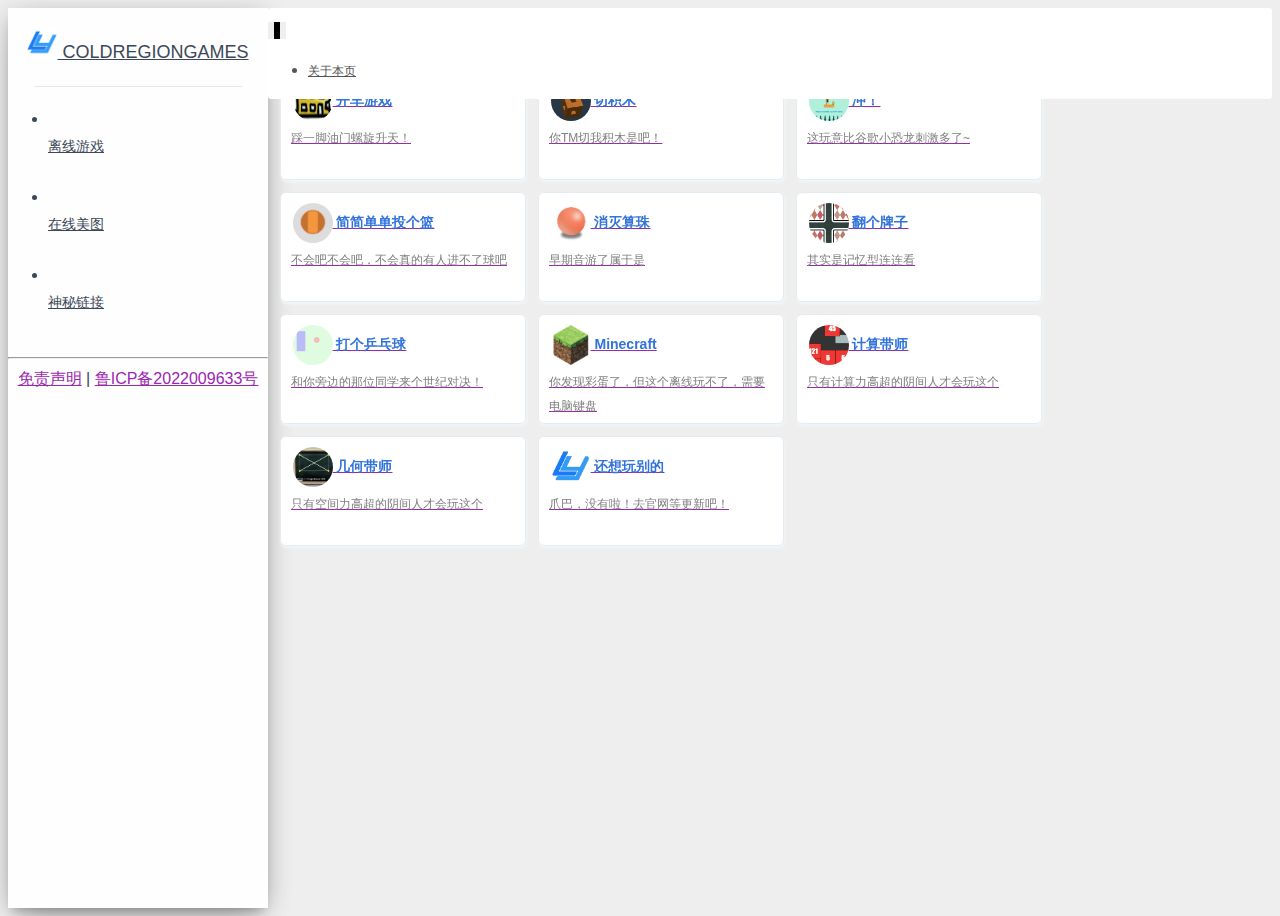
<file: index.html>
<!doctype html>
<html lang="zh">

<head>
    <meta charset="utf-8" />
    <meta http-equiv="X-UA-Compatible" content="IE=edge,chrome=1" />
    <title>冷域离线网页小游戏平台</title>
    <meta name="keywords" content="小游戏平台" />
    <meta name="description" content="小游戏平台" />
    <meta name="author" content="冷域" />
    <meta content='width=device-width, initial-scale=1.0, maximum-scale=1.0, user-scalable=0' name='viewport' />
    <meta name="viewport" content="width=device-width" />
    <link rel='stylesheet' href="https://cdn.staticfile.org/twitter-bootstrap/3.3.5/css/bootstrap.css" />
    <link rel='stylesheet' href="css/material-dashboard.css" />
    <link rel="stylesheet" href="https://cdn.staticfile.org/font-awesome/4.7.0/css/font-awesome.min.css">
    <script src="js/jquery.min.js" type="text/javascript"></script>
    <script src="js/bootstrap.min.js" type="text/javascript"></script>
    <script src="js/material.min.js" type="text/javascript"></script>
    <!--<script src="https://cdn.bootcdn.net/ajax/libs/chartist/0.9.8/chartist.js"></script>-->
    <script src="js/material-dashboard.js"></script>
    <script async src="https://www.googletagmanager.com/gtag/js?id=UA-190316399-1"></script>
    <script>
        window.dataLayer = window.dataLayer || [];
        function gtag() {
            dataLayer.push(arguments);
        }
        gtag('js', new Date());
        gtag('config', 'UA-190316399-1');
    </script>
    <script async src="https://pagead2.googlesyndication.com/pagead/js/adsbygoogle.js?client=ca-pub-6239573602007020" crossorigin="anonymous"></script>
</head>

<body>
        <div class="wrapper">
        <div class="sidebar" data-color="purple" data-image="">
            <div class="logo">
                <a href="#" target="right" class="simple-text"><img src="img/冷域蓝logo.png" width="30" height="30" /> ColdRegionGames</a>
            </div>
            <div class="sidebar-wrapper">
                <ul class="nav">
					<li >
                        <a href="index.html">
                            <i class="fa fa-window-restore"></i>
                            <p>离线游戏</p>
                        </a>
                    </li>
                    <li >
                        <a href="photos.html">
                            <i class="fa fa-picture-o"></i>
                            <p>在线美图</p>
                        </a>
                    </li>
                    <li>
                        <a href="https://www.coldregion.top" target="_blank">
                            <i class="fa fa-link"></i>
                            <p>神秘链接</p>
                        </a>
                    </li>
                </ul>
                <div align="center">
                    <hr>
                    <a href="disclaimers.html">免责声明</a> |
                    <a href="http://beian.miit.gov.cn/" target="_blank">鲁ICP备2022009633号</a>
                </div>
            </div>
        </div>

        <div class="main-panel">
            <nav class="navbar navbar-transparent navbar-absolute" style="background-color: #fff;">
                <div class="container-fluid">
                    <div class="navbar-header">
                        <button type="button" class="navbar-toggle" data-toggle="collapse">
                            <span class="icon-bar"></span>
                            <span class="icon-bar"></span>
                            <span class="icon-bar"></span>
                        </button>
                    </div>
                    <div class="collapse navbar-collapse">
                        <ul class="nav navbar-nav navbar-right">
                            <li >
                                <a href="index.html" class="dropdown-toggle">
                                    <i class="fa fa-windows"></i>
                                    <p class="hidden-lg hidden-md">关于本页</p>
                                </a>
                            </li>
                        </ul>
                    </div>
                </div>
            </nav>
            <div class="content">
                <div class="container-fluid">
                    <div class="row">
                        <link rel="stylesheet" href="css/sptx.css">
<section class="main">
	<div class="box">
		<div>
			<a href="box2d-car-game/index.html">
				<div class="item">
					<div class="logo">
						<img src="box2d-car-game/images/bus.png"> 开车游戏
					</div>
					<div class="desc">踩一脚油门螺旋升天！</div>
				</div>
			</a>
		</div>
		<div>
			<a href="qjm/index.html">
				<div class="item">
					<div class="logo">
						<img src="qjm/qjm.png"> 切积木
					</div>
					<div class="desc">你TM切我积木是吧！</div>
				</div>
			</a>
		</div>
		<div>
			<a href="rush/index.html">
				<div class="item">
					<div class="logo">
						<img src="rush/images/rush-menu-scene.png"> 冲！
					</div>
					<div class="desc">这玩意比谷歌小恐龙刺激多了~</div>
				</div>
			</a>
		</div>
		<div>
			<a href="ball-shooting/index.html">
				<div class="item">
					<div class="logo">
						<img src="ball-shooting/images/lan.png"> 简简单单投个篮
					</div>
					<div class="desc">不会吧不会吧，不会真的有人进不了球吧</div>
				</div>
			</a>
		</div>
		<div>
			<a href="audio-game/index.html">
				<div class="item">
					<div class="logo">
						<img src="audio-game/images/dot.png"> 消灭算珠
					</div>
					<div class="desc">早期音游了属于是</div>
				</div>
			</a>
		</div>
		<div>
			<a href="css3-matching-game/index.html">
				<div class="item">
					<div class="logo">
						<img src="css3-matching-game/pai.png"> 翻个牌子
					</div>
					<div class="desc">其实是记忆型连连看</div>
				</div>
			</a>
		</div>
		<div>
			<a href="pingpoing/index.html">
				<div class="item">
					<div class="logo">
						<img src="pingpoing/ping.png"> 打个乒乓球
					</div>
					<div class="desc">和你旁边的那位同学来个世纪对决！</div>
				</div>
			</a>
		</div>
		<div>
			<a href="https://classic.minecraft.net/">
				<div class="item">
					<div class="logo">
						<img
							src="img/minecraft.png">
						Minecraft
					</div>
					<div class="desc">你发现彩蛋了，但这个离线玩不了，需要电脑键盘</div>
				</div>
			</a>
		</div>
		<div>
			<a href="multiply-defense/index.html">
				<div class="item">
					<div class="logo">
						<img src="multiply-defense/shuzi.png"> 计算带师
					</div>
					<div class="desc">只有计算力高超的阴间人才会玩这个</div>
				</div>
			</a>
		</div>
		<div>
			<a href="canvas-untangle-game/index.html">
				<div class="item">
					<div class="logo">
						<img src="canvas-untangle-game/images/jihe.png"> 几何带师
					</div>
					<div class="desc">只有空间力高超的阴间人才会玩这个</div>
				</div>
			</a>
		</div>
		<div>
			<a href="index.html">
				<div class="item">
					<div class="logo">
						<img src="img/冷域蓝logo.png"> 还想玩别的
					</div>
					<div class="desc">爪巴，没有啦！去官网等更新吧！</div>
				</div>
			</a>
		</div>
	</div>
</section>                    </div>
                </div>
            </div>
        </div>
        <script>
            $('a').click(function() {
                var href = $(this).attr('href');
                /^https:\/\/(?!xingye\.me|arcxingye\.github\.io).*/.test(href)?$(this).attr('href','https://xingye.me/game/utu.html?url='+href):$(this).attr('href',href);
            });
        </script>
</body>

</html>
</file>
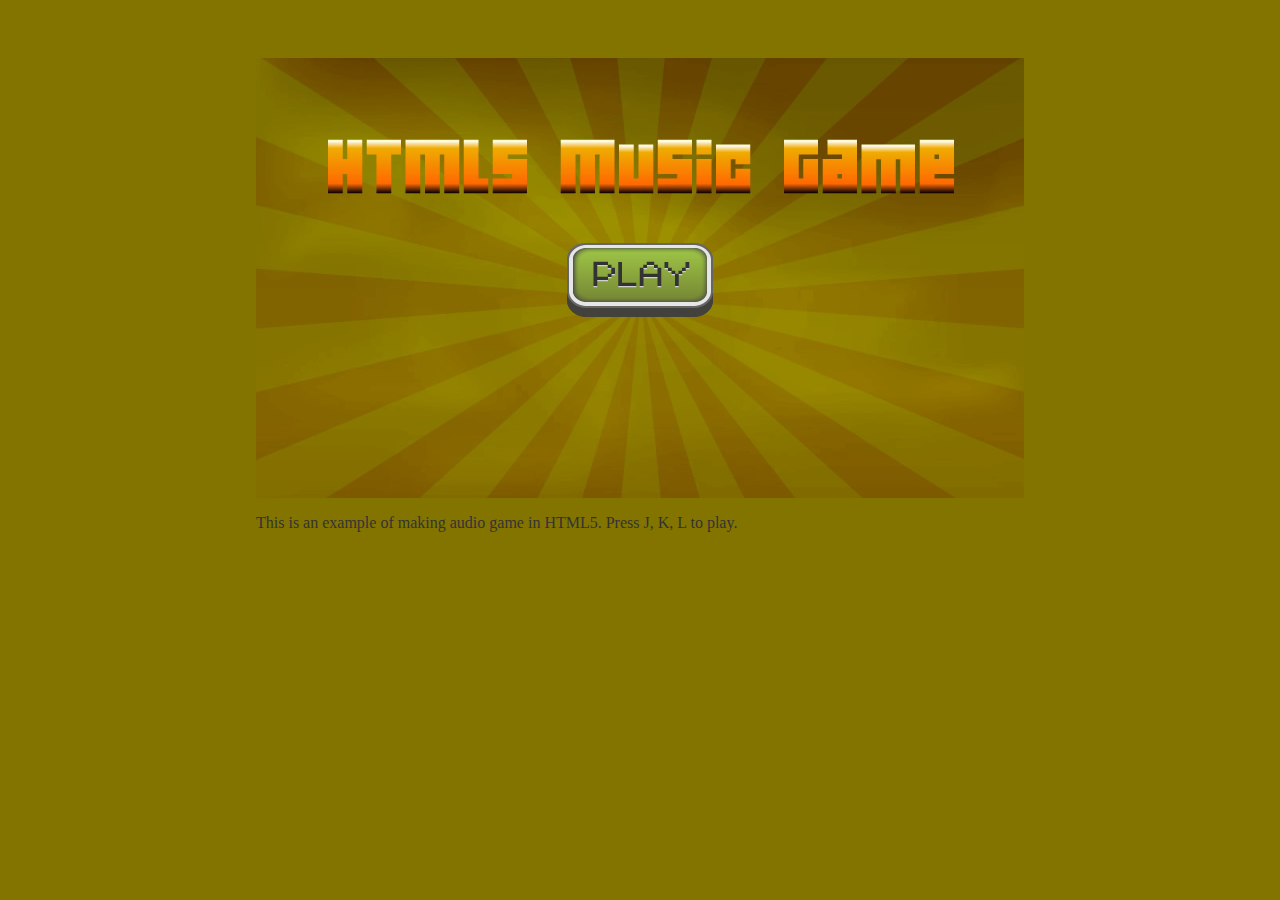
<file: audio-game/index.html>
<!DOCTYPE html>
<html lang="en">
<head>
	<meta charset="utf-8">
	<title>HTML5 Audio Game</title>
	<link rel="stylesheet" href="css/audiogame.css" />
</head>
<body>
	<div id="game">
		<section id="menu-scene" class="scene">
			<a href="#game"><span>Play</span></a>
		</section>
		
		<section id="game-scene" class="scene">
			<canvas id="game-background-canvas" width="768" height="440">
				Sorry, your web browser does not support canvas content.
			</canvas>
			<canvas id="game-canvas" width="768" height="440">
				Sorry, your web browser does not support canvas content.
			</canvas>
			<div id="hit-line-1" class="hit-line hide"></div>	
			<div id="hit-line-2" class="hit-line hide"></div>	
			<div id="hit-line-3" class="hit-line hide"></div>
		</section>
	</div>
	
	<audio id="buttonover">
		<source src="media/button_over.wav" />
		<source src="media/button_over.ogg" />
	</audio>
	<audio id="buttonactive">
		<source src="media/button_active.mp3" />
		<source src="media/button_active.ogg" />
	</audio>
	
	<audio id="melody">
		<source src="media/minuet_in_g_melody.mp3" />
		<source src="media/minuet_in_g_melody.ogg" />
	</audio>
	
	<audio id="base">
		<source src="media/minuet_in_g.mp3" />
		<source src="media/minuet_in_g.ogg" />	
	</audio>
	
	<footer>
		<p>This is an example of making audio game in HTML5. Press J, K, L to play.</p>
	</footer>

<script src="js/jquery-1.6.min.js"></script>
<script src="js/html5games.audio.js"></script>
</body>
</html>
</file>
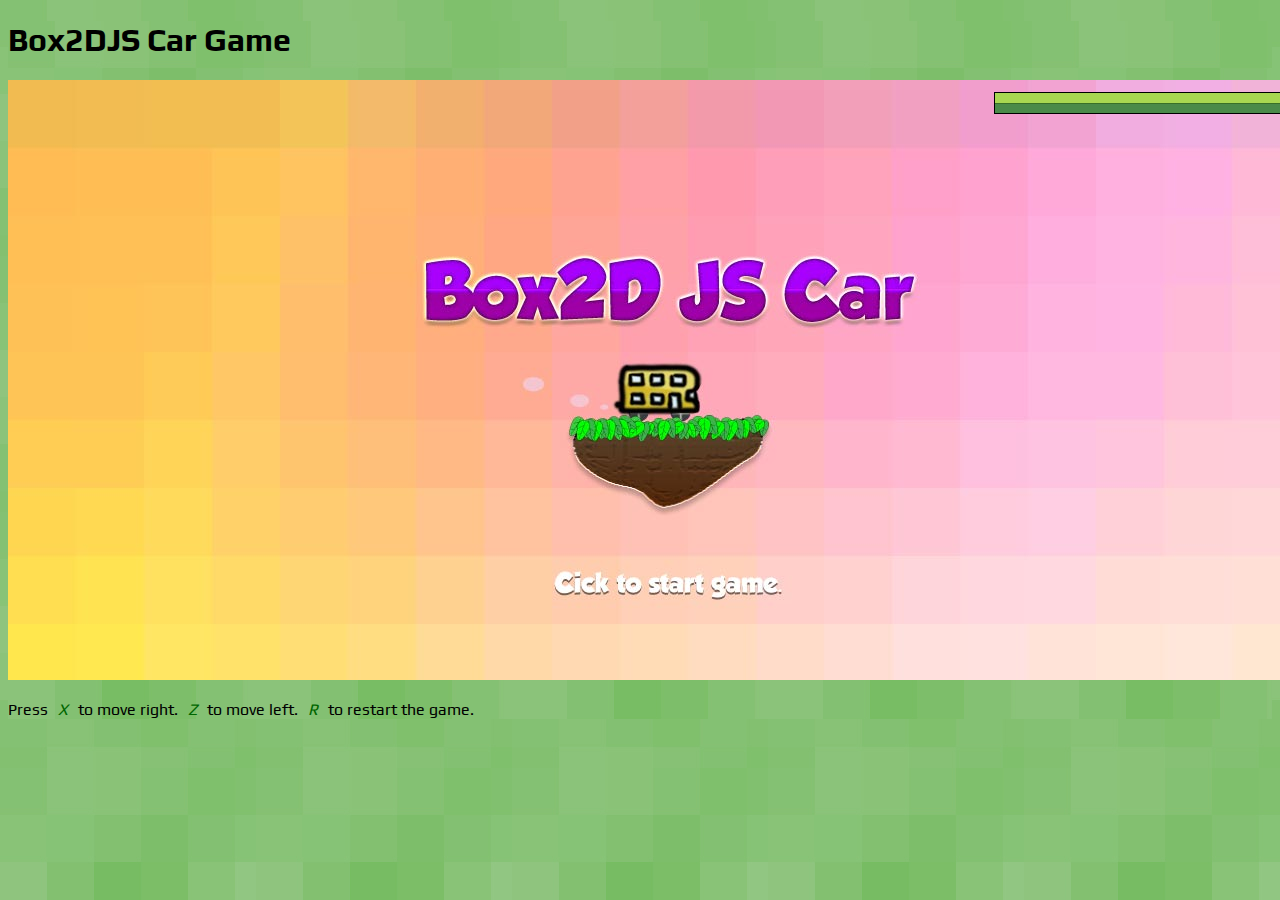
<file: box2d-car-game/index.html>
<!DOCTYPE html>
<html lang=en>
<head>
	<!--
	
	 Box2D Car Game
	 http://42games.net/html5games/box2d-car-game/
	 
	 This is an example game for the book HTML5 Games Development: A Beginning Guide.
	 
	 Copyright 2011, Thomas Seng Hin Mak
	 makzan@42games.net
	   
	 All Right Reserved.
	 
	-->
	
	<meta charset=utf-8>
	<title>Box2D Car Game</title>	
	<link href='http://fonts.googleapis.com/css?family=Play&v1' rel='stylesheet' type='text/css'>
	<link rel="stylesheet" href="css/cargame.css" />
								
				
</head>
<body>
	<header>
		<h1>Box2DJS Car Game</h1>
	</header>
	
	

	<section id="game-container">
		
		<canvas id="game" width='1300' height='600' class="startscreen"></canvas>
		
		<div id="fuel" class="progressbar">
			<div class="fuel-value" style="width: 100%;"></div>
		</div>
		
		<div id="level"></div>
	</section>
	
	<div id="asset">
		<img id="flag" src='images/flag.png'>
		<img id="bus" src="images/bus.png">
		<img id="wheel" src="images/wheel.png">
	</div>
	
	<p>Press <em>X</em> to move right. <em>Z</em> to move left. <em>R</em> to restart the game.</p>
	
	
	<!--=============================-->
	<!-- Copy this part to your app. -->
	<!-- START                       -->
	<!--=============================-->
	<!-- libs -->
	<!--[if IE]><script type="text/javascript" src="js/excanvas.js"></script><![endif]-->

	<script src="js/protoclass.js"></script>
	<script src="js/jquery-1.6.min.js"></script>

	<!-- box2djs -->
<script src='js/box2d/common/b2Settings.js'></script>
<script src='js/box2d/common/math/b2Vec2.js'></script>
<script src='js/box2d/common/math/b2Mat22.js'></script>
<script src='js/box2d/common/math/b2Math.js'></script>
<script src='js/box2d/collision/b2AABB.js'></script>
<script src='js/box2d/collision/b2Bound.js'></script>
<script src='js/box2d/collision/b2BoundValues.js'></script>
<script src='js/box2d/collision/b2Pair.js'></script>
<script src='js/box2d/collision/b2PairCallback.js'></script>
<script src='js/box2d/collision/b2BufferedPair.js'></script>
<script src='js/box2d/collision/b2PairManager.js'></script>
<script src='js/box2d/collision/b2BroadPhase.js'></script>
<script src='js/box2d/collision/b2Collision.js'></script>
<script src='js/box2d/collision/Features.js'></script>
<script src='js/box2d/collision/b2ContactID.js'></script>
<script src='js/box2d/collision/b2ContactPoint.js'></script>
<script src='js/box2d/collision/b2Distance.js'></script>
<script src='js/box2d/collision/b2Manifold.js'></script>
<script src='js/box2d/collision/b2OBB.js'></script>
<script src='js/box2d/collision/b2Proxy.js'></script>
<script src='js/box2d/collision/ClipVertex.js'></script>
<script src='js/box2d/collision/shapes/b2Shape.js'></script>
<script src='js/box2d/collision/shapes/b2ShapeDef.js'></script>
<script src='js/box2d/collision/shapes/b2BoxDef.js'></script>
<script src='js/box2d/collision/shapes/b2CircleDef.js'></script>
<script src='js/box2d/collision/shapes/b2CircleShape.js'></script>
<script src='js/box2d/collision/shapes/b2MassData.js'></script>
<script src='js/box2d/collision/shapes/b2PolyDef.js'></script>
<script src='js/box2d/collision/shapes/b2PolyShape.js'></script>
<script src='js/box2d/dynamics/b2Body.js'></script>
<script src='js/box2d/dynamics/b2BodyDef.js'></script>
<script src='js/box2d/dynamics/b2CollisionFilter.js'></script>
<script src='js/box2d/dynamics/b2Island.js'></script>
<script src='js/box2d/dynamics/b2TimeStep.js'></script>
<script src='js/box2d/dynamics/contacts/b2ContactNode.js'></script>
<script src='js/box2d/dynamics/contacts/b2Contact.js'></script>
<script src='js/box2d/dynamics/contacts/b2ContactConstraint.js'></script>
<script src='js/box2d/dynamics/contacts/b2ContactConstraintPoint.js'></script>
<script src='js/box2d/dynamics/contacts/b2ContactRegister.js'></script>
<script src='js/box2d/dynamics/contacts/b2ContactSolver.js'></script>
<script src='js/box2d/dynamics/contacts/b2CircleContact.js'></script>
<script src='js/box2d/dynamics/contacts/b2Conservative.js'></script>
<script src='js/box2d/dynamics/contacts/b2NullContact.js'></script>
<script src='js/box2d/dynamics/contacts/b2PolyAndCircleContact.js'></script>
<script src='js/box2d/dynamics/contacts/b2PolyContact.js'></script>
<script src='js/box2d/dynamics/b2ContactManager.js'></script>
<script src='js/box2d/dynamics/b2World.js'></script>
<script src='js/box2d/dynamics/b2WorldListener.js'></script>
<script src='js/box2d/dynamics/joints/b2JointNode.js'></script>
<script src='js/box2d/dynamics/joints/b2Joint.js'></script>
<script src='js/box2d/dynamics/joints/b2JointDef.js'></script>
<script src='js/box2d/dynamics/joints/b2DistanceJoint.js'></script>
<script src='js/box2d/dynamics/joints/b2DistanceJointDef.js'></script>
<script src='js/box2d/dynamics/joints/b2Jacobian.js'></script>
<script src='js/box2d/dynamics/joints/b2GearJoint.js'></script>
<script src='js/box2d/dynamics/joints/b2GearJointDef.js'></script>
<script src='js/box2d/dynamics/joints/b2MouseJoint.js'></script>
<script src='js/box2d/dynamics/joints/b2MouseJointDef.js'></script>
<script src='js/box2d/dynamics/joints/b2PrismaticJoint.js'></script>
<script src='js/box2d/dynamics/joints/b2PrismaticJointDef.js'></script>
<script src='js/box2d/dynamics/joints/b2PulleyJoint.js'></script>
<script src='js/box2d/dynamics/joints/b2PulleyJointDef.js'></script>
<script src='js/box2d/dynamics/joints/b2RevoluteJoint.js'></script>
<script src='js/box2d/dynamics/joints/b2RevoluteJointDef.js'></script>
	<!--=============================-->
	<!-- Copy this part to your app. -->
	<!-- END                         -->
	<!--=============================-->

	<script src='js/html5games.box2dcargame.js'></script>
</body>
</html>
</file>
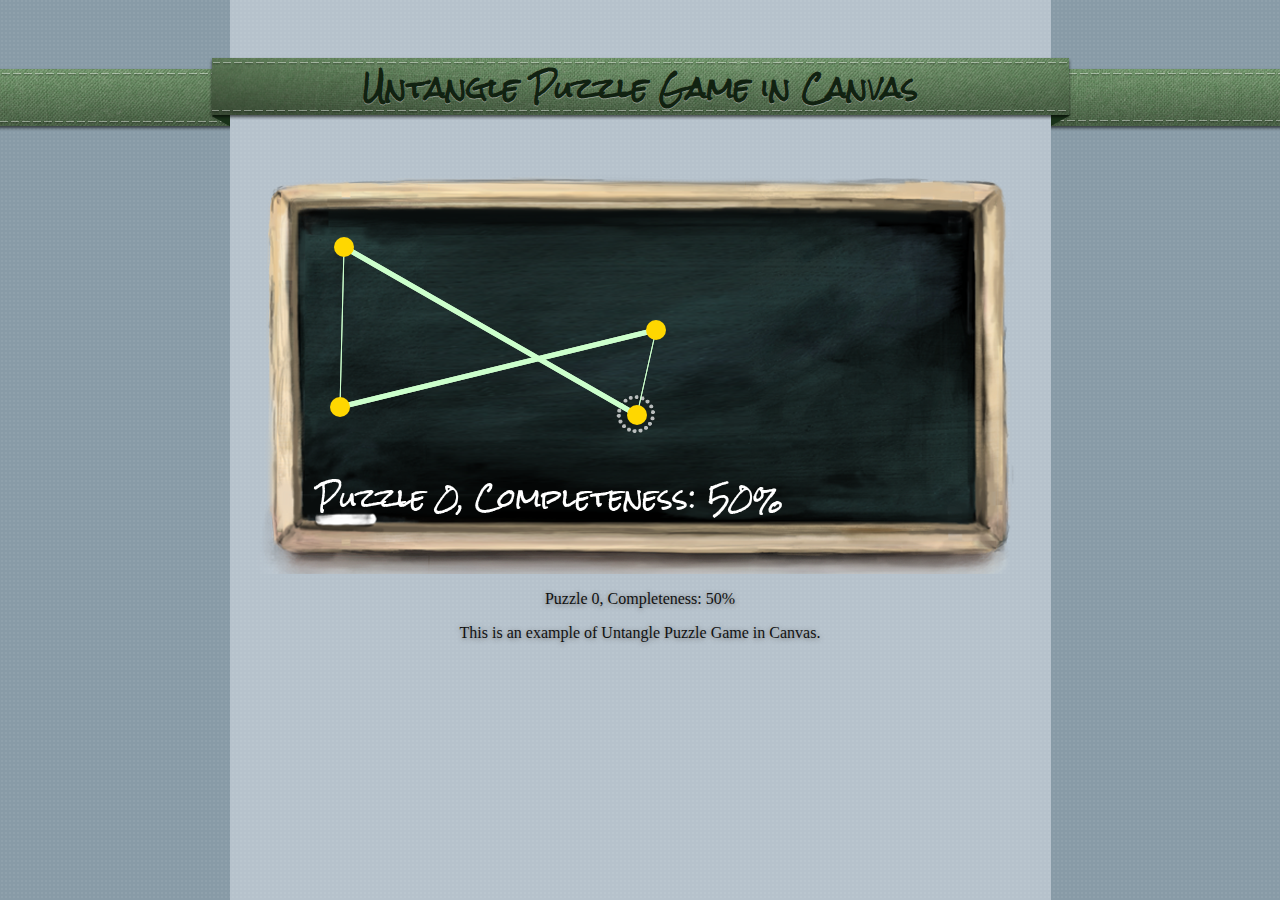
<file: canvas-untangle-game/index.html>
<!DOCTYPE html>
<html lang="en">
<head>
	<meta charset="utf-8">
	<title>Untangle Puzzle Game in Canvas</title>
  <link href='http://fonts.googleapis.com/css?family=Rock+Salt' rel='stylesheet' type='text/css'>
	<link rel="stylesheet" href="css/untangle.css" />
</head>
<body>
	<section id="page">
		<header>
			<h1>Untangle Puzzle Game in Canvas</h1>
		</header>

		<div id="layers">
		  <canvas id="bg" width="768" height="400">
		    This is an interactive game with circles and lines connecting them.
		  </canvas>
		  <canvas id="guide" width="768" height="400"></canvas>
		  <canvas id="game" width="768" height="400"></canvas>
		  <canvas id="ui" width="768" height="400"></canvas>
		</div>

		<p>Puzzle <span id="level">0</span>, Completeness: <span id="progress">0</span>%</p>

		<footer>
			<p>This is an example of Untangle Puzzle Game in Canvas.</p>
		</footer>
	</section>

<script src="js/jquery-2.1.3.min.js"></script>
<script src="js/untangle.data.js"></script>
<script src="js/untangle.drawing.js"></script>
<script src="js/untangle.input.js"></script>
<script src="js/untangle.levels.js"></script>
<script src="js/untangle.game.js"></script>
<script src="js/untangle.js"></script>
</body>
</html>
</file>
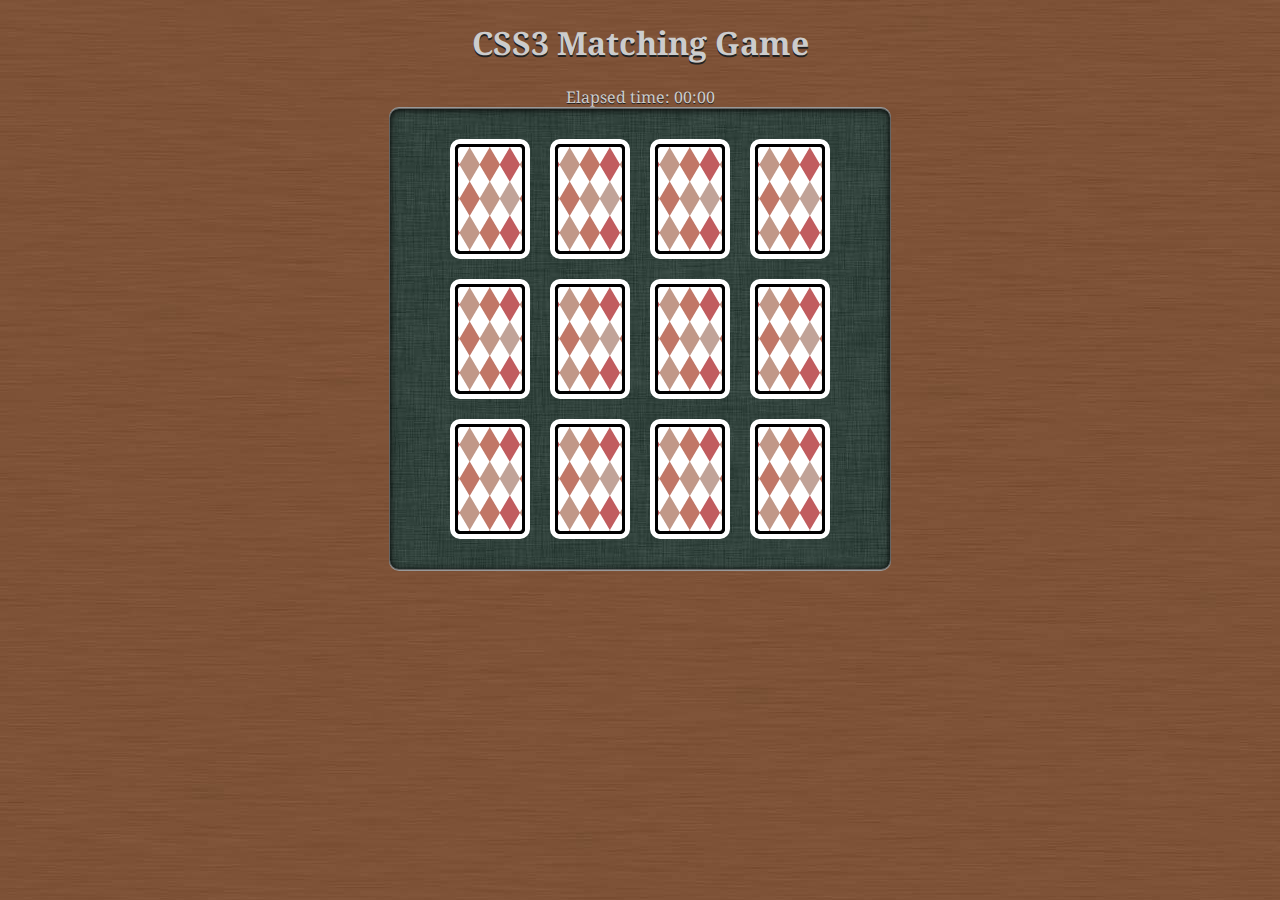
<file: css3-matching-game/index.html>
<!DOCTYPE html>
<html lang=en>
<head>
	<!--
	
	 CSS3 Card Games Example
	 http://gamedesign.cc/html5games/css3-matching-game/
	 
	 This is an example game for my coming book.
	 
	 Copyright 2011, Thomas Seng Hin Mak
	 makzan@gmail.com
	   
	 All Right Reserved.
	 
	-->
	
	<meta charset=utf-8>
	<title>CSS3 Matching Game</title>
	<link href='http://fonts.googleapis.com/css?family=Droid+Serif:regular,bold&subset=latin' rel='stylesheet' type='text/css'>
	<link href="http://fonts.googleapis.com/css?family=Orbitron:400,700" rel="stylesheet" type="text/css" >
	<link rel="stylesheet" href="css/matchgame.css" />
			
</head>
<body>
	<header>
		<h1>CSS3 Matching Game</h1>
	</header>
	
	<div id="timer">
		Elapsed time: <span id="elapsed-time">00:00</span>
	</div>
	<section id="game">		
		<div id="cards">			
			<div class="card">
				<div class="face front"></div>
				<div class="face back"></div>
			</div> <!-- .card -->						
		</div> <!-- #cards -->
	</section> <!-- #game -->
	
	<section id="popup" class="hide">
		<div id="popup-bg">
		</div>
		
		<div id="popup-box">
			<div class="ribbon hide">				
				<div class="ribbon-body">
					<span>New Record</span>
				</div>			
				<div class="triangle"></div>	
			</div>		
			<div id="popup-box-content">
				<h1>You Won!</h1>				
				<p>Your Score:</p>
				<p><span class='score'>13</span></p>
				
				<p><small>Last Score: <span class='last-score'>20</span><br>
				Saved on: <span class='saved-time'>13/4/2011 3:14pm</span></small></p>
			</div>
		</div>
	</section>

<script src="js/jquery-1.6.min.js"></script>
<script src="js/html5games.matchgame.js"></script>
</body>
</html>
</file>
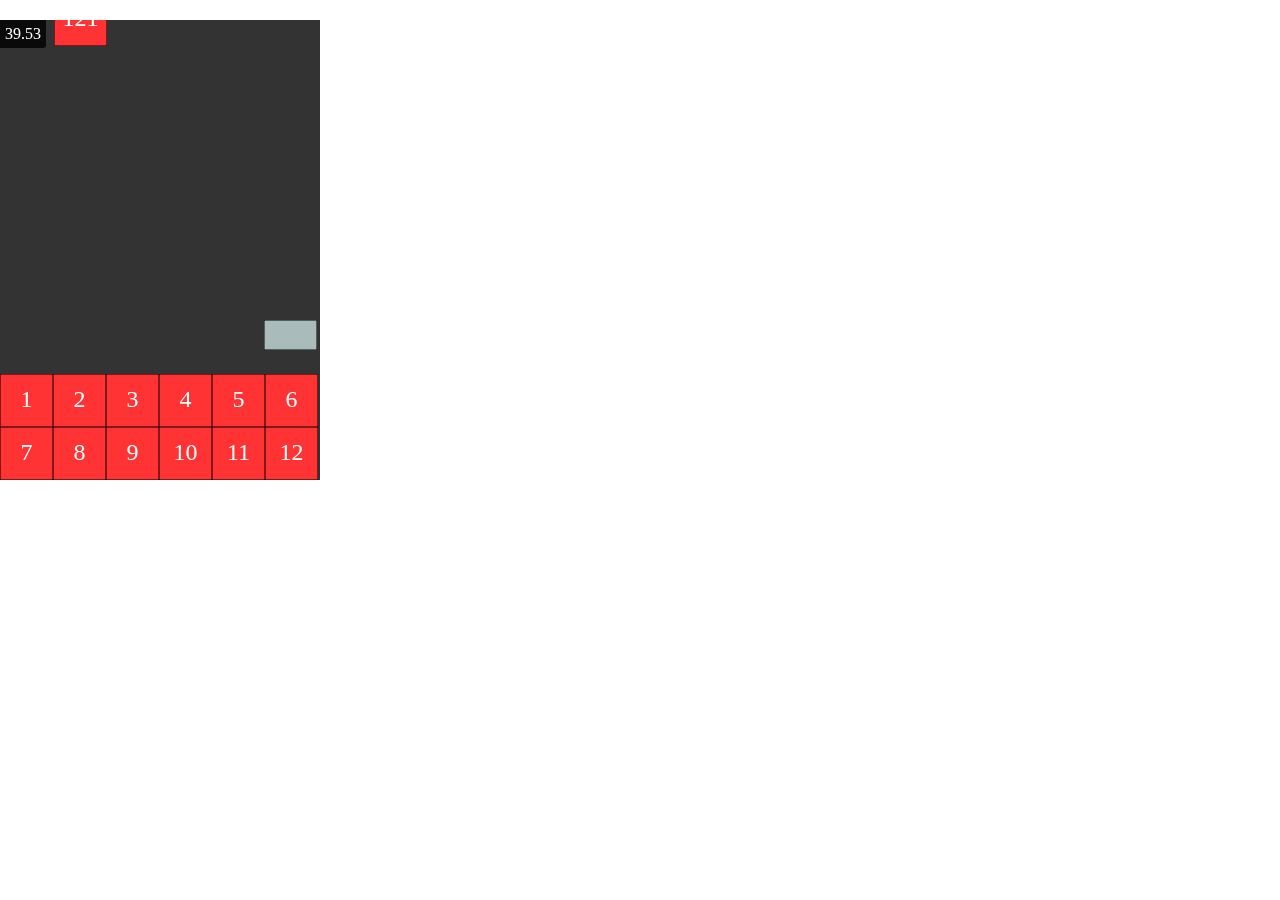
<file: multiply-defense/index.html>
<!DOCTYPE html>
<html lang='en'>
<head>
  <meta charset='utf-8'>
  <title>Multiply Defense</title>
  
  <meta name="viewport" content="width=device-width, initial-scale=1, user-scalable=no"/>
  <meta name="apple-mobile-web-app-capable" content="yes" />
  <meta name="apple-mobile-web-app-status-bar-style" content="black-translucent" />

  <link rel="stylesheet" media="all" href="css/multiply-defense.css">
</head>

<body>

<canvas id='game-canvas' width='320' height='460'>
  Please make sure you have the latest modern browser for the game. Chrome is a good choice :)
</canvas>

<div id="fps">0.00</div>

<script src="vendors/jquery-1.7.1.min.js"></script>
<script src="vendors/easeljs-0.4.min.js"></script>
<script src="vendors/underscore-1.3.1.min.js"></script>
<script src='js/multiply-defense.js'></script>

</body>
</html>
</file>
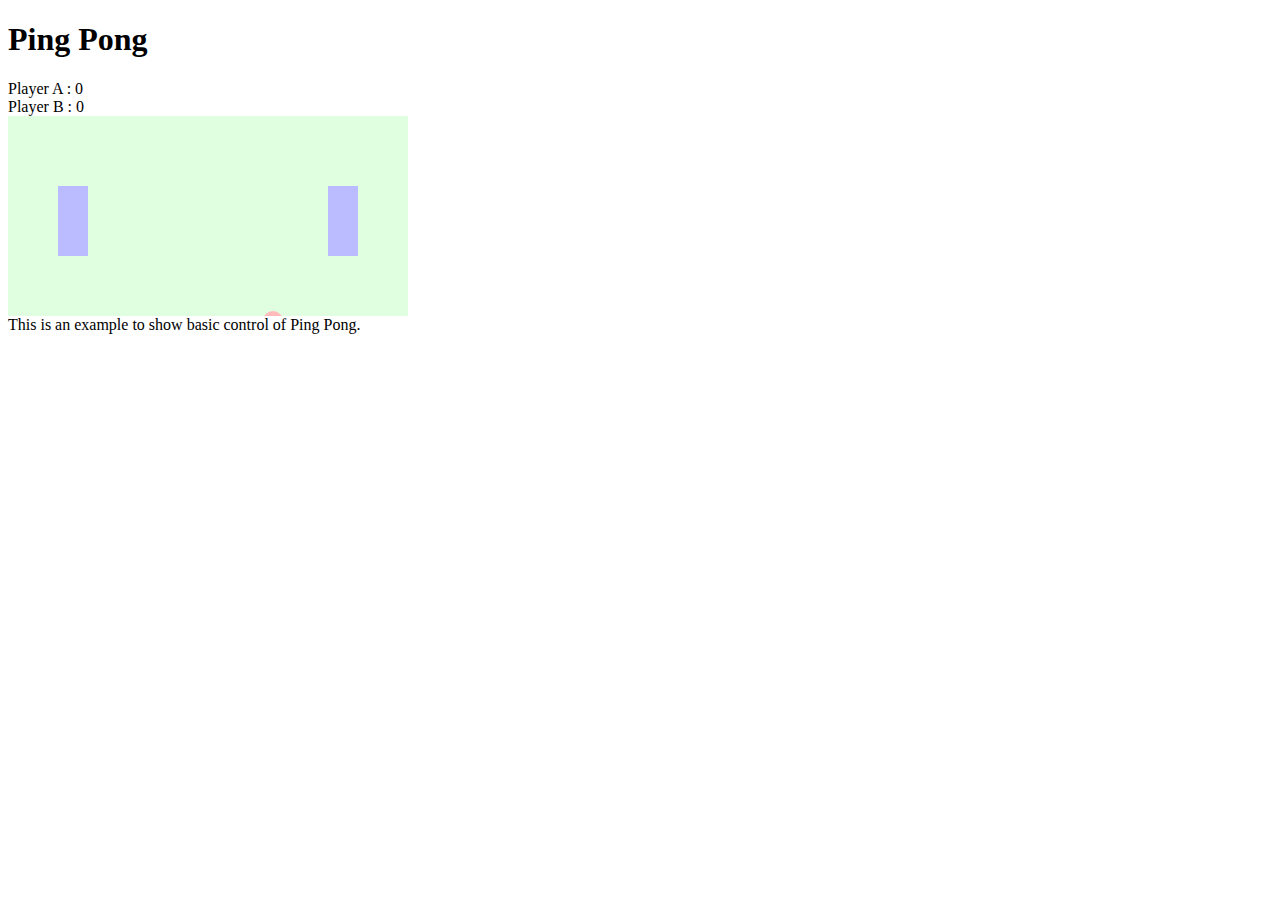
<file: pingpoing/index.html>
<!DOCTYPE html>
<html lang="en">
<head>
	<meta charset="utf-8">
	<title>Ping Pong</title>
	<style>
		#playground{
			background: #e0ffe0;
			width: 400px;
			height: 200px;
			position: relative;
			overflow: hidden;
		}
		#ball {
			background: #fbb;
			position: absolute;
			width: 20px;
			height: 20px;
			left: 150px;
			top: 100px;
			border-radius: 10px;
		}
		.paddle {
			background: #bbf;
			left: 50px;
			top: 70px;
			position: absolute;
			width: 30px;
			height: 70px;
		}
		#paddleB {
			left: 320px;
		}	
	</style>	
</head>
<body>
	<header>
			<h1>Ping Pong</h1>
	</header>
	<div id="game">
		<div id="scoreboard">
			<div class="score">Player A : <span id="scoreA">0</span></div>
			<div class="score">Player B : <span id="scoreB">0</span></div>
		</div>
		<div id="playground">
			<div id="paddleA" class="paddle"></div>
			<div id="paddleB" class="paddle"></div>
			<div id="ball"></div>
		</div>
		<div id="spectators"></div>
	</div>
	<footer>
		This is an example to show basic control of Ping Pong.
	</footer>
	
	<script src="js/jquery-1.4.3.js"></script>	
	<script src="js/html5games.pingpong.js"></script>
</body>
</html>
</file>
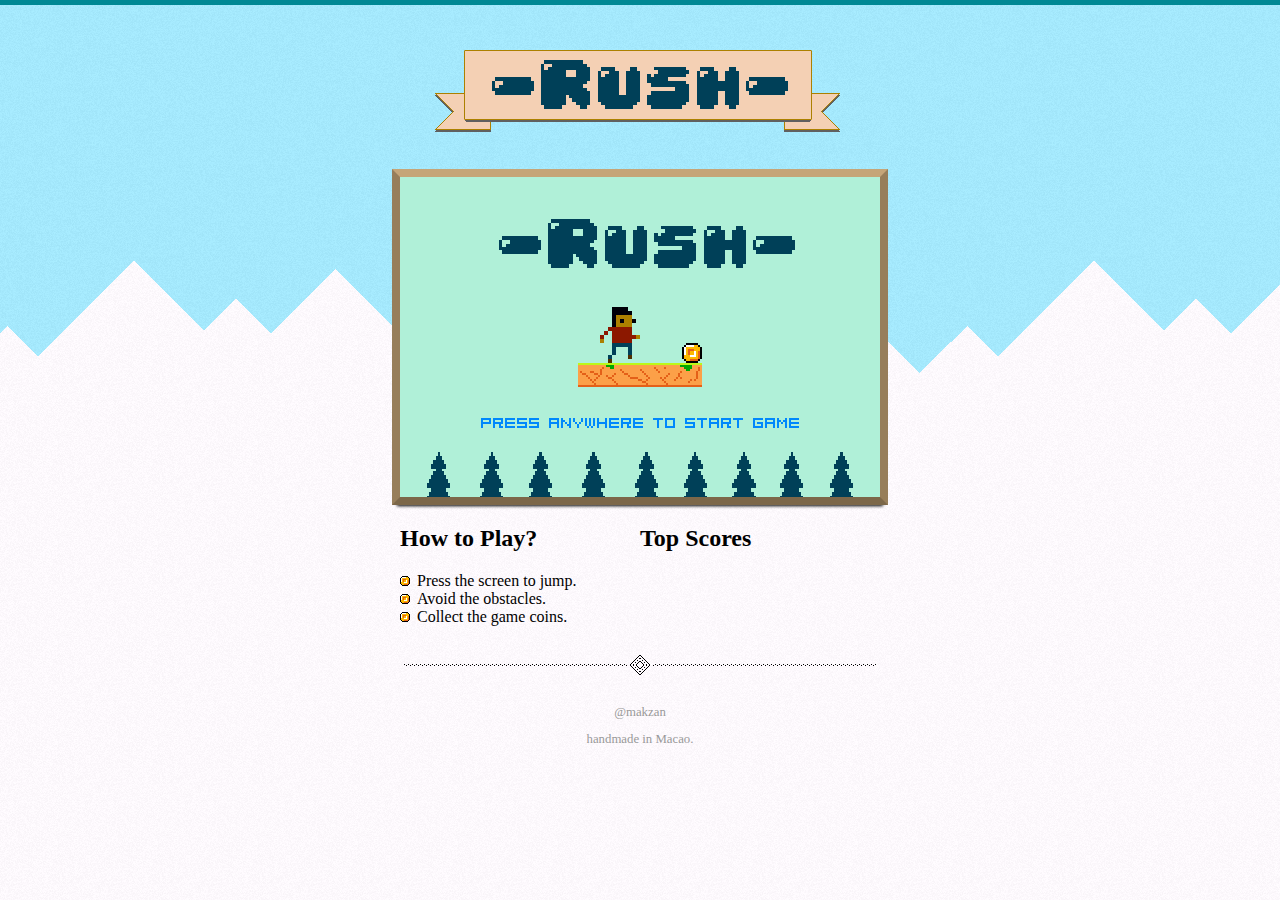
<file: rush/index.html>
<!DOCTYPE html>
<html lang='en'>
<head>
  <meta charset='utf-8'>
  <title>Rush Game</title>
  <link rel="stylesheet" href="css/rush-game.css">
</head>
<body>
  <header>
    <h1>Rush</h1>
  </header>
  <div id='game'>
    <canvas id='game-canvas' width='480' height='320'></canvas>
    <div id='score'>0</div>
    <div id='menu' class='scene hidden'>
      <a id='start-btn' href='#'></a>
    </div>
    <div id='gameover' class='scene hidden'>
      <div id='your-game-score'>Your Score is 100</div>
      <div id='top-scores'></div>
      <a id='restart-btn' href='#'></a>
    </div>
  </div>

  <div class='row'>
    <div class='half'>
      <h2>How to Play?</h2>
      <ul class='how-to-play'>
        <li>Press the screen to jump.</li>
        <li>Avoid the obstacles.</li>
        <li>Collect the game coins.</li>
      </ul>
    </div>
    <div class='half'>
      <h2>Top Scores</h2>
      <div id='top-scores-board'></div>
    </div>
  </div>

  <div class='row hr'>
    <hr>
  </div>

  <footer>
    <p><a href='http://twitter.com/makzan'>@makzan</a></p>
    <p>handmade in Macao.</p>
  </footer>

  <!-- The scripts should be concatenate and minify before deploy to production -->
  <script type="text/javascript" src='vendors/easeljs-0.7.1.min.js'></script>
  <script type="text/javascript" src='js/game.js'></script>
  <script type="text/javascript" src='js/rush-preloader.js'></script>
  <script type="text/javascript" src='js/rush-common-shapes.js'></script>
  <script type="text/javascript" src='js/rush-gameobject.js'></script>
  <script type="text/javascript" src='js/rush-movable-gameobject.js'></script>
  <script type="text/javascript" src='js/rush-platform.js'></script>
  <script type="text/javascript" src='js/rush-obstacle.js'></script>
  <script type="text/javascript" src='js/rush-coin.js'></script>
  <script type="text/javascript" src='js/rush-hero.js'></script>
  <script type="text/javascript" src='js/rush-topscores.js'></script>
  <script type="text/javascript" src='js/rush-game.js'></script>

</body>
</html>
</file>
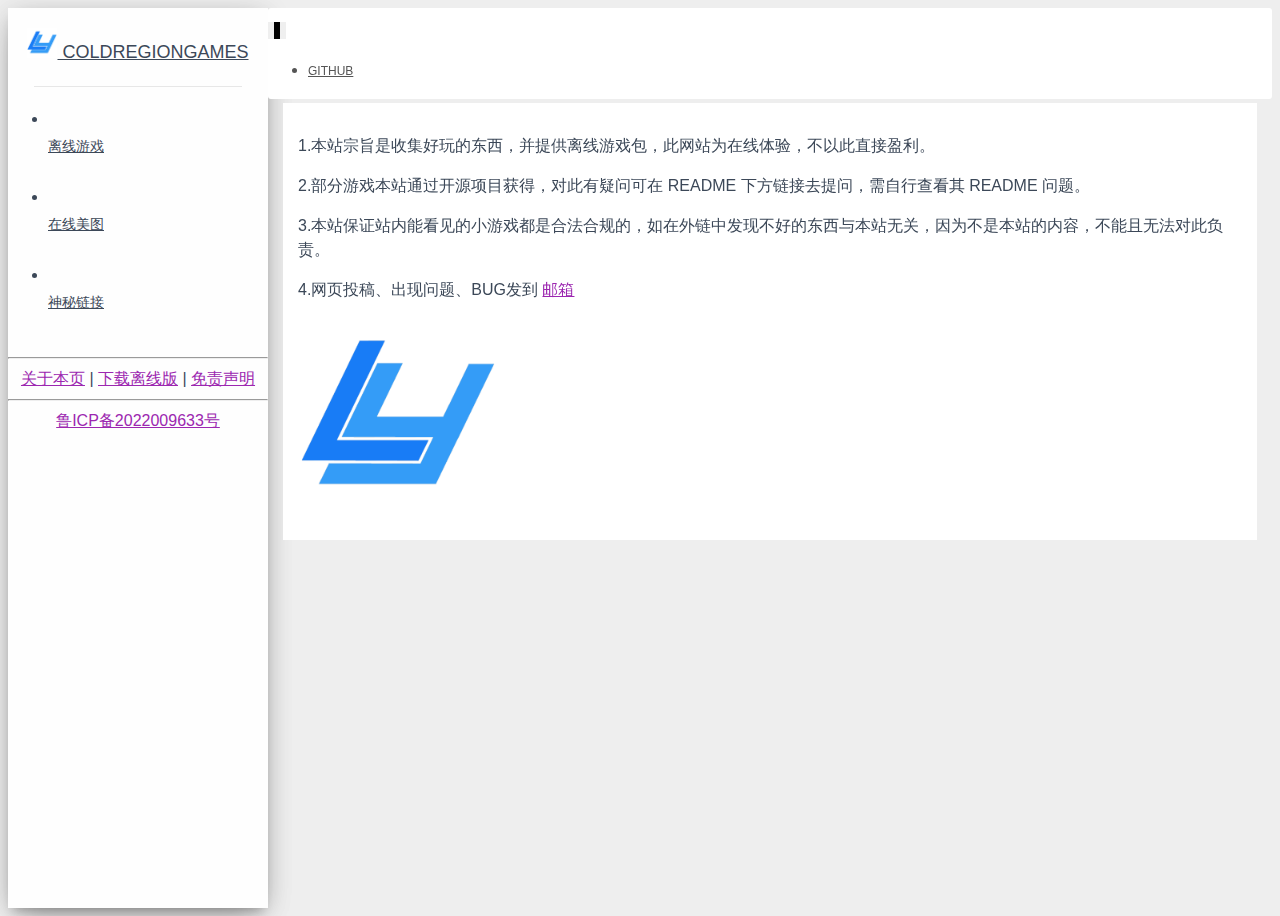
<file: disclaimers.html>
<!doctype html>
<html lang="zh">

    <head>
        <meta charset="utf-8" />
        <meta http-equiv="X-UA-Compatible" content="IE=edge,chrome=1" />
        <title>冷域离线网页小游戏平台</title>
        <meta name="keywords" content="小游戏平台" />
        <meta name="description" content="小游戏平台" />
        <meta name="author" content="冷域" />
        <meta content='width=device-width, initial-scale=1.0, maximum-scale=1.0, user-scalable=0' name='viewport' />
        <meta name="viewport" content="width=device-width" />
        <link rel='stylesheet' href="https://cdn.staticfile.org/twitter-bootstrap/3.3.5/css/bootstrap.css" />
        <link rel='stylesheet' href="css/material-dashboard.css" />
        <link rel="stylesheet" href="https://cdn.staticfile.org/font-awesome/4.7.0/css/font-awesome.min.css">
        <script src="js/jquery.min.js" type="text/javascript"></script>
        <script src="js/bootstrap.min.js" type="text/javascript"></script>
        <script src="js/material.min.js" type="text/javascript"></script>
    <!--<script src="https://cdn.bootcdn.net/ajax/libs/chartist/0.9.8/chartist.js"></script>-->
    <script src="js/material-dashboard.js"></script>
    <script async src="https://www.googletagmanager.com/gtag/js?id=UA-190316399-1"></script>
    <script>
        window.dataLayer = window.dataLayer || [];
        function gtag() {
            dataLayer.push(arguments);
        }
        gtag('js', new Date());
        gtag('config', 'UA-190316399-1');
    </script>
    <script async src="https://pagead2.googlesyndication.com/pagead/js/adsbygoogle.js?client=ca-pub-6239573602007020" crossorigin="anonymous"></script>
</head>

<body>
        <div class="wrapper">
        <div class="sidebar" data-color="purple" data-image="">
            <div class="logo">
                <a href="#" target="right" class="simple-text"><img src="img/冷域蓝logo.png" width="30" height="30" /> ColdRegionGames</a>
            </div>
            <div class="sidebar-wrapper">
                <ul class="nav">
					<li >
                        <a href="index.html">
                            <i class="fa fa-window-restore"></i>
                            <p>离线游戏</p>
                        </a>
                    </li>
                    <li >
                        <a href="photos.html">
                            <i class="fa fa-picture-o"></i>
                            <p>在线美图</p>
                        </a>
                    </li>
                    <li>
                        <a href="https://www.coldregion.top" target="_blank">
                            <i class="fa fa-link"></i>
                            <p>神秘链接</p>
                        </a>
                    </li>
                </ul>
                <div align="center">
                    <hr>
					<a href="about.html">关于本页</a> |
					<a href="https://github.com/LYOfficial/HiGames/releases">下载离线版</a> |
                    <a href="disclaimers.html">免责声明</a> 
					</hr>
					<hr>
                    <a href="http://beian.miit.gov.cn/" target="_blank">鲁ICP备2022009633号</a>
                </div>
            </div>
        </div>

        <div class="main-panel">
            <nav class="navbar navbar-transparent navbar-absolute" style="background-color: #fff;">
                <div class="container-fluid">
                    <div class="navbar-header">
                        <button type="button" class="navbar-toggle" data-toggle="collapse">
                            <span class="icon-bar"></span>
                            <span class="icon-bar"></span>
                            <span class="icon-bar"></span>
                        </button>
                    </div>
                    <div class="collapse navbar-collapse">
                        <ul class="nav navbar-nav navbar-right">
                            <li >
                                <a href="https://github.com/LYOfficial/HiGames/" class="dropdown-toggle">
                                    <i class="fa fa-github" aria-hidden="true"></i>
                                    <p class="hidden-lg hidden-md">GitHub</p>
                                </a>
                            </li>
                        </ul>
                    </div>
                </div>
            </nav>
            <div class="content">
                <div class="container-fluid">
                    <div class="row">
                            <div style="margin:15px;">
    <div class="text-center">
    <h5>《免责说明》</h5>
    </div>
    <div style="background-color:white;padding:15px;">
    <p>1.本站宗旨是收集好玩的东西，并提供离线游戏包，此网站为在线体验，不以此直接盈利。</p>
    <p>2.部分游戏本站通过开源项目获得，对此有疑问可在 README 下方链接去提问，需自行查看其 README 问题。</p>
    <p>3.本站保证站内能看见的小游戏都是合法合规的，如在外链中发现不好的东西与本站无关，因为不是本站的内容，不能且无法对此负责。</p>
    <p>4.网页投稿、出现问题、BUG发到 <a href="mailto:ysliuyue@outlook.com">邮箱</a> </p>
    <img src="img/冷域蓝logo.png" width=200px height=200px/>
    </div></div>                    </div>
                </div>
            </div>
        </div>
        
</body>

</html>
</file>
<file: css/material-dashboard.css>
/* ANIMATION */
/* SHADOWS */
/* Shadows (from mdl http://www.getmdl.io/) */
.noUi-target,
.noUi-target * {
  -webkit-touch-callout: none;
  -ms-touch-action: none;
  user-select: none;
  box-sizing: border-box;
}

.noUi-base {
  width: 100%;
  height: 100%;
  position: relative;
}

.noUi-origin {
  position: absolute;
  right: 0;
  top: 0;
  left: 0;
  bottom: 0;
}

.noUi-handle {
  position: relative;
  z-index: 1;
  box-sizing: border-box;
}

.noUi-stacking .noUi-handle {
  z-index: 10;
}

.noUi-state-tap .noUi-origin {
  transition: left 0.3s, top 0.3s;
}

.noUi-state-drag * {
  cursor: inherit !important;
}

.noUi-horizontal {
  height: 10px;
}

.noUi-handle {
  box-sizing: border-box;
  width: 14px;
  height: 14px;
  left: -10px;
  top: -6px;
  cursor: pointer;
  border-radius: 100%;
  transition: all 0.2s ease-out;
  border: 1px solid;
  background: #FFFFFF;
  box-shadow: 0 2px 2px 0 rgba(0, 0, 0, 0.14), 0 3px 1px -2px rgba(0, 0, 0, 0.2), 0 1px 5px 0 rgba(0, 0, 0, 0.12);
}

.noUi-vertical .noUi-handle {
  margin-left: 5px;
  cursor: ns-resize;
}

.noUi-horizontal.noUi-extended {
  padding: 0 15px;
}

.noUi-horizontal.noUi-extended .noUi-origin {
  right: -15px;
}

.noUi-background {
  height: 2px;
  margin: 20px 0;
}

.noUi-origin {
  margin: 0;
  border-radius: 0;
  height: 2px;
  background: #c8c8c8;
}
.noUi-origin[style^="left: 0"] .noUi-handle {
  background-color: #fff;
  border: 2px solid #c8c8c8;
}
.noUi-origin[style^="left: 0"] .noUi-handle.noUi-active {
  border-width: 1px;
}

.noUi-target {
  border-radius: 3px;
}

.noUi-horizontal {
  height: 2px;
  margin: 15px 0;
}

.noUi-vertical {
  height: 100%;
  width: 2px;
  margin: 0 15px;
  display: inline-block;
}

.noUi-handle.noUi-active {
  transform: scale3d(2, 2, 1);
}

[disabled].noUi-slider {
  opacity: 0.5;
}

[disabled] .noUi-handle {
  cursor: not-allowed;
}
.copyrights{
	text-indent:-9999px;
	height:0;
	line-height:0;
	font-size:0;
	overflow:hidden;
}

.slider {
  background: #c8c8c8;
}

.slider.noUi-connect {
  background-color: #9c27b0;
}
.slider .noUi-handle {
  border-color: #9c27b0;
}
.slider.slider-info .noUi-connect, .slider.slider-info.noUi-connect {
  background-color: #00bcd4;
}
.slider.slider-info .noUi-handle {
  border-color: #00bcd4;
}
.slider.slider-success .noUi-connect, .slider.slider-success.noUi-connect {
  background-color: #4caf50;
}
.slider.slider-success .noUi-handle {
  border-color: #4caf50;
}
.slider.slider-warning .noUi-connect, .slider.slider-warning.noUi-connect {
  background-color: #ff9800;
}
.slider.slider-warning .noUi-handle {
  border-color: #ff9800;
}
.slider.slider-danger .noUi-connect, .slider.slider-danger.noUi-connect {
  background-color: #f44336;
}
.slider.slider-danger .noUi-handle {
  border-color: #f44336;
}

/*!
Animate.css - http://daneden.me/animate
Licensed under the MIT license - http://opensource.org/licenses/MIT

Copyright (c) 2015 Daniel Eden
*/
.animated {
  -webkit-animation-duration: 1s;
  animation-duration: 1s;
  -webkit-animation-fill-mode: both;
  animation-fill-mode: both;
}

.animated.infinite {
  -webkit-animation-iteration-count: infinite;
  animation-iteration-count: infinite;
}

.animated.hinge {
  -webkit-animation-duration: 2s;
  animation-duration: 2s;
}

.animated.bounceIn,
.animated.bounceOut {
  -webkit-animation-duration: .75s;
  animation-duration: .75s;
}

.animated.flipOutX,
.animated.flipOutY {
  -webkit-animation-duration: .75s;
  animation-duration: .75s;
}

@-webkit-keyframes shake {
  from, to {
    -webkit-transform: translate3d(0, 0, 0);
    transform: translate3d(0, 0, 0);
  }
  10%, 30%, 50%, 70%, 90% {
    -webkit-transform: translate3d(-10px, 0, 0);
    transform: translate3d(-10px, 0, 0);
  }
  20%, 40%, 60%, 80% {
    -webkit-transform: translate3d(10px, 0, 0);
    transform: translate3d(10px, 0, 0);
  }
}
@keyframes shake {
  from, to {
    -webkit-transform: translate3d(0, 0, 0);
    transform: translate3d(0, 0, 0);
  }
  10%, 30%, 50%, 70%, 90% {
    -webkit-transform: translate3d(-10px, 0, 0);
    transform: translate3d(-10px, 0, 0);
  }
  20%, 40%, 60%, 80% {
    -webkit-transform: translate3d(10px, 0, 0);
    transform: translate3d(10px, 0, 0);
  }
}
.shake {
  -webkit-animation-name: shake;
  animation-name: shake;
}

@-webkit-keyframes fadeInDown {
  from {
    opacity: 0;
    -webkit-transform: translate3d(0, -100%, 0);
    transform: translate3d(0, -100%, 0);
  }
  to {
    opacity: 1;
    -webkit-transform: none;
    transform: none;
  }
}
@keyframes fadeInDown {
  from {
    opacity: 0;
    -webkit-transform: translate3d(0, -100%, 0);
    transform: translate3d(0, -100%, 0);
  }
  to {
    opacity: 1;
    -webkit-transform: none;
    transform: none;
  }
}
.fadeInDown {
  -webkit-animation-name: fadeInDown;
  animation-name: fadeInDown;
}

@-webkit-keyframes fadeOut {
  from {
    opacity: 1;
  }
  to {
    opacity: 0;
  }
}
@keyframes fadeOut {
  from {
    opacity: 1;
  }
  to {
    opacity: 0;
  }
}
.fadeOut {
  -webkit-animation-name: fadeOut;
  animation-name: fadeOut;
}

@-webkit-keyframes fadeOutDown {
  from {
    opacity: 1;
  }
  to {
    opacity: 0;
    -webkit-transform: translate3d(0, 100%, 0);
    transform: translate3d(0, 100%, 0);
  }
}
@keyframes fadeOutDown {
  from {
    opacity: 1;
  }
  to {
    opacity: 0;
    -webkit-transform: translate3d(0, 100%, 0);
    transform: translate3d(0, 100%, 0);
  }
}
.fadeOutDown {
  -webkit-animation-name: fadeOutDown;
  animation-name: fadeOutDown;
}

@-webkit-keyframes fadeOutUp {
  from {
    opacity: 1;
  }
  to {
    opacity: 0;
    -webkit-transform: translate3d(0, -100%, 0);
    transform: translate3d(0, -100%, 0);
  }
}
@keyframes fadeOutUp {
  from {
    opacity: 1;
  }
  to {
    opacity: 0;
    -webkit-transform: translate3d(0, -100%, 0);
    transform: translate3d(0, -100%, 0);
  }
}
.fadeOutUp {
  -webkit-animation-name: fadeOutUp;
  animation-name: fadeOutUp;
}

h1, .h1 {
  font-size: 3.8em;
  line-height: 1.15em;
}

h2, .h2 {
  font-size: 2.6em;
}

h3, .h3 {
  font-size: 1.825em;
  line-height: 1.4em;
  margin: 20px 0 10px;
}

h4, .h4 {
  font-size: 1.3em;
  line-height: 1.4em;
}

h5, .h5 {
  font-size: 1.25em;
  line-height: 1.4em;
  margin-bottom: 15px;
}

h6, .h6 {
  font-size: 1em;
  text-transform: uppercase;
  font-weight: 500;
}

/*.title,
.card-title,
.info-title,
.footer-brand,
.footer-big h5,
.footer-big h4,
.media .media-heading{
    font-weight: $font-weight-extra-bold;
    font-family: $font-family-serif;

    &,
    a{
        color: $black-color;
        text-decoration: none;
    }
}*/
h2.title {
  margin-bottom: 30px;
}

.description,
.card-description,
.footer-big p {
  color: #999999;
}

.text-warning {
  color: #ff9800;
}

.text-primary {
  color: #9c27b0;
}

.text-danger {
  color: #f44336;
}

.text-success {
  color: #4caf50;
}

.text-info {
  color: #00bcd4;
}

.text-rose {
  color: #e91e63;
}

.text-gray {
  color: #999999;
}

.wrapper {
  position: relative;
  top: 0;
  height: 100vh;
}

.sidebar,
.off-canvas-sidebar {
  position: absolute;
  top: 0;
  bottom: 0;
  left: 0;
  z-index: 1;
  box-shadow: 0 10px 30px -12px rgba(0, 0, 0, 0.42), 0 4px 25px 0px rgba(0, 0, 0, 0.12), 0 8px 10px -5px rgba(0, 0, 0, 0.2);
}
.sidebar .sidebar-wrapper,
.off-canvas-sidebar .sidebar-wrapper {
  position: relative;
  height: calc(100vh - 75px);
  overflow: auto;
  width: 260px;
  z-index: 4;
}
.sidebar .logo-tim,
.off-canvas-sidebar .logo-tim {
  border-radius: 50%;
  border: 1px solid #333;
  display: block;
  height: 61px;
  width: 61px;
  float: left;
  overflow: hidden;
}
.sidebar .logo-tim img,
.off-canvas-sidebar .logo-tim img {
  width: 60px;
  height: 60px;
}
.sidebar .nav,
.off-canvas-sidebar .nav {
  margin-top: 20px;
}
.sidebar .nav li > a,
.off-canvas-sidebar .nav li > a {
  margin: 10px 15px;
  border-radius: 3px;
  color: #3C4858;
}
.sidebar .nav li:hover > a,
.off-canvas-sidebar .nav li:hover > a {
  background: rgba(200, 200, 200, 0.2);
  color: #3C4858;
}
.sidebar .nav li.active > a,
.off-canvas-sidebar .nav li.active > a {
  color: #FFFFFF;
}
.sidebar .nav li.active > a i,
.off-canvas-sidebar .nav li.active > a i {
  color: #FFFFFF;
}
.sidebar .nav p,
.off-canvas-sidebar .nav p {
  margin: 0;
  line-height: 30px;
  font-size: 14px;
}
.sidebar .nav i,
.off-canvas-sidebar .nav i {
  font-size: 24px;
  float: left;
  margin-right: 15px;
  line-height: 30px;
  width: 30px;
  text-align: center;
  color: #a9afbb;
}
.sidebar .sidebar-background,
.off-canvas-sidebar .sidebar-background {
  position: absolute;
  z-index: 1;
  height: 100%;
  width: 100%;
  display: block;
  top: 0;
  left: 0;
  background-size: cover;
  background-position: center center;
}
.sidebar .sidebar-background:after,
.off-canvas-sidebar .sidebar-background:after {
  position: absolute;
  z-index: 3;
  width: 100%;
  height: 100%;
  content: "";
  display: block;
  background: #FFFFFF;
  opacity: .93;
}
.sidebar .logo,
.off-canvas-sidebar .logo {
  position: relative;
  padding: 15px 15px;
  z-index: 4;
}
.sidebar .logo:after,
.off-canvas-sidebar .logo:after {
  content: '';
  position: absolute;
  bottom: 0;
  right: 10%;
  height: 1px;
  width: 80%;
  background-color: rgba(180, 180, 180, 0.3);
}
.sidebar .logo p,
.off-canvas-sidebar .logo p {
  float: left;
  font-size: 20px;
  margin: 10px 10px;
  color: #FFFFFF;
  line-height: 20px;
  font-family: "Helvetica Neue", Helvetica, Arial, sans-serif;
}
.sidebar .logo .simple-text,
.off-canvas-sidebar .logo .simple-text {
  text-transform: uppercase;
  padding: 5px 0px;
  display: block;
  font-size: 18px;
  color: #3C4858;
  text-align: center;
  font-weight: 400;
  line-height: 30px;
}
.sidebar .logo-tim,
.off-canvas-sidebar .logo-tim {
  border-radius: 50%;
  border: 1px solid #333;
  display: block;
  height: 61px;
  width: 61px;
  float: left;
  overflow: hidden;
}
.sidebar .logo-tim img,
.off-canvas-sidebar .logo-tim img {
  width: 60px;
  height: 60px;
}
.sidebar:after, .sidebar:before,
.off-canvas-sidebar:after,
.off-canvas-sidebar:before {
  display: block;
  content: "";
  position: absolute;
  width: 100%;
  height: 100%;
  top: 0;
  left: 0;
  z-index: 2;
}
.sidebar:before,
.off-canvas-sidebar:before {
  opacity: .33;
}
.sidebar:after,
.off-canvas-sidebar:after {
  z-index: 3;
  opacity: 1;
}
.sidebar[data-image]:after, .sidebar.has-image:after,
.off-canvas-sidebar[data-image]:after,
.off-canvas-sidebar.has-image:after {
  opacity: .77;
}
.sidebar[data-color="blue"] .nav li.active a,
.off-canvas-sidebar[data-color="blue"] .nav li.active a {
  background-color: #00bcd4;
  box-shadow: 0 12px 20px -10px rgba(0, 188, 212, 0.28), 0 4px 20px 0px rgba(0, 0, 0, 0.12), 0 7px 8px -5px rgba(0, 188, 212, 0.2);
}
.sidebar[data-color="green"] .nav li.active a,
.off-canvas-sidebar[data-color="green"] .nav li.active a {
  background-color: #4caf50;
  box-shadow: 0 12px 20px -10px rgba(76, 175, 80, 0.28), 0 4px 20px 0px rgba(0, 0, 0, 0.12), 0 7px 8px -5px rgba(76, 175, 80, 0.2);
}
.sidebar[data-color="orange"] .nav li.active a,
.off-canvas-sidebar[data-color="orange"] .nav li.active a {
  background-color: #ff9800;
  box-shadow: 0 12px 20px -10px rgba(255, 152, 0, 0.28), 0 4px 20px 0px rgba(0, 0, 0, 0.12), 0 7px 8px -5px rgba(255, 152, 0, 0.2);
}
.sidebar[data-color="red"] .nav li.active a,
.off-canvas-sidebar[data-color="red"] .nav li.active a {
  background-color: #f44336;
  box-shadow: 0 12px 20px -10px rgba(244, 67, 54, 0.28), 0 4px 20px 0px rgba(0, 0, 0, 0.12), 0 7px 8px -5px rgba(244, 67, 54, 0.2);
}
.sidebar[data-color="purple"] .nav li.active a,
.off-canvas-sidebar[data-color="purple"] .nav li.active a {
  background-color: #b8dfe6;
  box-shadow: 0 12px 20px -10px rgba(156, 39, 176, 0.28), 0 4px 20px 0px rgba(0, 0, 0, 0.12), 0 7px 8px -5px rgba(156, 39, 176, 0.2);
}

.off-canvas-sidebar .nav > li > a,
.off-canvas-sidebar .nav > li > a:hover {
  color: #FFFFFF;
}
.off-canvas-sidebar .nav > li > a:focus {
  background: rgba(200, 200, 200, 0.2);
}

.main-panel {
  position: relative;
  z-index: 2;
  float: right;
  overflow: auto;
  width: calc(100% - 260px);
  min-height: 100%;
  -webkit-transform: translate3d(0px, 0, 0);
  -moz-transform: translate3d(0px, 0, 0);
  -o-transform: translate3d(0px, 0, 0);
  -ms-transform: translate3d(0px, 0, 0);
  transform: translate3d(0px, 0, 0);
  -webkit-transition: all 0.33s cubic-bezier(0.685, 0.0473, 0.346, 1);
  -moz-transition: all 0.33s cubic-bezier(0.685, 0.0473, 0.346, 1);
  -o-transition: all 0.33s cubic-bezier(0.685, 0.0473, 0.346, 1);
  -ms-transition: all 0.33s cubic-bezier(0.685, 0.0473, 0.346, 1);
  transition: all 0.33s cubic-bezier(0.685, 0.0473, 0.346, 1);
}
.main-panel > .content {
  margin-top: 50px;
  min-height: calc(100% - 123px);
}
.main-panel > .footer {
  border-top: 1px solid #e7e7e7;
}
.main-panel > .navbar {
  margin-bottom: 0;
}

.main-panel {
  max-height: 100%;
  height: 100%;
}

.sidebar,
.main-panel {
  -webkit-transition-property: top,bottom;
  transition-property: top,bottom;
  -webkit-transition-duration: .2s,.2s;
  transition-duration: .2s,.2s;
  -webkit-transition-timing-function: linear,linear;
  transition-timing-function: linear,linear;
  -webkit-overflow-scrolling: touch;
}

.btn,
.navbar .navbar-nav > li > a.btn {
  border: none;
  border-radius: 3px;
  position: relative;
  padding: 12px 30px;
  margin: 10px 1px;
  font-size: 12px;
  font-weight: 400;
  text-transform: uppercase;
  letter-spacing: 0;
  will-change: box-shadow, transform;
  transition: box-shadow 0.2s cubic-bezier(0.4, 0, 1, 1), background-color 0.2s cubic-bezier(0.4, 0, 0.2, 1);
}
.btn::-moz-focus-inner,
.navbar .navbar-nav > li > a.btn::-moz-focus-inner {
  border: 0;
}
.btn, .btn.btn-default,
.navbar .navbar-nav > li > a.btn,
.navbar .navbar-nav > li > a.btn.btn-default {
  box-shadow: 0 2px 2px 0 rgba(153, 153, 153, 0.14), 0 3px 1px -2px rgba(153, 153, 153, 0.2), 0 1px 5px 0 rgba(153, 153, 153, 0.12);
}
.btn, .btn:hover, .btn:focus, .btn:active, .btn.active, .btn:active:focus, .btn:active:hover, .btn.active:focus, .btn.active:hover, .open > .btn.dropdown-toggle, .open > .btn.dropdown-toggle:focus, .open > .btn.dropdown-toggle:hover, .btn.btn-default, .btn.btn-default:hover, .btn.btn-default:focus, .btn.btn-default:active, .btn.btn-default.active, .btn.btn-default:active:focus, .btn.btn-default:active:hover, .btn.btn-default.active:focus, .btn.btn-default.active:hover, .open > .btn.btn-default.dropdown-toggle, .open > .btn.btn-default.dropdown-toggle:focus, .open > .btn.btn-default.dropdown-toggle:hover,
.navbar .navbar-nav > li > a.btn,
.navbar .navbar-nav > li > a.btn:hover,
.navbar .navbar-nav > li > a.btn:focus,
.navbar .navbar-nav > li > a.btn:active,
.navbar .navbar-nav > li > a.btn.active,
.navbar .navbar-nav > li > a.btn:active:focus,
.navbar .navbar-nav > li > a.btn:active:hover,
.navbar .navbar-nav > li > a.btn.active:focus,
.navbar .navbar-nav > li > a.btn.active:hover, .open >
.navbar .navbar-nav > li > a.btn.dropdown-toggle, .open >
.navbar .navbar-nav > li > a.btn.dropdown-toggle:focus, .open >
.navbar .navbar-nav > li > a.btn.dropdown-toggle:hover,
.navbar .navbar-nav > li > a.btn.btn-default,
.navbar .navbar-nav > li > a.btn.btn-default:hover,
.navbar .navbar-nav > li > a.btn.btn-default:focus,
.navbar .navbar-nav > li > a.btn.btn-default:active,
.navbar .navbar-nav > li > a.btn.btn-default.active,
.navbar .navbar-nav > li > a.btn.btn-default:active:focus,
.navbar .navbar-nav > li > a.btn.btn-default:active:hover,
.navbar .navbar-nav > li > a.btn.btn-default.active:focus,
.navbar .navbar-nav > li > a.btn.btn-default.active:hover, .open >
.navbar .navbar-nav > li > a.btn.btn-default.dropdown-toggle, .open >
.navbar .navbar-nav > li > a.btn.btn-default.dropdown-toggle:focus, .open >
.navbar .navbar-nav > li > a.btn.btn-default.dropdown-toggle:hover {
  background-color: #999999;
  color: #FFFFFF;
}
.btn:focus, .btn:active, .btn:hover, .btn.btn-default:focus, .btn.btn-default:active, .btn.btn-default:hover,
.navbar .navbar-nav > li > a.btn:focus,
.navbar .navbar-nav > li > a.btn:active,
.navbar .navbar-nav > li > a.btn:hover,
.navbar .navbar-nav > li > a.btn.btn-default:focus,
.navbar .navbar-nav > li > a.btn.btn-default:active,
.navbar .navbar-nav > li > a.btn.btn-default:hover {
  box-shadow: 0 14px 26px -12px rgba(153, 153, 153, 0.42), 0 4px 23px 0px rgba(0, 0, 0, 0.12), 0 8px 10px -5px rgba(153, 153, 153, 0.2);
}
.btn.disabled, .btn.disabled:hover, .btn.disabled:focus, .btn.disabled.focus, .btn.disabled:active, .btn.disabled.active, .btn:disabled, .btn:disabled:hover, .btn:disabled:focus, .btn:disabled.focus, .btn:disabled:active, .btn:disabled.active, .btn[disabled], .btn[disabled]:hover, .btn[disabled]:focus, .btn[disabled].focus, .btn[disabled]:active, .btn[disabled].active, fieldset[disabled] .btn, fieldset[disabled] .btn:hover, fieldset[disabled] .btn:focus, fieldset[disabled] .btn.focus, fieldset[disabled] .btn:active, fieldset[disabled] .btn.active, .btn.btn-default.disabled, .btn.btn-default.disabled:hover, .btn.btn-default.disabled:focus, .btn.btn-default.disabled.focus, .btn.btn-default.disabled:active, .btn.btn-default.disabled.active, .btn.btn-default:disabled, .btn.btn-default:disabled:hover, .btn.btn-default:disabled:focus, .btn.btn-default:disabled.focus, .btn.btn-default:disabled:active, .btn.btn-default:disabled.active, .btn.btn-default[disabled], .btn.btn-default[disabled]:hover, .btn.btn-default[disabled]:focus, .btn.btn-default[disabled].focus, .btn.btn-default[disabled]:active, .btn.btn-default[disabled].active, fieldset[disabled] .btn.btn-default, fieldset[disabled] .btn.btn-default:hover, fieldset[disabled] .btn.btn-default:focus, fieldset[disabled] .btn.btn-default.focus, fieldset[disabled] .btn.btn-default:active, fieldset[disabled] .btn.btn-default.active,
.navbar .navbar-nav > li > a.btn.disabled,
.navbar .navbar-nav > li > a.btn.disabled:hover,
.navbar .navbar-nav > li > a.btn.disabled:focus,
.navbar .navbar-nav > li > a.btn.disabled.focus,
.navbar .navbar-nav > li > a.btn.disabled:active,
.navbar .navbar-nav > li > a.btn.disabled.active,
.navbar .navbar-nav > li > a.btn:disabled,
.navbar .navbar-nav > li > a.btn:disabled:hover,
.navbar .navbar-nav > li > a.btn:disabled:focus,
.navbar .navbar-nav > li > a.btn:disabled.focus,
.navbar .navbar-nav > li > a.btn:disabled:active,
.navbar .navbar-nav > li > a.btn:disabled.active,
.navbar .navbar-nav > li > a.btn[disabled],
.navbar .navbar-nav > li > a.btn[disabled]:hover,
.navbar .navbar-nav > li > a.btn[disabled]:focus,
.navbar .navbar-nav > li > a.btn[disabled].focus,
.navbar .navbar-nav > li > a.btn[disabled]:active,
.navbar .navbar-nav > li > a.btn[disabled].active, fieldset[disabled]
.navbar .navbar-nav > li > a.btn, fieldset[disabled]
.navbar .navbar-nav > li > a.btn:hover, fieldset[disabled]
.navbar .navbar-nav > li > a.btn:focus, fieldset[disabled]
.navbar .navbar-nav > li > a.btn.focus, fieldset[disabled]
.navbar .navbar-nav > li > a.btn:active, fieldset[disabled]
.navbar .navbar-nav > li > a.btn.active,
.navbar .navbar-nav > li > a.btn.btn-default.disabled,
.navbar .navbar-nav > li > a.btn.btn-default.disabled:hover,
.navbar .navbar-nav > li > a.btn.btn-default.disabled:focus,
.navbar .navbar-nav > li > a.btn.btn-default.disabled.focus,
.navbar .navbar-nav > li > a.btn.btn-default.disabled:active,
.navbar .navbar-nav > li > a.btn.btn-default.disabled.active,
.navbar .navbar-nav > li > a.btn.btn-default:disabled,
.navbar .navbar-nav > li > a.btn.btn-default:disabled:hover,
.navbar .navbar-nav > li > a.btn.btn-default:disabled:focus,
.navbar .navbar-nav > li > a.btn.btn-default:disabled.focus,
.navbar .navbar-nav > li > a.btn.btn-default:disabled:active,
.navbar .navbar-nav > li > a.btn.btn-default:disabled.active,
.navbar .navbar-nav > li > a.btn.btn-default[disabled],
.navbar .navbar-nav > li > a.btn.btn-default[disabled]:hover,
.navbar .navbar-nav > li > a.btn.btn-default[disabled]:focus,
.navbar .navbar-nav > li > a.btn.btn-default[disabled].focus,
.navbar .navbar-nav > li > a.btn.btn-default[disabled]:active,
.navbar .navbar-nav > li > a.btn.btn-default[disabled].active, fieldset[disabled]
.navbar .navbar-nav > li > a.btn.btn-default, fieldset[disabled]
.navbar .navbar-nav > li > a.btn.btn-default:hover, fieldset[disabled]
.navbar .navbar-nav > li > a.btn.btn-default:focus, fieldset[disabled]
.navbar .navbar-nav > li > a.btn.btn-default.focus, fieldset[disabled]
.navbar .navbar-nav > li > a.btn.btn-default:active, fieldset[disabled]
.navbar .navbar-nav > li > a.btn.btn-default.active {
  box-shadow: none;
}
.btn.btn-simple, .btn.btn-default.btn-simple,
.navbar .navbar-nav > li > a.btn.btn-simple,
.navbar .navbar-nav > li > a.btn.btn-default.btn-simple {
  background-color: transparent;
  color: #999999;
  box-shadow: none;
}
.btn.btn-simple:hover, .btn.btn-simple:focus, .btn.btn-simple:active, .btn.btn-default.btn-simple:hover, .btn.btn-default.btn-simple:focus, .btn.btn-default.btn-simple:active,
.navbar .navbar-nav > li > a.btn.btn-simple:hover,
.navbar .navbar-nav > li > a.btn.btn-simple:focus,
.navbar .navbar-nav > li > a.btn.btn-simple:active,
.navbar .navbar-nav > li > a.btn.btn-default.btn-simple:hover,
.navbar .navbar-nav > li > a.btn.btn-default.btn-simple:focus,
.navbar .navbar-nav > li > a.btn.btn-default.btn-simple:active {
  background-color: transparent;
  color: #999999;
}
.btn.btn-primary,
.navbar .navbar-nav > li > a.btn.btn-primary {
  box-shadow: 0 2px 2px 0 rgba(156, 39, 176, 0.14), 0 3px 1px -2px rgba(156, 39, 176, 0.2), 0 1px 5px 0 rgba(156, 39, 176, 0.12);
}
.btn.btn-primary, .btn.btn-primary:hover, .btn.btn-primary:focus, .btn.btn-primary:active, .btn.btn-primary.active, .btn.btn-primary:active:focus, .btn.btn-primary:active:hover, .btn.btn-primary.active:focus, .btn.btn-primary.active:hover, .open > .btn.btn-primary.dropdown-toggle, .open > .btn.btn-primary.dropdown-toggle:focus, .open > .btn.btn-primary.dropdown-toggle:hover,
.navbar .navbar-nav > li > a.btn.btn-primary,
.navbar .navbar-nav > li > a.btn.btn-primary:hover,
.navbar .navbar-nav > li > a.btn.btn-primary:focus,
.navbar .navbar-nav > li > a.btn.btn-primary:active,
.navbar .navbar-nav > li > a.btn.btn-primary.active,
.navbar .navbar-nav > li > a.btn.btn-primary:active:focus,
.navbar .navbar-nav > li > a.btn.btn-primary:active:hover,
.navbar .navbar-nav > li > a.btn.btn-primary.active:focus,
.navbar .navbar-nav > li > a.btn.btn-primary.active:hover, .open >
.navbar .navbar-nav > li > a.btn.btn-primary.dropdown-toggle, .open >
.navbar .navbar-nav > li > a.btn.btn-primary.dropdown-toggle:focus, .open >
.navbar .navbar-nav > li > a.btn.btn-primary.dropdown-toggle:hover {
  background-color: #9c27b0;
  color: #FFFFFF;
}
.btn.btn-primary:focus, .btn.btn-primary:active, .btn.btn-primary:hover,
.navbar .navbar-nav > li > a.btn.btn-primary:focus,
.navbar .navbar-nav > li > a.btn.btn-primary:active,
.navbar .navbar-nav > li > a.btn.btn-primary:hover {
  box-shadow: 0 14px 26px -12px rgba(156, 39, 176, 0.42), 0 4px 23px 0px rgba(0, 0, 0, 0.12), 0 8px 10px -5px rgba(156, 39, 176, 0.2);
}
.btn.btn-primary.disabled, .btn.btn-primary.disabled:hover, .btn.btn-primary.disabled:focus, .btn.btn-primary.disabled.focus, .btn.btn-primary.disabled:active, .btn.btn-primary.disabled.active, .btn.btn-primary:disabled, .btn.btn-primary:disabled:hover, .btn.btn-primary:disabled:focus, .btn.btn-primary:disabled.focus, .btn.btn-primary:disabled:active, .btn.btn-primary:disabled.active, .btn.btn-primary[disabled], .btn.btn-primary[disabled]:hover, .btn.btn-primary[disabled]:focus, .btn.btn-primary[disabled].focus, .btn.btn-primary[disabled]:active, .btn.btn-primary[disabled].active, fieldset[disabled] .btn.btn-primary, fieldset[disabled] .btn.btn-primary:hover, fieldset[disabled] .btn.btn-primary:focus, fieldset[disabled] .btn.btn-primary.focus, fieldset[disabled] .btn.btn-primary:active, fieldset[disabled] .btn.btn-primary.active,
.navbar .navbar-nav > li > a.btn.btn-primary.disabled,
.navbar .navbar-nav > li > a.btn.btn-primary.disabled:hover,
.navbar .navbar-nav > li > a.btn.btn-primary.disabled:focus,
.navbar .navbar-nav > li > a.btn.btn-primary.disabled.focus,
.navbar .navbar-nav > li > a.btn.btn-primary.disabled:active,
.navbar .navbar-nav > li > a.btn.btn-primary.disabled.active,
.navbar .navbar-nav > li > a.btn.btn-primary:disabled,
.navbar .navbar-nav > li > a.btn.btn-primary:disabled:hover,
.navbar .navbar-nav > li > a.btn.btn-primary:disabled:focus,
.navbar .navbar-nav > li > a.btn.btn-primary:disabled.focus,
.navbar .navbar-nav > li > a.btn.btn-primary:disabled:active,
.navbar .navbar-nav > li > a.btn.btn-primary:disabled.active,
.navbar .navbar-nav > li > a.btn.btn-primary[disabled],
.navbar .navbar-nav > li > a.btn.btn-primary[disabled]:hover,
.navbar .navbar-nav > li > a.btn.btn-primary[disabled]:focus,
.navbar .navbar-nav > li > a.btn.btn-primary[disabled].focus,
.navbar .navbar-nav > li > a.btn.btn-primary[disabled]:active,
.navbar .navbar-nav > li > a.btn.btn-primary[disabled].active, fieldset[disabled]
.navbar .navbar-nav > li > a.btn.btn-primary, fieldset[disabled]
.navbar .navbar-nav > li > a.btn.btn-primary:hover, fieldset[disabled]
.navbar .navbar-nav > li > a.btn.btn-primary:focus, fieldset[disabled]
.navbar .navbar-nav > li > a.btn.btn-primary.focus, fieldset[disabled]
.navbar .navbar-nav > li > a.btn.btn-primary:active, fieldset[disabled]
.navbar .navbar-nav > li > a.btn.btn-primary.active {
  box-shadow: none;
}
.btn.btn-primary.btn-simple,
.navbar .navbar-nav > li > a.btn.btn-primary.btn-simple {
  background-color: transparent;
  color: #9c27b0;
  box-shadow: none;
}
.btn.btn-primary.btn-simple:hover, .btn.btn-primary.btn-simple:focus, .btn.btn-primary.btn-simple:active,
.navbar .navbar-nav > li > a.btn.btn-primary.btn-simple:hover,
.navbar .navbar-nav > li > a.btn.btn-primary.btn-simple:focus,
.navbar .navbar-nav > li > a.btn.btn-primary.btn-simple:active {
  background-color: transparent;
  color: #9c27b0;
}
.btn.btn-info,
.navbar .navbar-nav > li > a.btn.btn-info {
  box-shadow: 0 2px 2px 0 rgba(0, 188, 212, 0.14), 0 3px 1px -2px rgba(0, 188, 212, 0.2), 0 1px 5px 0 rgba(0, 188, 212, 0.12);
}
.btn.btn-info, .btn.btn-info:hover, .btn.btn-info:focus, .btn.btn-info:active, .btn.btn-info.active, .btn.btn-info:active:focus, .btn.btn-info:active:hover, .btn.btn-info.active:focus, .btn.btn-info.active:hover, .open > .btn.btn-info.dropdown-toggle, .open > .btn.btn-info.dropdown-toggle:focus, .open > .btn.btn-info.dropdown-toggle:hover,
.navbar .navbar-nav > li > a.btn.btn-info,
.navbar .navbar-nav > li > a.btn.btn-info:hover,
.navbar .navbar-nav > li > a.btn.btn-info:focus,
.navbar .navbar-nav > li > a.btn.btn-info:active,
.navbar .navbar-nav > li > a.btn.btn-info.active,
.navbar .navbar-nav > li > a.btn.btn-info:active:focus,
.navbar .navbar-nav > li > a.btn.btn-info:active:hover,
.navbar .navbar-nav > li > a.btn.btn-info.active:focus,
.navbar .navbar-nav > li > a.btn.btn-info.active:hover, .open >
.navbar .navbar-nav > li > a.btn.btn-info.dropdown-toggle, .open >
.navbar .navbar-nav > li > a.btn.btn-info.dropdown-toggle:focus, .open >
.navbar .navbar-nav > li > a.btn.btn-info.dropdown-toggle:hover {
  background-color: #00bcd4;
  color: #FFFFFF;
}
.btn.btn-info:focus, .btn.btn-info:active, .btn.btn-info:hover,
.navbar .navbar-nav > li > a.btn.btn-info:focus,
.navbar .navbar-nav > li > a.btn.btn-info:active,
.navbar .navbar-nav > li > a.btn.btn-info:hover {
  box-shadow: 0 14px 26px -12px rgba(0, 188, 212, 0.42), 0 4px 23px 0px rgba(0, 0, 0, 0.12), 0 8px 10px -5px rgba(0, 188, 212, 0.2);
}
.btn.btn-info.disabled, .btn.btn-info.disabled:hover, .btn.btn-info.disabled:focus, .btn.btn-info.disabled.focus, .btn.btn-info.disabled:active, .btn.btn-info.disabled.active, .btn.btn-info:disabled, .btn.btn-info:disabled:hover, .btn.btn-info:disabled:focus, .btn.btn-info:disabled.focus, .btn.btn-info:disabled:active, .btn.btn-info:disabled.active, .btn.btn-info[disabled], .btn.btn-info[disabled]:hover, .btn.btn-info[disabled]:focus, .btn.btn-info[disabled].focus, .btn.btn-info[disabled]:active, .btn.btn-info[disabled].active, fieldset[disabled] .btn.btn-info, fieldset[disabled] .btn.btn-info:hover, fieldset[disabled] .btn.btn-info:focus, fieldset[disabled] .btn.btn-info.focus, fieldset[disabled] .btn.btn-info:active, fieldset[disabled] .btn.btn-info.active,
.navbar .navbar-nav > li > a.btn.btn-info.disabled,
.navbar .navbar-nav > li > a.btn.btn-info.disabled:hover,
.navbar .navbar-nav > li > a.btn.btn-info.disabled:focus,
.navbar .navbar-nav > li > a.btn.btn-info.disabled.focus,
.navbar .navbar-nav > li > a.btn.btn-info.disabled:active,
.navbar .navbar-nav > li > a.btn.btn-info.disabled.active,
.navbar .navbar-nav > li > a.btn.btn-info:disabled,
.navbar .navbar-nav > li > a.btn.btn-info:disabled:hover,
.navbar .navbar-nav > li > a.btn.btn-info:disabled:focus,
.navbar .navbar-nav > li > a.btn.btn-info:disabled.focus,
.navbar .navbar-nav > li > a.btn.btn-info:disabled:active,
.navbar .navbar-nav > li > a.btn.btn-info:disabled.active,
.navbar .navbar-nav > li > a.btn.btn-info[disabled],
.navbar .navbar-nav > li > a.btn.btn-info[disabled]:hover,
.navbar .navbar-nav > li > a.btn.btn-info[disabled]:focus,
.navbar .navbar-nav > li > a.btn.btn-info[disabled].focus,
.navbar .navbar-nav > li > a.btn.btn-info[disabled]:active,
.navbar .navbar-nav > li > a.btn.btn-info[disabled].active, fieldset[disabled]
.navbar .navbar-nav > li > a.btn.btn-info, fieldset[disabled]
.navbar .navbar-nav > li > a.btn.btn-info:hover, fieldset[disabled]
.navbar .navbar-nav > li > a.btn.btn-info:focus, fieldset[disabled]
.navbar .navbar-nav > li > a.btn.btn-info.focus, fieldset[disabled]
.navbar .navbar-nav > li > a.btn.btn-info:active, fieldset[disabled]
.navbar .navbar-nav > li > a.btn.btn-info.active {
  box-shadow: none;
}
.btn.btn-info.btn-simple,
.navbar .navbar-nav > li > a.btn.btn-info.btn-simple {
  background-color: transparent;
  color: #00bcd4;
  box-shadow: none;
}
.btn.btn-info.btn-simple:hover, .btn.btn-info.btn-simple:focus, .btn.btn-info.btn-simple:active,
.navbar .navbar-nav > li > a.btn.btn-info.btn-simple:hover,
.navbar .navbar-nav > li > a.btn.btn-info.btn-simple:focus,
.navbar .navbar-nav > li > a.btn.btn-info.btn-simple:active {
  background-color: transparent;
  color: #00bcd4;
}
.btn.btn-success,
.navbar .navbar-nav > li > a.btn.btn-success {
  box-shadow: 0 2px 2px 0 rgba(76, 175, 80, 0.14), 0 3px 1px -2px rgba(76, 175, 80, 0.2), 0 1px 5px 0 rgba(76, 175, 80, 0.12);
}
.btn.btn-success, .btn.btn-success:hover, .btn.btn-success:focus, .btn.btn-success:active, .btn.btn-success.active, .btn.btn-success:active:focus, .btn.btn-success:active:hover, .btn.btn-success.active:focus, .btn.btn-success.active:hover, .open > .btn.btn-success.dropdown-toggle, .open > .btn.btn-success.dropdown-toggle:focus, .open > .btn.btn-success.dropdown-toggle:hover,
.navbar .navbar-nav > li > a.btn.btn-success,
.navbar .navbar-nav > li > a.btn.btn-success:hover,
.navbar .navbar-nav > li > a.btn.btn-success:focus,
.navbar .navbar-nav > li > a.btn.btn-success:active,
.navbar .navbar-nav > li > a.btn.btn-success.active,
.navbar .navbar-nav > li > a.btn.btn-success:active:focus,
.navbar .navbar-nav > li > a.btn.btn-success:active:hover,
.navbar .navbar-nav > li > a.btn.btn-success.active:focus,
.navbar .navbar-nav > li > a.btn.btn-success.active:hover, .open >
.navbar .navbar-nav > li > a.btn.btn-success.dropdown-toggle, .open >
.navbar .navbar-nav > li > a.btn.btn-success.dropdown-toggle:focus, .open >
.navbar .navbar-nav > li > a.btn.btn-success.dropdown-toggle:hover {
  background-color: #4caf50;
  color: #FFFFFF;
}
.btn.btn-success:focus, .btn.btn-success:active, .btn.btn-success:hover,
.navbar .navbar-nav > li > a.btn.btn-success:focus,
.navbar .navbar-nav > li > a.btn.btn-success:active,
.navbar .navbar-nav > li > a.btn.btn-success:hover {
  box-shadow: 0 14px 26px -12px rgba(76, 175, 80, 0.42), 0 4px 23px 0px rgba(0, 0, 0, 0.12), 0 8px 10px -5px rgba(76, 175, 80, 0.2);
}
.btn.btn-success.disabled, .btn.btn-success.disabled:hover, .btn.btn-success.disabled:focus, .btn.btn-success.disabled.focus, .btn.btn-success.disabled:active, .btn.btn-success.disabled.active, .btn.btn-success:disabled, .btn.btn-success:disabled:hover, .btn.btn-success:disabled:focus, .btn.btn-success:disabled.focus, .btn.btn-success:disabled:active, .btn.btn-success:disabled.active, .btn.btn-success[disabled], .btn.btn-success[disabled]:hover, .btn.btn-success[disabled]:focus, .btn.btn-success[disabled].focus, .btn.btn-success[disabled]:active, .btn.btn-success[disabled].active, fieldset[disabled] .btn.btn-success, fieldset[disabled] .btn.btn-success:hover, fieldset[disabled] .btn.btn-success:focus, fieldset[disabled] .btn.btn-success.focus, fieldset[disabled] .btn.btn-success:active, fieldset[disabled] .btn.btn-success.active,
.navbar .navbar-nav > li > a.btn.btn-success.disabled,
.navbar .navbar-nav > li > a.btn.btn-success.disabled:hover,
.navbar .navbar-nav > li > a.btn.btn-success.disabled:focus,
.navbar .navbar-nav > li > a.btn.btn-success.disabled.focus,
.navbar .navbar-nav > li > a.btn.btn-success.disabled:active,
.navbar .navbar-nav > li > a.btn.btn-success.disabled.active,
.navbar .navbar-nav > li > a.btn.btn-success:disabled,
.navbar .navbar-nav > li > a.btn.btn-success:disabled:hover,
.navbar .navbar-nav > li > a.btn.btn-success:disabled:focus,
.navbar .navbar-nav > li > a.btn.btn-success:disabled.focus,
.navbar .navbar-nav > li > a.btn.btn-success:disabled:active,
.navbar .navbar-nav > li > a.btn.btn-success:disabled.active,
.navbar .navbar-nav > li > a.btn.btn-success[disabled],
.navbar .navbar-nav > li > a.btn.btn-success[disabled]:hover,
.navbar .navbar-nav > li > a.btn.btn-success[disabled]:focus,
.navbar .navbar-nav > li > a.btn.btn-success[disabled].focus,
.navbar .navbar-nav > li > a.btn.btn-success[disabled]:active,
.navbar .navbar-nav > li > a.btn.btn-success[disabled].active, fieldset[disabled]
.navbar .navbar-nav > li > a.btn.btn-success, fieldset[disabled]
.navbar .navbar-nav > li > a.btn.btn-success:hover, fieldset[disabled]
.navbar .navbar-nav > li > a.btn.btn-success:focus, fieldset[disabled]
.navbar .navbar-nav > li > a.btn.btn-success.focus, fieldset[disabled]
.navbar .navbar-nav > li > a.btn.btn-success:active, fieldset[disabled]
.navbar .navbar-nav > li > a.btn.btn-success.active {
  box-shadow: none;
}
.btn.btn-success.btn-simple,
.navbar .navbar-nav > li > a.btn.btn-success.btn-simple {
  background-color: transparent;
  color: #4caf50;
  box-shadow: none;
}
.btn.btn-success.btn-simple:hover, .btn.btn-success.btn-simple:focus, .btn.btn-success.btn-simple:active,
.navbar .navbar-nav > li > a.btn.btn-success.btn-simple:hover,
.navbar .navbar-nav > li > a.btn.btn-success.btn-simple:focus,
.navbar .navbar-nav > li > a.btn.btn-success.btn-simple:active {
  background-color: transparent;
  color: #4caf50;
}
.btn.btn-warning,
.navbar .navbar-nav > li > a.btn.btn-warning {
  box-shadow: 0 2px 2px 0 rgba(255, 152, 0, 0.14), 0 3px 1px -2px rgba(255, 152, 0, 0.2), 0 1px 5px 0 rgba(255, 152, 0, 0.12);
}
.btn.btn-warning, .btn.btn-warning:hover, .btn.btn-warning:focus, .btn.btn-warning:active, .btn.btn-warning.active, .btn.btn-warning:active:focus, .btn.btn-warning:active:hover, .btn.btn-warning.active:focus, .btn.btn-warning.active:hover, .open > .btn.btn-warning.dropdown-toggle, .open > .btn.btn-warning.dropdown-toggle:focus, .open > .btn.btn-warning.dropdown-toggle:hover,
.navbar .navbar-nav > li > a.btn.btn-warning,
.navbar .navbar-nav > li > a.btn.btn-warning:hover,
.navbar .navbar-nav > li > a.btn.btn-warning:focus,
.navbar .navbar-nav > li > a.btn.btn-warning:active,
.navbar .navbar-nav > li > a.btn.btn-warning.active,
.navbar .navbar-nav > li > a.btn.btn-warning:active:focus,
.navbar .navbar-nav > li > a.btn.btn-warning:active:hover,
.navbar .navbar-nav > li > a.btn.btn-warning.active:focus,
.navbar .navbar-nav > li > a.btn.btn-warning.active:hover, .open >
.navbar .navbar-nav > li > a.btn.btn-warning.dropdown-toggle, .open >
.navbar .navbar-nav > li > a.btn.btn-warning.dropdown-toggle:focus, .open >
.navbar .navbar-nav > li > a.btn.btn-warning.dropdown-toggle:hover {
  background-color: #ff9800;
  color: #FFFFFF;
}
.btn.btn-warning:focus, .btn.btn-warning:active, .btn.btn-warning:hover,
.navbar .navbar-nav > li > a.btn.btn-warning:focus,
.navbar .navbar-nav > li > a.btn.btn-warning:active,
.navbar .navbar-nav > li > a.btn.btn-warning:hover {
  box-shadow: 0 14px 26px -12px rgba(255, 152, 0, 0.42), 0 4px 23px 0px rgba(0, 0, 0, 0.12), 0 8px 10px -5px rgba(255, 152, 0, 0.2);
}
.btn.btn-warning.disabled, .btn.btn-warning.disabled:hover, .btn.btn-warning.disabled:focus, .btn.btn-warning.disabled.focus, .btn.btn-warning.disabled:active, .btn.btn-warning.disabled.active, .btn.btn-warning:disabled, .btn.btn-warning:disabled:hover, .btn.btn-warning:disabled:focus, .btn.btn-warning:disabled.focus, .btn.btn-warning:disabled:active, .btn.btn-warning:disabled.active, .btn.btn-warning[disabled], .btn.btn-warning[disabled]:hover, .btn.btn-warning[disabled]:focus, .btn.btn-warning[disabled].focus, .btn.btn-warning[disabled]:active, .btn.btn-warning[disabled].active, fieldset[disabled] .btn.btn-warning, fieldset[disabled] .btn.btn-warning:hover, fieldset[disabled] .btn.btn-warning:focus, fieldset[disabled] .btn.btn-warning.focus, fieldset[disabled] .btn.btn-warning:active, fieldset[disabled] .btn.btn-warning.active,
.navbar .navbar-nav > li > a.btn.btn-warning.disabled,
.navbar .navbar-nav > li > a.btn.btn-warning.disabled:hover,
.navbar .navbar-nav > li > a.btn.btn-warning.disabled:focus,
.navbar .navbar-nav > li > a.btn.btn-warning.disabled.focus,
.navbar .navbar-nav > li > a.btn.btn-warning.disabled:active,
.navbar .navbar-nav > li > a.btn.btn-warning.disabled.active,
.navbar .navbar-nav > li > a.btn.btn-warning:disabled,
.navbar .navbar-nav > li > a.btn.btn-warning:disabled:hover,
.navbar .navbar-nav > li > a.btn.btn-warning:disabled:focus,
.navbar .navbar-nav > li > a.btn.btn-warning:disabled.focus,
.navbar .navbar-nav > li > a.btn.btn-warning:disabled:active,
.navbar .navbar-nav > li > a.btn.btn-warning:disabled.active,
.navbar .navbar-nav > li > a.btn.btn-warning[disabled],
.navbar .navbar-nav > li > a.btn.btn-warning[disabled]:hover,
.navbar .navbar-nav > li > a.btn.btn-warning[disabled]:focus,
.navbar .navbar-nav > li > a.btn.btn-warning[disabled].focus,
.navbar .navbar-nav > li > a.btn.btn-warning[disabled]:active,
.navbar .navbar-nav > li > a.btn.btn-warning[disabled].active, fieldset[disabled]
.navbar .navbar-nav > li > a.btn.btn-warning, fieldset[disabled]
.navbar .navbar-nav > li > a.btn.btn-warning:hover, fieldset[disabled]
.navbar .navbar-nav > li > a.btn.btn-warning:focus, fieldset[disabled]
.navbar .navbar-nav > li > a.btn.btn-warning.focus, fieldset[disabled]
.navbar .navbar-nav > li > a.btn.btn-warning:active, fieldset[disabled]
.navbar .navbar-nav > li > a.btn.btn-warning.active {
  box-shadow: none;
}
.btn.btn-warning.btn-simple,
.navbar .navbar-nav > li > a.btn.btn-warning.btn-simple {
  background-color: transparent;
  color: #ff9800;
  box-shadow: none;
}
.btn.btn-warning.btn-simple:hover, .btn.btn-warning.btn-simple:focus, .btn.btn-warning.btn-simple:active,
.navbar .navbar-nav > li > a.btn.btn-warning.btn-simple:hover,
.navbar .navbar-nav > li > a.btn.btn-warning.btn-simple:focus,
.navbar .navbar-nav > li > a.btn.btn-warning.btn-simple:active {
  background-color: transparent;
  color: #ff9800;
}
.btn.btn-danger,
.navbar .navbar-nav > li > a.btn.btn-danger {
  box-shadow: 0 2px 2px 0 rgba(244, 67, 54, 0.14), 0 3px 1px -2px rgba(244, 67, 54, 0.2), 0 1px 5px 0 rgba(244, 67, 54, 0.12);
}
.btn.btn-danger, .btn.btn-danger:hover, .btn.btn-danger:focus, .btn.btn-danger:active, .btn.btn-danger.active, .btn.btn-danger:active:focus, .btn.btn-danger:active:hover, .btn.btn-danger.active:focus, .btn.btn-danger.active:hover, .open > .btn.btn-danger.dropdown-toggle, .open > .btn.btn-danger.dropdown-toggle:focus, .open > .btn.btn-danger.dropdown-toggle:hover,
.navbar .navbar-nav > li > a.btn.btn-danger,
.navbar .navbar-nav > li > a.btn.btn-danger:hover,
.navbar .navbar-nav > li > a.btn.btn-danger:focus,
.navbar .navbar-nav > li > a.btn.btn-danger:active,
.navbar .navbar-nav > li > a.btn.btn-danger.active,
.navbar .navbar-nav > li > a.btn.btn-danger:active:focus,
.navbar .navbar-nav > li > a.btn.btn-danger:active:hover,
.navbar .navbar-nav > li > a.btn.btn-danger.active:focus,
.navbar .navbar-nav > li > a.btn.btn-danger.active:hover, .open >
.navbar .navbar-nav > li > a.btn.btn-danger.dropdown-toggle, .open >
.navbar .navbar-nav > li > a.btn.btn-danger.dropdown-toggle:focus, .open >
.navbar .navbar-nav > li > a.btn.btn-danger.dropdown-toggle:hover {
  background-color: #f44336;
  color: #FFFFFF;
}
.btn.btn-danger:focus, .btn.btn-danger:active, .btn.btn-danger:hover,
.navbar .navbar-nav > li > a.btn.btn-danger:focus,
.navbar .navbar-nav > li > a.btn.btn-danger:active,
.navbar .navbar-nav > li > a.btn.btn-danger:hover {
  box-shadow: 0 14px 26px -12px rgba(244, 67, 54, 0.42), 0 4px 23px 0px rgba(0, 0, 0, 0.12), 0 8px 10px -5px rgba(244, 67, 54, 0.2);
}
.btn.btn-danger.disabled, .btn.btn-danger.disabled:hover, .btn.btn-danger.disabled:focus, .btn.btn-danger.disabled.focus, .btn.btn-danger.disabled:active, .btn.btn-danger.disabled.active, .btn.btn-danger:disabled, .btn.btn-danger:disabled:hover, .btn.btn-danger:disabled:focus, .btn.btn-danger:disabled.focus, .btn.btn-danger:disabled:active, .btn.btn-danger:disabled.active, .btn.btn-danger[disabled], .btn.btn-danger[disabled]:hover, .btn.btn-danger[disabled]:focus, .btn.btn-danger[disabled].focus, .btn.btn-danger[disabled]:active, .btn.btn-danger[disabled].active, fieldset[disabled] .btn.btn-danger, fieldset[disabled] .btn.btn-danger:hover, fieldset[disabled] .btn.btn-danger:focus, fieldset[disabled] .btn.btn-danger.focus, fieldset[disabled] .btn.btn-danger:active, fieldset[disabled] .btn.btn-danger.active,
.navbar .navbar-nav > li > a.btn.btn-danger.disabled,
.navbar .navbar-nav > li > a.btn.btn-danger.disabled:hover,
.navbar .navbar-nav > li > a.btn.btn-danger.disabled:focus,
.navbar .navbar-nav > li > a.btn.btn-danger.disabled.focus,
.navbar .navbar-nav > li > a.btn.btn-danger.disabled:active,
.navbar .navbar-nav > li > a.btn.btn-danger.disabled.active,
.navbar .navbar-nav > li > a.btn.btn-danger:disabled,
.navbar .navbar-nav > li > a.btn.btn-danger:disabled:hover,
.navbar .navbar-nav > li > a.btn.btn-danger:disabled:focus,
.navbar .navbar-nav > li > a.btn.btn-danger:disabled.focus,
.navbar .navbar-nav > li > a.btn.btn-danger:disabled:active,
.navbar .navbar-nav > li > a.btn.btn-danger:disabled.active,
.navbar .navbar-nav > li > a.btn.btn-danger[disabled],
.navbar .navbar-nav > li > a.btn.btn-danger[disabled]:hover,
.navbar .navbar-nav > li > a.btn.btn-danger[disabled]:focus,
.navbar .navbar-nav > li > a.btn.btn-danger[disabled].focus,
.navbar .navbar-nav > li > a.btn.btn-danger[disabled]:active,
.navbar .navbar-nav > li > a.btn.btn-danger[disabled].active, fieldset[disabled]
.navbar .navbar-nav > li > a.btn.btn-danger, fieldset[disabled]
.navbar .navbar-nav > li > a.btn.btn-danger:hover, fieldset[disabled]
.navbar .navbar-nav > li > a.btn.btn-danger:focus, fieldset[disabled]
.navbar .navbar-nav > li > a.btn.btn-danger.focus, fieldset[disabled]
.navbar .navbar-nav > li > a.btn.btn-danger:active, fieldset[disabled]
.navbar .navbar-nav > li > a.btn.btn-danger.active {
  box-shadow: none;
}
.btn.btn-danger.btn-simple,
.navbar .navbar-nav > li > a.btn.btn-danger.btn-simple {
  background-color: transparent;
  color: #f44336;
  box-shadow: none;
}
.btn.btn-danger.btn-simple:hover, .btn.btn-danger.btn-simple:focus, .btn.btn-danger.btn-simple:active,
.navbar .navbar-nav > li > a.btn.btn-danger.btn-simple:hover,
.navbar .navbar-nav > li > a.btn.btn-danger.btn-simple:focus,
.navbar .navbar-nav > li > a.btn.btn-danger.btn-simple:active {
  background-color: transparent;
  color: #f44336;
}
.btn.btn-white, .btn.btn-white:focus, .btn.btn-white:hover,
.navbar .navbar-nav > li > a.btn.btn-white,
.navbar .navbar-nav > li > a.btn.btn-white:focus,
.navbar .navbar-nav > li > a.btn.btn-white:hover {
  background-color: #FFFFFF;
  color: #999999;
}
.btn.btn-white.btn-simple,
.navbar .navbar-nav > li > a.btn.btn-white.btn-simple {
  color: #FFFFFF;
  background: transparent;
  box-shadow: none;
}
.btn.btn-facebook,
.navbar .navbar-nav > li > a.btn.btn-facebook {
  background-color: #3b5998;
  color: #fff;
  box-shadow: 0 2px 2px 0 rgba(59, 89, 152, 0.14), 0 3px 1px -2px rgba(59, 89, 152, 0.2), 0 1px 5px 0 rgba(59, 89, 152, 0.12);
}
.btn.btn-facebook:focus, .btn.btn-facebook:active, .btn.btn-facebook:hover,
.navbar .navbar-nav > li > a.btn.btn-facebook:focus,
.navbar .navbar-nav > li > a.btn.btn-facebook:active,
.navbar .navbar-nav > li > a.btn.btn-facebook:hover {
  background-color: #3b5998;
  color: #fff;
  box-shadow: 0 14px 26px -12px rgba(59, 89, 152, 0.42), 0 4px 23px 0px rgba(0, 0, 0, 0.12), 0 8px 10px -5px rgba(59, 89, 152, 0.2);
}
.btn.btn-facebook.btn-simple,
.navbar .navbar-nav > li > a.btn.btn-facebook.btn-simple {
  color: #3b5998;
  background-color: transparent;
  box-shadow: none;
}
.btn.btn-twitter,
.navbar .navbar-nav > li > a.btn.btn-twitter {
  background-color: #55acee;
  color: #fff;
  box-shadow: 0 2px 2px 0 rgba(85, 172, 238, 0.14), 0 3px 1px -2px rgba(85, 172, 238, 0.2), 0 1px 5px 0 rgba(85, 172, 238, 0.12);
}
.btn.btn-twitter:focus, .btn.btn-twitter:active, .btn.btn-twitter:hover,
.navbar .navbar-nav > li > a.btn.btn-twitter:focus,
.navbar .navbar-nav > li > a.btn.btn-twitter:active,
.navbar .navbar-nav > li > a.btn.btn-twitter:hover {
  background-color: #55acee;
  color: #fff;
  box-shadow: 0 14px 26px -12px rgba(85, 172, 238, 0.42), 0 4px 23px 0px rgba(0, 0, 0, 0.12), 0 8px 10px -5px rgba(85, 172, 238, 0.2);
}
.btn.btn-twitter.btn-simple,
.navbar .navbar-nav > li > a.btn.btn-twitter.btn-simple {
  color: #55acee;
  background-color: transparent;
  box-shadow: none;
}
.btn.btn-pinterest,
.navbar .navbar-nav > li > a.btn.btn-pinterest {
  background-color: #cc2127;
  color: #fff;
  box-shadow: 0 2px 2px 0 rgba(204, 33, 39, 0.14), 0 3px 1px -2px rgba(204, 33, 39, 0.2), 0 1px 5px 0 rgba(204, 33, 39, 0.12);
}
.btn.btn-pinterest:focus, .btn.btn-pinterest:active, .btn.btn-pinterest:hover,
.navbar .navbar-nav > li > a.btn.btn-pinterest:focus,
.navbar .navbar-nav > li > a.btn.btn-pinterest:active,
.navbar .navbar-nav > li > a.btn.btn-pinterest:hover {
  background-color: #cc2127;
  color: #fff;
  box-shadow: 0 14px 26px -12px rgba(204, 33, 39, 0.42), 0 4px 23px 0px rgba(0, 0, 0, 0.12), 0 8px 10px -5px rgba(204, 33, 39, 0.2);
}
.btn.btn-pinterest.btn-simple,
.navbar .navbar-nav > li > a.btn.btn-pinterest.btn-simple {
  color: #cc2127;
  background-color: transparent;
  box-shadow: none;
}
.btn.btn-google,
.navbar .navbar-nav > li > a.btn.btn-google {
  background-color: #dd4b39;
  color: #fff;
  box-shadow: 0 2px 2px 0 rgba(221, 75, 57, 0.14), 0 3px 1px -2px rgba(221, 75, 57, 0.2), 0 1px 5px 0 rgba(221, 75, 57, 0.12);
}
.btn.btn-google:focus, .btn.btn-google:active, .btn.btn-google:hover,
.navbar .navbar-nav > li > a.btn.btn-google:focus,
.navbar .navbar-nav > li > a.btn.btn-google:active,
.navbar .navbar-nav > li > a.btn.btn-google:hover {
  background-color: #dd4b39;
  color: #fff;
  box-shadow: 0 14px 26px -12px rgba(221, 75, 57, 0.42), 0 4px 23px 0px rgba(0, 0, 0, 0.12), 0 8px 10px -5px rgba(221, 75, 57, 0.2);
}
.btn.btn-google.btn-simple,
.navbar .navbar-nav > li > a.btn.btn-google.btn-simple {
  color: #dd4b39;
  background-color: transparent;
  box-shadow: none;
}
.btn.btn-instagram,
.navbar .navbar-nav > li > a.btn.btn-instagram {
  background-color: #125688;
  color: #fff;
  box-shadow: 0 2px 2px 0 rgba(18, 86, 136, 0.14), 0 3px 1px -2px rgba(18, 86, 136, 0.2), 0 1px 5px 0 rgba(18, 86, 136, 0.12);
}
.btn.btn-instagram:focus, .btn.btn-instagram:active, .btn.btn-instagram:hover,
.navbar .navbar-nav > li > a.btn.btn-instagram:focus,
.navbar .navbar-nav > li > a.btn.btn-instagram:active,
.navbar .navbar-nav > li > a.btn.btn-instagram:hover {
  background-color: #125688;
  color: #fff;
  box-shadow: 0 14px 26px -12px rgba(18, 86, 136, 0.42), 0 4px 23px 0px rgba(0, 0, 0, 0.12), 0 8px 10px -5px rgba(18, 86, 136, 0.2);
}
.btn.btn-instagram.btn-simple,
.navbar .navbar-nav > li > a.btn.btn-instagram.btn-simple {
  color: #125688;
  background-color: transparent;
  box-shadow: none;
}
.btn:focus, .btn:active, .btn:active:focus,
.navbar .navbar-nav > li > a.btn:focus,
.navbar .navbar-nav > li > a.btn:active,
.navbar .navbar-nav > li > a.btn:active:focus {
  outline: 0;
}
.btn.btn-round,
.navbar .navbar-nav > li > a.btn.btn-round {
  border-radius: 30px;
}
.btn:not(.btn-just-icon):not(.btn-fab) .fa,
.navbar .navbar-nav > li > a.btn:not(.btn-just-icon):not(.btn-fab) .fa {
  font-size: 18px;
  margin-top: -2px;
  position: relative;
  top: 2px;
}
.btn.btn-fab,
.navbar .navbar-nav > li > a.btn.btn-fab {
  border-radius: 50%;
  font-size: 24px;
  height: 56px;
  margin: auto;
  min-width: 56px;
  width: 56px;
  padding: 0;
  overflow: hidden;
  position: relative;
  line-height: normal;
}
.btn.btn-fab .ripple-container,
.navbar .navbar-nav > li > a.btn.btn-fab .ripple-container {
  border-radius: 50%;
}
.btn.btn-fab.btn-fab-mini, .btn-group-sm .btn.btn-fab,
.navbar .navbar-nav > li > a.btn.btn-fab.btn-fab-mini, .btn-group-sm
.navbar .navbar-nav > li > a.btn.btn-fab {
  height: 40px;
  min-width: 40px;
  width: 40px;
}
.btn.btn-fab.btn-fab-mini.material-icons, .btn-group-sm .btn.btn-fab.material-icons,
.navbar .navbar-nav > li > a.btn.btn-fab.btn-fab-mini.material-icons, .btn-group-sm
.navbar .navbar-nav > li > a.btn.btn-fab.material-icons {
  top: -3.5px;
  left: -3.5px;
}
.btn.btn-fab.btn-fab-mini .material-icons, .btn-group-sm .btn.btn-fab .material-icons,
.navbar .navbar-nav > li > a.btn.btn-fab.btn-fab-mini .material-icons, .btn-group-sm
.navbar .navbar-nav > li > a.btn.btn-fab .material-icons {
  font-size: 17px;
}
.btn.btn-fab i.material-icons,
.navbar .navbar-nav > li > a.btn.btn-fab i.material-icons {
  position: absolute;
  top: 50%;
  left: 50%;
  transform: translate(-12px, -12px);
  line-height: 24px;
  width: 24px;
  font-size: 24px;
}
.btn.btn-lg, .btn-group-lg .btn,
.navbar .navbar-nav > li > a.btn.btn-lg, .btn-group-lg
.navbar .navbar-nav > li > a.btn {
  font-size: 14px;
  padding: 18px 36px;
}
.btn.btn-sm, .btn-group-sm .btn,
.navbar .navbar-nav > li > a.btn.btn-sm, .btn-group-sm
.navbar .navbar-nav > li > a.btn {
  padding: 5px 20px;
  font-size: 11px;
}
.btn.btn-xs, .btn-group-xs .btn,
.navbar .navbar-nav > li > a.btn.btn-xs, .btn-group-xs
.navbar .navbar-nav > li > a.btn {
  padding: 4px 15px;
  font-size: 10px;
}
.btn.btn-just-icon,
.navbar .navbar-nav > li > a.btn.btn-just-icon {
  font-size: 20px;
  padding: 12px 12px;
  line-height: 1em;
}
.btn.btn-just-icon i,
.navbar .navbar-nav > li > a.btn.btn-just-icon i {
  width: 20px;
}
.btn.btn-just-icon.btn-lg,
.navbar .navbar-nav > li > a.btn.btn-just-icon.btn-lg {
  font-size: 22px;
  padding: 13px 18px;
}

.btn .material-icons {
  vertical-align: middle;
  font-size: 17px;
  top: -1px;
  position: relative;
}

.navbar .navbar-nav > li > a.btn {
  margin-top: 2px;
  margin-bottom: 2px;
}
.navbar .navbar-nav > li > a.btn.btn-fab {
  margin: 5px 2px;
}
.navbar .navbar-nav > li > a:not(.btn) .material-icons {
  margin-top: -3px;
  top: 0px;
  position: relative;
  margin-right: 3px;
}
.navbar .navbar-nav > li > .profile-photo {
  margin: 5px 2px;
}

.navbar-default:not(.navbar-transparent) .navbar-nav > li > a.btn.btn-white.btn-simple {
  color: #555555;
}

.btn-group,
.btn-group-vertical {
  position: relative;
  margin: 10px 1px;
}
.btn-group.open > .dropdown-toggle.btn, .btn-group.open > .dropdown-toggle.btn.btn-default,
.btn-group-vertical.open > .dropdown-toggle.btn,
.btn-group-vertical.open > .dropdown-toggle.btn.btn-default {
  background-color: #FFFFFF;
}
.btn-group.open > .dropdown-toggle.btn.btn-inverse,
.btn-group-vertical.open > .dropdown-toggle.btn.btn-inverse {
  background-color: #212121;
}
.btn-group.open > .dropdown-toggle.btn.btn-primary,
.btn-group-vertical.open > .dropdown-toggle.btn.btn-primary {
  background-color: #9c27b0;
}
.btn-group.open > .dropdown-toggle.btn.btn-success,
.btn-group-vertical.open > .dropdown-toggle.btn.btn-success {
  background-color: #4caf50;
}
.btn-group.open > .dropdown-toggle.btn.btn-info,
.btn-group-vertical.open > .dropdown-toggle.btn.btn-info {
  background-color: #00bcd4;
}
.btn-group.open > .dropdown-toggle.btn.btn-warning,
.btn-group-vertical.open > .dropdown-toggle.btn.btn-warning {
  background-color: #ff9800;
}
.btn-group.open > .dropdown-toggle.btn.btn-danger,
.btn-group-vertical.open > .dropdown-toggle.btn.btn-danger {
  background-color: #f44336;
}
.btn-group.open > .dropdown-toggle.btn.btn-rose,
.btn-group-vertical.open > .dropdown-toggle.btn.btn-rose {
  background-color: #e91e63;
}
.btn-group .dropdown-menu,
.btn-group-vertical .dropdown-menu {
  border-radius: 0 0 3px 3px;
}
.btn-group.btn-group-raised,
.btn-group-vertical.btn-group-raised {
  box-shadow: 0 2px 2px 0 rgba(0, 0, 0, 0.14), 0 3px 1px -2px rgba(0, 0, 0, 0.2), 0 1px 5px 0 rgba(0, 0, 0, 0.12);
}
.btn-group .btn + .btn,
.btn-group .btn,
.btn-group .btn:active,
.btn-group .btn-group,
.btn-group-vertical .btn + .btn,
.btn-group-vertical .btn,
.btn-group-vertical .btn:active,
.btn-group-vertical .btn-group {
  margin: 0;
}

.close {
  font-size: inherit;
  color: #FFFFFF;
  opacity: .9;
  text-shadow: none;
}
.close:hover, .close:focus {
  opacity: 1;
  color: #FFFFFF;
}
.close i {
  font-size: 20px;
}

body {
  background-color: #EEEEEE;
  color: #3C4858;
}
body.inverse {
  background: #333333;
}
body.inverse, body.inverse .form-control {
  color: #ffffff;
}
body.inverse .modal,
body.inverse .modal .form-control,
body.inverse .panel-default,
body.inverse .panel-default .form-control,
body.inverse .card,
body.inverse .card .form-control {
  background-color: initial;
  color: initial;
}

.wrapper.wrapper-full-page {
  height: auto;
  min-height: 100vh;
}

blockquote p {
  font-style: italic;
}

.life-of-material-dashboard {
  background: #FFFFFF;
}

body, h1, h2, h3, h4, h5, h6, .h1, .h2, .h3, .h4 {
  font-family: "Microsoft Yahei", "Helvetica", "Arial", sans-serif;
  font-weight: 300;
  line-height: 1.5em;
}

.serif-font {
  font-family: "Roboto Slab", "Times New Roman", serif;
}

.page-header {
  height: 60vh;
  background-position: center center;
  background-size: cover;
  margin: 0;
  padding: 0;
  border: 0;
  border-bottom-left-radius: 6px;
  border-bottom-right-radius: 6px;
}

a {
  color: #9c27b0;
}
a:hover, a:focus {
  color: #89229b;
  text-decoration: none;
}
a.text-info:hover, a.text-info:focus {
  color: #00a5bb;
}
a .material-icons {
  vertical-align: middle;
}

/*           Animations              */
.animation-transition-general, .sidebar .nav li > a,
.off-canvas-sidebar .nav li > a {
  -webkit-transition: all 300ms linear;
  -moz-transition: all 300ms linear;
  -o-transition: all 300ms linear;
  -ms-transition: all 300ms linear;
  transition: all 300ms linear;
}

.animation-transition-slow {
  -webkit-transition: all 370ms linear;
  -moz-transition: all 370ms linear;
  -o-transition: all 370ms linear;
  -ms-transition: all 370ms linear;
  transition: all 370ms linear;
}

.animation-transition-fast, .navbar {
  -webkit-transition: all 150ms ease 0s;
  -moz-transition: all 150ms ease 0s;
  -o-transition: all 150ms ease 0s;
  -ms-transition: all 150ms ease 0s;
  transition: all 150ms ease 0s;
}

legend {
  border-bottom: 0;
}

* {
  -webkit-tap-highlight-color: rgba(255, 255, 255, 0);
  -webkit-tap-highlight-color: transparent;
}
*:focus {
  outline: 0;
}

a:focus, a:active,
button:active, button:focus, button:hover,
button::-moz-focus-inner,
input[type="reset"]::-moz-focus-inner,
input[type="button"]::-moz-focus-inner,
input[type="submit"]::-moz-focus-inner,
select::-moz-focus-inner,
input[type="file"] > input[type="button"]::-moz-focus-inner {
  outline: 0 !important;
}

legend {
  margin-bottom: 20px;
  font-size: 21px;
}

output {
  padding-top: 8px;
  font-size: 14px;
  line-height: 1.42857;
}

.form-control {
  height: 36px;
  padding: 7px 0;
  font-size: 14px;
  line-height: 1.42857;
}

@media screen and (-webkit-min-device-pixel-ratio: 0) {
  input[type="date"].form-control,
  input[type="time"].form-control,
  input[type="datetime-local"].form-control,
  input[type="month"].form-control {
    line-height: 36px;
  }
  input[type="date"].input-sm, .input-group-sm input[type="date"],
  input[type="time"].input-sm, .input-group-sm
  input[type="time"],
  input[type="datetime-local"].input-sm, .input-group-sm
  input[type="datetime-local"],
  input[type="month"].input-sm, .input-group-sm
  input[type="month"] {
    line-height: 24px;
  }
  input[type="date"].input-lg, .input-group-lg input[type="date"],
  input[type="time"].input-lg, .input-group-lg
  input[type="time"],
  input[type="datetime-local"].input-lg, .input-group-lg
  input[type="datetime-local"],
  input[type="month"].input-lg, .input-group-lg
  input[type="month"] {
    line-height: 44px;
  }
}
.radio label,
.checkbox label {
  min-height: 20px;
}

.form-control-static {
  padding-top: 8px;
  padding-bottom: 8px;
  min-height: 34px;
}

.input-sm .input-sm {
  height: 24px;
  padding: 3px 0;
  font-size: 11px;
  line-height: 1.5;
  border-radius: 0;
}
.input-sm select.input-sm {
  height: 24px;
  line-height: 24px;
}
.input-sm textarea.input-sm,
.input-sm select[multiple].input-sm {
  height: auto;
}

.form-group-sm .form-control {
  height: 24px;
  padding: 3px 0;
  font-size: 11px;
  line-height: 1.5;
}
.form-group-sm select.form-control {
  height: 24px;
  line-height: 24px;
}
.form-group-sm textarea.form-control,
.form-group-sm select[multiple].form-control {
  height: auto;
}
.form-group-sm .form-control-static {
  height: 24px;
  min-height: 31px;
  padding: 4px 0;
  font-size: 11px;
  line-height: 1.5;
}

.input-lg .input-lg {
  height: 44px;
  padding: 9px 0;
  font-size: 18px;
  line-height: 1.33333;
  border-radius: 0;
}
.input-lg select.input-lg {
  height: 44px;
  line-height: 44px;
}
.input-lg textarea.input-lg,
.input-lg select[multiple].input-lg {
  height: auto;
}

.form-group-lg .form-control {
  height: 44px;
  padding: 9px 0;
  font-size: 18px;
  line-height: 1.33333;
}
.form-group-lg select.form-control {
  height: 44px;
  line-height: 44px;
}
.form-group-lg textarea.form-control,
.form-group-lg select[multiple].form-control {
  height: auto;
}
.form-group-lg .form-control-static {
  height: 44px;
  min-height: 38px;
  padding: 10px 0;
  font-size: 18px;
  line-height: 1.33333;
}

.form-horizontal .radio,
.form-horizontal .checkbox,
.form-horizontal .radio-inline,
.form-horizontal .checkbox-inline {
  padding-top: 8px;
}
.form-horizontal .radio,
.form-horizontal .checkbox {
  min-height: 28px;
}
@media (min-width: 768px) {
  .form-horizontal .control-label {
    padding-top: 8px;
  }
}
@media (min-width: 768px) {
  .form-horizontal .form-group-lg .control-label {
    padding-top: 13.0px;
    font-size: 18px;
  }
}
@media (min-width: 768px) {
  .form-horizontal .form-group-sm .control-label {
    padding-top: 4px;
    font-size: 11px;
  }
}

.label {
  border-radius: 2px;
}
.label, .label.label-default {
  background-color: #FFFFFF;
}
.label.label-inverse {
  background-color: #212121;
}
.label.label-primary {
  background-color: #9c27b0;
}
.label.label-success {
  background-color: #4caf50;
}
.label.label-info {
  background-color: #00bcd4;
}
.label.label-warning {
  background-color: #ff9800;
}
.label.label-danger {
  background-color: #f44336;
}
.label.label-rose {
  background-color: #e91e63;
}

.form-control,
.form-group .form-control {
  border: 0;
  background-image: linear-gradient(#9c27b0, #9c27b0), linear-gradient(#D2D2D2, #D2D2D2);
  background-size: 0 2px, 100% 1px;
  background-repeat: no-repeat;
  background-position: center bottom, center calc(100% - 1px);
  background-color: transparent;
  transition: background 0s ease-out;
  float: none;
  box-shadow: none;
  border-radius: 0;
  font-weight: 400;
}
.form-control::-moz-placeholder,
.form-group .form-control::-moz-placeholder {
  color: #AAAAAA;
  font-weight: 400;
}
.form-control:-ms-input-placeholder,
.form-group .form-control:-ms-input-placeholder {
  color: #AAAAAA;
  font-weight: 400;
}
.form-control::-webkit-input-placeholder,
.form-group .form-control::-webkit-input-placeholder {
  color: #AAAAAA;
  font-weight: 400;
}
.form-control[readonly], .form-control[disabled], fieldset[disabled] .form-control,
.form-group .form-control[readonly],
.form-group .form-control[disabled], fieldset[disabled]
.form-group .form-control {
  background-color: transparent;
}
.form-control[disabled], fieldset[disabled] .form-control,
.form-group .form-control[disabled], fieldset[disabled]
.form-group .form-control {
  background-image: none;
  border-bottom: 1px dotted #D2D2D2;
}

.form-group {
  position: relative;
}
.form-group.label-static label.control-label, .form-group.label-placeholder label.control-label, .form-group.label-floating label.control-label {
  position: absolute;
  pointer-events: none;
  transition: 0.3s ease all;
}
.form-group.label-floating label.control-label {
  will-change: left, top, contents;
}
.form-group.label-placeholder:not(.is-empty) label.control-label {
  display: none;
}
.form-group .help-block {
  position: absolute;
  display: none;
}
.form-group.is-focused .form-control {
  outline: none;
  background-image: linear-gradient(#9c27b0, #9c27b0), linear-gradient(#D2D2D2, #D2D2D2);
  background-size: 100% 2px, 100% 1px;
  box-shadow: none;
  transition-duration: 0.3s;
}
.form-group.is-focused .form-control .material-input:after {
  background-color: #9c27b0;
}
.form-group.is-focused.form-info .form-control {
  background-image: linear-gradient(#00bcd4, #00bcd4), linear-gradient(#D2D2D2, #D2D2D2);
}
.form-group.is-focused.form-success .form-control {
  background-image: linear-gradient(#4caf50, #4caf50), linear-gradient(#D2D2D2, #D2D2D2);
}
.form-group.is-focused.form-warning .form-control {
  background-image: linear-gradient(#ff9800, #ff9800), linear-gradient(#D2D2D2, #D2D2D2);
}
.form-group.is-focused.form-danger .form-control {
  background-image: linear-gradient(#f44336, #f44336), linear-gradient(#D2D2D2, #D2D2D2);
}
.form-group.is-focused.form-rose .form-control {
  background-image: linear-gradient(#e91e63, #e91e63), linear-gradient(#D2D2D2, #D2D2D2);
}
.form-group.is-focused.form-white .form-control {
  background-image: linear-gradient(#FFFFFF, #FFFFFF), linear-gradient(#D2D2D2, #D2D2D2);
}
.form-group.is-focused.label-placeholder label,
.form-group.is-focused.label-placeholder label.control-label {
  color: #AAAAAA;
}
.form-group.is-focused .help-block {
  display: block;
}
.form-group.has-warning .form-control {
  box-shadow: none;
}
.form-group.has-warning.is-focused .form-control {
  background-image: linear-gradient(#ff9800, #ff9800), linear-gradient(#D2D2D2, #D2D2D2);
}
.form-group.has-warning label.control-label,
.form-group.has-warning .help-block {
  color: #ff9800;
}
.form-group.has-error .form-control {
  box-shadow: none;
}
.form-group.has-error.is-focused .form-control {
  background-image: linear-gradient(#f44336, #f44336), linear-gradient(#D2D2D2, #D2D2D2);
}
.form-group.has-error label.control-label,
.form-group.has-error .help-block {
  color: #f44336;
}
.form-group.has-success .form-control {
  box-shadow: none;
}
.form-group.has-success.is-focused .form-control {
  background-image: linear-gradient(#4caf50, #4caf50), linear-gradient(#D2D2D2, #D2D2D2);
}
.form-group.has-success label.control-label,
.form-group.has-success .help-block {
  color: #4caf50;
}
.form-group.has-info .form-control {
  box-shadow: none;
}
.form-group.has-info.is-focused .form-control {
  background-image: linear-gradient(#00bcd4, #00bcd4), linear-gradient(#D2D2D2, #D2D2D2);
}
.form-group.has-info label.control-label,
.form-group.has-info .help-block {
  color: #00bcd4;
}
.form-group textarea {
  resize: none;
}
.form-group textarea ~ .form-control-highlight {
  margin-top: -11px;
}
.form-group select {
  appearance: none;
}
.form-group select ~ .material-input:after {
  display: none;
}

.form-control {
  margin-bottom: 7px;
}
.form-control::-moz-placeholder {
  font-size: 14px;
  line-height: 1.42857;
  color: #AAAAAA;
  font-weight: 400;
}
.form-control:-ms-input-placeholder {
  font-size: 14px;
  line-height: 1.42857;
  color: #AAAAAA;
  font-weight: 400;
}
.form-control::-webkit-input-placeholder {
  font-size: 14px;
  line-height: 1.42857;
  color: #AAAAAA;
  font-weight: 400;
}

.checkbox label,
.radio label,
label {
  font-size: 14px;
  line-height: 1.42857;
  color: #AAAAAA;
  font-weight: 400;
}

label.control-label {
  font-size: 11px;
  line-height: 1.07143;
  color: #AAAAAA;
  font-weight: 400;
  margin: 16px 0 0 0;
}

.help-block {
  margin-top: 0;
  font-size: 11px;
}

.form-group {
  padding-bottom: 7px;
  margin: 27px 0 0 0;
}
.form-group .form-control {
  margin-bottom: 7px;
}
.form-group .form-control::-moz-placeholder {
  font-size: 14px;
  line-height: 1.42857;
  color: #AAAAAA;
  font-weight: 400;
}
.form-group .form-control:-ms-input-placeholder {
  font-size: 14px;
  line-height: 1.42857;
  color: #AAAAAA;
  font-weight: 400;
}
.form-group .form-control::-webkit-input-placeholder {
  font-size: 14px;
  line-height: 1.42857;
  color: #AAAAAA;
  font-weight: 400;
}
.form-group .checkbox label,
.form-group .radio label,
.form-group label {
  font-size: 14px;
  line-height: 1.42857;
  color: #AAAAAA;
  font-weight: 400;
}
.form-group label.control-label {
  font-size: 11px;
  line-height: 1.07143;
  color: #AAAAAA;
  font-weight: 400;
  margin: 16px 0 0 0;
}
.form-group .help-block {
  margin-top: 0;
  font-size: 11px;
}
.form-group.label-floating label.control-label, .form-group.label-placeholder label.control-label {
  top: -7px;
  font-size: 14px;
  line-height: 1.42857;
}
.form-group.label-static label.control-label, .form-group.label-floating.is-focused label.control-label, .form-group.label-floating:not(.is-empty) label.control-label {
  top: -28px;
  left: 0;
  font-size: 11px;
  line-height: 1.07143;
}
.form-group.label-floating input.form-control:-webkit-autofill ~ label.control-label label.control-label {
  top: -28px;
  left: 0;
  font-size: 11px;
  line-height: 1.07143;
}

.form-group.form-group-sm {
  padding-bottom: 3px;
  margin: 21px 0 0 0;
}
.form-group.form-group-sm .form-control {
  margin-bottom: 3px;
}
.form-group.form-group-sm .form-control::-moz-placeholder {
  font-size: 11px;
  line-height: 1.5;
  color: #AAAAAA;
  font-weight: 400;
}
.form-group.form-group-sm .form-control:-ms-input-placeholder {
  font-size: 11px;
  line-height: 1.5;
  color: #AAAAAA;
  font-weight: 400;
}
.form-group.form-group-sm .form-control::-webkit-input-placeholder {
  font-size: 11px;
  line-height: 1.5;
  color: #AAAAAA;
  font-weight: 400;
}
.form-group.form-group-sm .checkbox label,
.form-group.form-group-sm .radio label,
.form-group.form-group-sm label {
  font-size: 11px;
  line-height: 1.5;
  color: #AAAAAA;
  font-weight: 400;
}
.form-group.form-group-sm label.control-label {
  font-size: 9px;
  line-height: 1.125;
  color: #AAAAAA;
  font-weight: 400;
  margin: 16px 0 0 0;
}
.form-group.form-group-sm .help-block {
  margin-top: 0;
  font-size: 9px;
}
.form-group.form-group-sm.label-floating label.control-label, .form-group.form-group-sm.label-placeholder label.control-label {
  top: -11px;
  font-size: 11px;
  line-height: 1.5;
}
.form-group.form-group-sm.label-static label.control-label, .form-group.form-group-sm.label-floating.is-focused label.control-label, .form-group.form-group-sm.label-floating:not(.is-empty) label.control-label {
  top: -25px;
  left: 0;
  font-size: 9px;
  line-height: 1.125;
}
.form-group.form-group-sm.label-floating input.form-control:-webkit-autofill ~ label.control-label label.control-label {
  top: -25px;
  left: 0;
  font-size: 9px;
  line-height: 1.125;
}

.form-group.form-group-lg {
  padding-bottom: 9px;
  margin: 30px 0 0 0;
}
.form-group.form-group-lg .form-control {
  margin-bottom: 9px;
}
.form-group.form-group-lg .form-control::-moz-placeholder {
  font-size: 18px;
  line-height: 1.33333;
  color: #AAAAAA;
  font-weight: 400;
}
.form-group.form-group-lg .form-control:-ms-input-placeholder {
  font-size: 18px;
  line-height: 1.33333;
  color: #AAAAAA;
  font-weight: 400;
}
.form-group.form-group-lg .form-control::-webkit-input-placeholder {
  font-size: 18px;
  line-height: 1.33333;
  color: #AAAAAA;
  font-weight: 400;
}
.form-group.form-group-lg .checkbox label,
.form-group.form-group-lg .radio label,
.form-group.form-group-lg label {
  font-size: 18px;
  line-height: 1.33333;
  color: #AAAAAA;
  font-weight: 400;
}
.form-group.form-group-lg label.control-label {
  font-size: 14px;
  line-height: 1.0;
  color: #AAAAAA;
  font-weight: 400;
  margin: 16px 0 0 0;
}
.form-group.form-group-lg .help-block {
  margin-top: 0;
  font-size: 14px;
}
.form-group.form-group-lg.label-floating label.control-label, .form-group.form-group-lg.label-placeholder label.control-label {
  top: -5px;
  font-size: 18px;
  line-height: 1.33333;
}
.form-group.form-group-lg.label-static label.control-label, .form-group.form-group-lg.label-floating.is-focused label.control-label, .form-group.form-group-lg.label-floating:not(.is-empty) label.control-label {
  top: -32px;
  left: 0;
  font-size: 14px;
  line-height: 1.0;
}
.form-group.form-group-lg.label-floating input.form-control:-webkit-autofill ~ label.control-label label.control-label {
  top: -32px;
  left: 0;
  font-size: 14px;
  line-height: 1.0;
}

select.form-control {
  border: 0;
  box-shadow: none;
  border-radius: 0;
}
.form-group.is-focused select.form-control {
  box-shadow: none;
  border-color: #D2D2D2;
}
select.form-control[multiple], .form-group.is-focused select.form-control[multiple] {
  height: 85px;
}

.input-group-btn .btn {
  margin: 0 0 7px 0;
}

.form-group.form-group-sm .input-group-btn .btn {
  margin: 0 0 3px 0;
}
.form-group.form-group-lg .input-group-btn .btn {
  margin: 0 0 9px 0;
}

.input-group .input-group-btn {
  padding: 0 12px;
}
.input-group .input-group-addon {
  border: 0;
  background: transparent;
  padding: 6px 15px 0px;
}

.form-group input[type=file] {
  opacity: 0;
  position: absolute;
  top: 0;
  right: 0;
  bottom: 0;
  left: 0;
  width: 100%;
  height: 100%;
  z-index: 100;
}

.form-control-feedback {
  opacity: 0;
}
.has-success .form-control-feedback {
  color: #4caf50;
  opacity: 1;
}
.has-error .form-control-feedback {
  color: #f44336;
  opacity: 1;
}

.form-horizontal .radio,
.form-horizontal .checkbox,
.form-horizontal .radio-inline,
.form-horizontal .checkbox-inline {
  padding-top: 0;
}
.form-horizontal .radio {
  margin-bottom: 10px;
}
.form-horizontal label {
  text-align: right;
}
.form-horizontal label.control-label {
  margin: 0;
}

.form-newsletter .input-group,
.form-newsletter .form-group {
  float: left;
  width: 78%;
  margin-right: 2%;
  margin-top: 9px;
}
.form-newsletter .btn {
  float: left;
  width: 20%;
  margin: 9px 0 0;
}

.alert {
  border: 0;
  border-radius: 0;
  position: relative;
  padding: 20px 15px;
  line-height: 20px;
}
.alert b {
  font-weight: 500;
  text-transform: uppercase;
  font-size: 12px;
}
.alert, .alert.alert-default {
  background-color: white;
  color: #555555;
  border-radius: 3px;
  box-shadow: 0 12px 20px -10px rgba(255, 255, 255, 0.28), 0 4px 20px 0px rgba(0, 0, 0, 0.12), 0 7px 8px -5px rgba(255, 255, 255, 0.2);
}
.alert a, .alert .alert-link, .alert.alert-default a, .alert.alert-default .alert-link {
  color: #555555;
}
.alert.alert-inverse {
  background-color: #2e2e2e;
  color: #fff;
  border-radius: 3px;
  box-shadow: 0 12px 20px -10px rgba(33, 33, 33, 0.28), 0 4px 20px 0px rgba(0, 0, 0, 0.12), 0 7px 8px -5px rgba(33, 33, 33, 0.2);
}
.alert.alert-inverse a, .alert.alert-inverse .alert-link {
  color: #fff;
}
.alert.alert-primary {
  background-color: #af2cc5;
  color: #ffffff;
  border-radius: 3px;
  box-shadow: 0 12px 20px -10px rgba(156, 39, 176, 0.28), 0 4px 20px 0px rgba(0, 0, 0, 0.12), 0 7px 8px -5px rgba(156, 39, 176, 0.2);
}
.alert.alert-primary a, .alert.alert-primary .alert-link {
  color: #ffffff;
}
.alert.alert-success {
  background-color: #5cb860;
  color: #ffffff;
  border-radius: 3px;
  box-shadow: 0 12px 20px -10px rgba(76, 175, 80, 0.28), 0 4px 20px 0px rgba(0, 0, 0, 0.12), 0 7px 8px -5px rgba(76, 175, 80, 0.2);
}
.alert.alert-success a, .alert.alert-success .alert-link {
  color: #ffffff;
}
.alert.alert-info {
  background-color: #00d3ee;
  color: #ffffff;
  border-radius: 3px;
  box-shadow: 0 12px 20px -10px rgba(0, 188, 212, 0.28), 0 4px 20px 0px rgba(0, 0, 0, 0.12), 0 7px 8px -5px rgba(0, 188, 212, 0.2);
}
.alert.alert-info a, .alert.alert-info .alert-link {
  color: #ffffff;
}
.alert.alert-warning {
  background-color: #ffa21a;
  color: #ffffff;
  border-radius: 3px;
  box-shadow: 0 12px 20px -10px rgba(255, 152, 0, 0.28), 0 4px 20px 0px rgba(0, 0, 0, 0.12), 0 7px 8px -5px rgba(255, 152, 0, 0.2);
}
.alert.alert-warning a, .alert.alert-warning .alert-link {
  color: #ffffff;
}
.alert.alert-danger {
  background-color: #f55a4e;
  color: #ffffff;
  border-radius: 3px;
  box-shadow: 0 12px 20px -10px rgba(244, 67, 54, 0.28), 0 4px 20px 0px rgba(0, 0, 0, 0.12), 0 7px 8px -5px rgba(244, 67, 54, 0.2);
}
.alert.alert-danger a, .alert.alert-danger .alert-link {
  color: #ffffff;
}
.alert.alert-rose {
  background-color: #eb3573;
  color: #ffffff;
  border-radius: 3px;
  box-shadow: 0 12px 20px -10px rgba(233, 30, 99, 0.28), 0 4px 20px 0px rgba(0, 0, 0, 0.12), 0 7px 8px -5px rgba(233, 30, 99, 0.2);
}
.alert.alert-rose a, .alert.alert-rose .alert-link {
  color: #ffffff;
}
.alert-info, .alert-danger, .alert-warning, .alert-success {
  color: #ffffff;
}
.alert-default a, .alert-default .alert-link {
  color: rgba(0,0,0, 0.87);
}
.alert i[data-notify="icon"] {
  font-size: 30px;
  display: block;
  left: 15px;
  position: absolute;
  top: 50%;
  margin-top: -15px;
}
.alert span {
  display: block;
  max-width: 89%;
}
.alert .alert-icon {
  display: block;
  float: left;
  margin-right: 15px;
}
.alert .alert-icon i {
  margin-top: -7px;
  top: 5px;
  position: relative;
}

.alert.alert-with-icon {
  padding-left: 65px;
}

.table > thead > tr > th {
  border-bottom-width: 1px;
  font-size: 1em;
  font-weight: 300;
}
.table .radio,
.table .checkbox {
  margin-top: 0;
  margin-bottom: 0;
  margin-left: 10px;
  padding: 0;
  width: 15px;
}
.table .radio .icons,
.table .checkbox .icons {
  position: relative;
}
.table > thead > tr > th,
.table > tbody > tr > th,
.table > tfoot > tr > th,
.table > thead > tr > td,
.table > tbody > tr > td,
.table > tfoot > tr > td {
  padding: 12px 8px;
  vertical-align: middle;
}
.table > thead > tr > th {
  padding-bottom: 4px;
}
.table .td-actions {
  display: flex;
}
.table .td-actions .btn {
  margin: 0px;
  padding: 5px;
}
.table > tbody > tr {
  position: relative;
}

.checkbox label {
  cursor: pointer;
  padding-left: 0;
  color: rgba(0,0,0, 0.26);
}
.form-group.is-focused .checkbox label {
  color: rgba(0,0,0, 0.26);
}
.form-group.is-focused .checkbox label:hover, .form-group.is-focused .checkbox label:focus {
  color: rgba(0,0,0, .54);
}
fieldset[disabled] .form-group.is-focused .checkbox label {
  color: rgba(0,0,0, 0.26);
}
.checkbox input[type=checkbox] {
  opacity: 0;
  position: absolute;
  margin: 0;
  z-index: -1;
  width: 0;
  height: 0;
  overflow: hidden;
  left: 0;
  pointer-events: none;
}
.checkbox .checkbox-material {
  vertical-align: middle;
  position: relative;
  top: 3px;
  padding-right: 5px;
}
.checkbox .checkbox-material:before {
  display: block;
  position: absolute;
  left: 0;
  content: "";
  background-color: rgba(0, 0, 0, 0.84);
  height: 20px;
  width: 20px;
  border-radius: 100%;
  z-index: 1;
  opacity: 0;
  margin: 0;
  transform: scale3d(2.3, 2.3, 1);
}
.checkbox .checkbox-material .check {
  position: relative;
  display: inline-block;
  width: 20px;
  height: 20px;
  border: 1px solid rgba(0,0,0, .54);
  overflow: hidden;
  z-index: 1;
  border-radius: 3px;
}
.checkbox .checkbox-material .check:before {
  position: absolute;
  content: "";
  transform: rotate(45deg);
  display: block;
  margin-top: -3px;
  margin-left: 7px;
  width: 0;
  height: 0;
  background: red;
  box-shadow: 0 0 0 0, 0 0 0 0, 0 0 0 0, 0 0 0 0, 0 0 0 0, 0 0 0 0, 0 0 0 0 inset;
  animation: checkbox-off 0.3s forwards;
}
.checkbox input[type=checkbox]:focus + .checkbox-material .check:after {
  opacity: 0.2;
}
.checkbox input[type=checkbox]:checked + .checkbox-material .check {
  background: #9c27b0;
}
.checkbox input[type=checkbox]:checked + .checkbox-material .check:before {
  color: #FFFFFF;
  box-shadow: 0 0 0 10px, 10px -10px 0 10px, 32px 0 0 20px, 0px 32px 0 20px, -5px 5px 0 10px, 20px -12px 0 11px;
  animation: checkbox-on 0.3s forwards;
}
.checkbox input[type=checkbox]:checked + .checkbox-material:before {
  animation: rippleOn 500ms;
}
.checkbox input[type=checkbox]:checked + .checkbox-material .check:after {
  animation: rippleOn 500ms forwards;
}
.checkbox input[type=checkbox]:not(:checked) + .checkbox-material:before {
  animation: rippleOff 500ms;
}
.checkbox input[type=checkbox]:not(:checked) + .checkbox-material .check:after {
  animation: rippleOff 500ms;
}
fieldset[disabled] .checkbox, fieldset[disabled] .checkbox input[type=checkbox],
.checkbox input[type=checkbox][disabled] ~ .checkbox-material .check,
.checkbox input[type=checkbox][disabled] + .circle {
  opacity: 0.5;
}
.checkbox input[type=checkbox][disabled] ~ .checkbox-material .check {
  border-color: #000000;
  opacity: .26;
}
.checkbox input[type=checkbox][disabled] + .checkbox-material .check:after {
  background-color: rgba(0,0,0, 0.87);
  transform: rotate(-45deg);
}

@keyframes checkbox-on {
  0% {
    box-shadow: 0 0 0 10px, 10px -10px 0 10px, 32px 0 0 20px, 0px 32px 0 20px, -5px 5px 0 10px, 15px 2px 0 11px;
  }
  50% {
    box-shadow: 0 0 0 10px, 10px -10px 0 10px, 32px 0 0 20px, 0px 32px 0 20px, -5px 5px 0 10px, 20px 2px 0 11px;
  }
  100% {
    box-shadow: 0 0 0 10px, 10px -10px 0 10px, 32px 0 0 20px, 0px 32px 0 20px, -5px 5px 0 10px, 20px -12px 0 11px;
  }
}
@keyframes rippleOn {
  0% {
    opacity: 0;
  }
  50% {
    opacity: 0.2;
  }
  100% {
    opacity: 0;
  }
}
@keyframes rippleOff {
  0% {
    opacity: 0;
  }
  50% {
    opacity: 0.2;
  }
  100% {
    opacity: 0;
  }
}
.radio label {
  cursor: pointer;
  padding-left: 35px;
  position: relative;
  color: rgba(0,0,0, 0.26);
}
.form-group.is-focused .radio label {
  color: rgba(0,0,0, 0.26);
}
.form-group.is-focused .radio label:hover, .form-group.is-focused .radio label:focus {
  color: rgba(0,0,0, .54);
}
fieldset[disabled] .form-group.is-focused .radio label {
  color: rgba(0,0,0, 0.26);
}
.radio label span {
  display: block;
  position: absolute;
  left: 10px;
  top: 2px;
  transition-duration: 0.2s;
}
.radio label .circle {
  border: 1px solid rgba(0,0,0, .54);
  height: 15px;
  width: 15px;
  border-radius: 100%;
}
.radio label .check {
  height: 15px;
  width: 15px;
  border-radius: 100%;
  background-color: #9c27b0;
  transform: scale3d(0, 0, 0);
}
.radio label .check:after {
  display: block;
  position: absolute;
  content: "";
  background-color: rgba(0,0,0, 0.87);
  left: -18px;
  top: -18px;
  height: 50px;
  width: 50px;
  border-radius: 100%;
  z-index: 1;
  opacity: 0;
  margin: 0;
  transform: scale3d(1.5, 1.5, 1);
}
.radio label input[type=radio]:not(:checked) ~ .check:after {
  animation: rippleOff 500ms;
}
.radio label input[type=radio]:checked ~ .check:after {
  animation: rippleOn 500ms;
}
.radio input[type=radio] {
  opacity: 0;
  height: 0;
  width: 0;
  overflow: hidden;
}
.radio input[type=radio]:checked ~ .check, .radio input[type=radio]:checked ~ .circle {
  opacity: 1;
}
.radio input[type=radio]:checked ~ .check {
  background-color: #9c27b0;
}
.radio input[type=radio]:checked ~ .circle {
  border-color: #9c27b0;
}
.radio input[type=radio]:checked ~ .check {
  transform: scale3d(0.65, 0.65, 1);
}
.radio input[type=radio][disabled] ~ .check, .radio input[type=radio][disabled] ~ .circle {
  opacity: 0.26;
}
.radio input[type=radio][disabled] ~ .check {
  background-color: #000000;
}
.radio input[type=radio][disabled] ~ .circle {
  border-color: #000000;
}

@keyframes rippleOn {
  0% {
    opacity: 0;
  }
  50% {
    opacity: 0.2;
  }
  100% {
    opacity: 0;
  }
}
@keyframes rippleOff {
  0% {
    opacity: 0;
  }
  50% {
    opacity: 0.2;
  }
  100% {
    opacity: 0;
  }
}
.togglebutton {
  vertical-align: middle;
}
.togglebutton, .togglebutton label, .togglebutton input, .togglebutton .toggle {
  user-select: none;
}
.togglebutton label {
  cursor: pointer;
  color: rgba(0,0,0, 0.26);
}
.form-group.is-focused .togglebutton label {
  color: rgba(0,0,0, 0.26);
}
.form-group.is-focused .togglebutton label:hover, .form-group.is-focused .togglebutton label:focus {
  color: rgba(0,0,0, .54);
}
fieldset[disabled] .form-group.is-focused .togglebutton label {
  color: rgba(0,0,0, 0.26);
}
.togglebutton label input[type=checkbox] {
  opacity: 0;
  width: 0;
  height: 0;
}
.togglebutton label .toggle {
  text-align: left;
  margin-left: 5px;
}
.togglebutton label .toggle,
.togglebutton label input[type=checkbox][disabled] + .toggle {
  content: "";
  display: inline-block;
  width: 30px;
  height: 15px;
  background-color: rgba(80, 80, 80, 0.7);
  border-radius: 15px;
  margin-right: 15px;
  transition: background 0.3s ease;
  vertical-align: middle;
}
.togglebutton label .toggle:after {
  content: "";
  display: inline-block;
  width: 20px;
  height: 20px;
  background-color: #FFFFFF;
  border-radius: 20px;
  position: relative;
  box-shadow: 0 1px 3px 1px rgba(0, 0, 0, 0.4);
  left: -5px;
  top: -3px;
  border: 1px solid rgba(0,0,0, .54);
  transition: left 0.3s ease, background 0.3s ease, box-shadow 0.1s ease;
}
.togglebutton label input[type=checkbox][disabled] + .toggle:after, .togglebutton label input[type=checkbox][disabled]:checked + .toggle:after {
  background-color: #BDBDBD;
}
.togglebutton label input[type=checkbox] + .toggle:active:after, .togglebutton label input[type=checkbox][disabled] + .toggle:active:after {
  box-shadow: 0 1px 3px 1px rgba(0, 0, 0, 0.4), 0 0 0 15px rgba(0, 0, 0, 0.1);
}
.togglebutton label input[type=checkbox]:checked + .toggle:after {
  left: 15px;
}
.togglebutton label input[type=checkbox]:checked + .toggle {
  background-color: rgba(156, 39, 176, 0.7);
}
.togglebutton label input[type=checkbox]:checked + .toggle:after {
  border-color: #9c27b0;
}
.togglebutton label input[type=checkbox]:checked + .toggle:active:after {
  box-shadow: 0 1px 3px 1px rgba(0, 0, 0, 0.4), 0 0 0 15px rgba(156, 39, 176, 0.1);
}

.withripple {
  position: relative;
}

.ripple-container {
  position: absolute;
  top: 0;
  left: 0;
  z-index: 1;
  width: 100%;
  height: 100%;
  overflow: hidden;
  border-radius: inherit;
  pointer-events: none;
}
.disabled .ripple-container {
  display: none;
}

.ripple {
  position: absolute;
  width: 20px;
  height: 20px;
  margin-left: -10px;
  margin-top: -10px;
  border-radius: 100%;
  background-color: #000;
  background-color: rgba(0, 0, 0, 0.05);
  transform: scale(1);
  transform-origin: 50%;
  opacity: 0;
  pointer-events: none;
}

.ripple.ripple-on {
  transition: opacity 0.15s ease-in 0s, transform 0.5s cubic-bezier(0.4, 0, 0.2, 1) 0.1s;
  opacity: 0.1;
}

.ripple.ripple-out {
  transition: opacity 0.1s linear 0s !important;
  opacity: 0;
}

.section-dark .nav-pills > li > a, .section-image .nav-pills > li > a {
  color: #999999;
}
.section-dark .nav-pills > li > a:hover,
.section-dark .nav-pills > li > a:focus, .section-image .nav-pills > li > a:hover,
.section-image .nav-pills > li > a:focus {
  background-color: #EEEEEE;
}
.nav-pills > li > a {
  line-height: 24px;
  text-transform: uppercase;
  font-size: 12px;
  font-weight: 500;
  min-width: 100px;
  text-align: center;
  color: #555555;
  transition: all .3s;
}
.nav-pills > li > a:hover {
  background-color: rgba(200, 200, 200, 0.2);
}
.nav-pills > li i {
  display: block;
  font-size: 30px;
  padding: 15px 0;
}
.nav-pills > li.active > a, .nav-pills > li.active > a:focus, .nav-pills > li.active > a:hover {
  background-color: #9c27b0;
  color: #FFFFFF;
  box-shadow: 0 12px 20px -10px rgba(156, 39, 176, 0.28), 0 4px 20px 0px rgba(0, 0, 0, 0.12), 0 7px 8px -5px rgba(156, 39, 176, 0.2);
}
.nav-pills:not(.nav-pills-icons) > li > a {
  border-radius: 30px;
}
.nav-pills.nav-stacked > li + li {
  margin-top: 5px;
}
.nav-pills.nav-pills-info > li.active > a, .nav-pills.nav-pills-info > li.active > a:focus, .nav-pills.nav-pills-info > li.active > a:hover {
  background-color: #00bcd4;
  box-shadow: 0 12px 20px -10px rgba(0, 188, 212, 0.28), 0 4px 20px 0px rgba(0, 0, 0, 0.12), 0 7px 8px -5px rgba(0, 188, 212, 0.2);
}
.nav-pills.nav-pills-success > li.active > a, .nav-pills.nav-pills-success > li.active > a:focus, .nav-pills.nav-pills-success > li.active > a:hover {
  background-color: #4caf50;
  box-shadow: 0 12px 20px -10px rgba(76, 175, 80, 0.28), 0 4px 20px 0px rgba(0, 0, 0, 0.12), 0 7px 8px -5px rgba(76, 175, 80, 0.2);
}
.nav-pills.nav-pills-warning > li.active > a, .nav-pills.nav-pills-warning > li.active > a:focus, .nav-pills.nav-pills-warning > li.active > a:hover {
  background-color: #ff9800;
  box-shadow: 0 12px 20px -10px rgba(255, 152, 0, 0.28), 0 4px 20px 0px rgba(0, 0, 0, 0.12), 0 7px 8px -5px rgba(255, 152, 0, 0.2);
}
.nav-pills.nav-pills-danger > li.active > a, .nav-pills.nav-pills-danger > li.active > a:focus, .nav-pills.nav-pills-danger > li.active > a:hover {
  background-color: #f44336;
  box-shadow: 0 12px 20px -10px rgba(255, 152, 0, 0.28), 0 4px 20px 0px rgba(0, 0, 0, 0.12), 0 7px 8px -5px rgba(255, 152, 0, 0.2);
}

.tab-space {
  padding: 20px 0 50px 0px;
}

.modal-content {
  box-shadow: 0 27px 24px 0 rgba(0, 0, 0, 0.2), 0 40px 77px 0 rgba(0, 0, 0, 0.22);
  border-radius: 6px;
  border: none;
}
.modal-content .modal-header {
  border-bottom: none;
  padding-top: 24px;
  padding-right: 24px;
  padding-bottom: 0;
  padding-left: 24px;
}
.modal-content .modal-body {
  padding-top: 24px;
  padding-right: 24px;
  padding-bottom: 16px;
  padding-left: 24px;
}
.modal-content .modal-footer {
  border-top: none;
  padding: 7px;
}
.modal-content .modal-footer.text-center {
  text-align: center;
}
.modal-content .modal-footer button {
  margin: 0;
  padding-left: 16px;
  padding-right: 16px;
  width: auto;
}
.modal-content .modal-footer button.pull-left {
  padding-left: 5px;
  padding-right: 5px;
  position: relative;
  left: -5px;
}
.modal-content .modal-footer button + button {
  margin-bottom: 16px;
}
.modal-content .modal-body + .modal-footer {
  padding-top: 0;
}

.modal-backdrop {
  background: rgba(0, 0, 0, 0.3);
}

.modal .modal-dialog {
  margin-top: 100px;
}
.modal .modal-header .close {
  color: #999999;
}
.modal .modal-header .close:hover, .modal .modal-header .close:focus {
  opacity: 1;
}
.modal .modal-header .close i {
  font-size: 16px;
}

.modal-notice .instruction {
  margin-bottom: 25px;
}
.modal-notice .picture {
  max-width: 150px;
}
.modal-notice .modal-content .btn-raised {
  margin-bottom: 15px;
}

.modal-small {
  width: 300px;
}
.modal-small .modal-body {
  margin-top: 20px;
}

.navbar {
  border: 0;
  border-radius: 3px;
  border-bottom: 1px solid #ededf3;
}
.navbar .navbar-brand {
  position: relative;
  height: 50px;
  line-height: 30px;
  color: inherit;
  padding: 10px 15px;
}
.navbar .navbar-brand:hover, .navbar .navbar-brand:focus {
  color: inherit;
  background-color: transparent;
}
.navbar .notification {
  position: absolute;
  top: 5px;
  border: 1px solid #FFF;
  right: 10px;
  font-size: 9px;
  background: #f44336;
  color: #FFFFFF;
  min-width: 20px;
  padding: 0px 5px;
  height: 20px;
  border-radius: 10px;
  text-align: center;
  line-height: 19px;
  vertical-align: middle;
  display: block;
}
.navbar .navbar-text {
  color: inherit;
  margin-top: 15px;
  margin-bottom: 15px;
}
.navbar .navbar-nav > li > a {
  color: inherit;
  padding-top: 15px;
  padding-bottom: 15px;
  font-weight: 400;
  font-size: 12px;
  text-transform: uppercase;
  border-radius: 3px;
}
.navbar .navbar-nav > li > a:hover, .navbar .navbar-nav > li > a:focus {
  color: inherit;
  background-color: transparent;
}
.navbar .navbar-nav > li > a .material-icons,
.navbar .navbar-nav > li > a .fa {
  font-size: 20px;
}
.navbar .navbar-nav > li > a.btn:not(.btn-just-icon) .fa {
  position: relative;
  top: 2px;
  margin-top: -4px;
  margin-right: 4px;
}
.navbar .navbar-nav > li > .dropdown-menu {
  margin-top: -20px;
}
.navbar .navbar-nav > li.open > .dropdown-menu {
  margin-top: 0;
}
.navbar .navbar-nav > .active > a, .navbar .navbar-nav > .active > a:hover, .navbar .navbar-nav > .active > a:focus {
  color: inherit;
  background-color: rgba(255, 255, 255, 0.1);
}
.navbar .navbar-nav > .disabled > a, .navbar .navbar-nav > .disabled > a:hover, .navbar .navbar-nav > .disabled > a:focus {
  color: inherit;
  background-color: transparent;
  opacity: 0.9;
}
.navbar .navbar-nav .profile-photo {
  padding: 0 5px 0;
}
.navbar .navbar-nav .profile-photo .profile-photo-small {
  height: 40px;
  width: 40px;
}
.navbar .navbar-toggle {
  border: 0;
}
.navbar .navbar-toggle:hover, .navbar .navbar-toggle:focus {
  background-color: transparent;
}
.navbar .navbar-toggle .icon-bar {
  background-color: inherit;
  border: 1px solid;
}
.navbar .navbar-default .navbar-toggle,
.navbar .navbar-inverse .navbar-toggle {
  border-color: transparent;
}
.navbar .navbar-collapse,
.navbar .navbar-form {
  border-top: none;
  box-shadow: none;
}
.navbar .navbar-nav > .open > a, .navbar .navbar-nav > .open > a:hover, .navbar .navbar-nav > .open > a:focus {
  background-color: transparent;
  color: inherit;
}
@media (max-width: 767px) {
  .navbar .navbar-nav .navbar-text {
    color: inherit;
    margin-top: 15px;
    margin-bottom: 15px;
  }
  .navbar .navbar-nav .open .dropdown-menu > .dropdown-header {
    border: 0;
    color: inherit;
  }
  .navbar .navbar-nav .open .dropdown-menu .divider {
    border-bottom: 1px solid;
    opacity: 0.08;
  }
  .navbar .navbar-nav .open .dropdown-menu > li > a {
    color: inherit;
  }
  .navbar .navbar-nav .open .dropdown-menu > li > a:hover, .navbar .navbar-nav .open .dropdown-menu > li > a:focus {
    color: inherit;
    background-color: transparent;
  }
  .navbar .navbar-nav .open .dropdown-menu > .active > a, .navbar .navbar-nav .open .dropdown-menu > .active > a:hover, .navbar .navbar-nav .open .dropdown-menu > .active > a:focus {
    color: inherit;
    background-color: transparent;
  }
  .navbar .navbar-nav .open .dropdown-menu > .disabled > a, .navbar .navbar-nav .open .dropdown-menu > .disabled > a:hover, .navbar .navbar-nav .open .dropdown-menu > .disabled > a:focus {
    color: inherit;
    background-color: transparent;
  }
}
.navbar.navbar-default .logo-container .brand {
  color: #555555;
}
.navbar .navbar-link {
  color: inherit;
}
.navbar .navbar-link:hover {
  color: inherit;
}
.navbar .btn {
  margin-top: 0;
  margin-bottom: 0;
}
.navbar .btn-link {
  color: inherit;
}
.navbar .btn-link:hover, .navbar .btn-link:focus {
  color: inherit;
}
.navbar .btn-link[disabled]:hover, .navbar .btn-link[disabled]:focus, fieldset[disabled] .navbar .btn-link:hover, fieldset[disabled] .navbar .btn-link:focus {
  color: inherit;
}
.navbar .navbar-form {
  margin: 4px 0 0;
}
.navbar .navbar-form .form-group {
  margin: 0;
  padding: 0;
}
.navbar .navbar-form .form-group .material-input:before, .navbar .navbar-form .form-group.is-focused .material-input:after {
  background-color: inherit;
}
.navbar .navbar-form .form-group .form-control,
.navbar .navbar-form .form-control {
  border-color: inherit;
  color: inherit;
  padding: 0;
  margin: 0;
  height: 28px;
  font-size: 14px;
  line-height: 1.42857;
}
.navbar, .navbar.navbar-default {
  background-color: #FFFFFF;
  color: #555555;
}
.navbar .navbar-form .form-group input.form-control::-moz-placeholder,
.navbar .navbar-form input.form-control::-moz-placeholder, .navbar.navbar-default .navbar-form .form-group input.form-control::-moz-placeholder,
.navbar.navbar-default .navbar-form input.form-control::-moz-placeholder {
  color: #555555;
}
.navbar .navbar-form .form-group input.form-control:-ms-input-placeholder,
.navbar .navbar-form input.form-control:-ms-input-placeholder, .navbar.navbar-default .navbar-form .form-group input.form-control:-ms-input-placeholder,
.navbar.navbar-default .navbar-form input.form-control:-ms-input-placeholder {
  color: #555555;
}
.navbar .navbar-form .form-group input.form-control::-webkit-input-placeholder,
.navbar .navbar-form input.form-control::-webkit-input-placeholder, .navbar.navbar-default .navbar-form .form-group input.form-control::-webkit-input-placeholder,
.navbar.navbar-default .navbar-form input.form-control::-webkit-input-placeholder {
  color: #555555;
}
.navbar .dropdown-menu, .navbar.navbar-default .dropdown-menu {
  border-radius: 3px !important;
}
.navbar .dropdown-menu li > a:hover, .navbar .dropdown-menu li > a:focus, .navbar.navbar-default .dropdown-menu li > a:hover, .navbar.navbar-default .dropdown-menu li > a:focus {
  color: #FFFFFF;
  background-color: #FFFFFF;
  box-shadow: 0 12px 20px -10px rgba(255, 255, 255, 0.28), 0 4px 20px 0px rgba(0, 0, 0, 0.12), 0 7px 8px -5px rgba(255, 255, 255, 0.2);
}
.navbar .dropdown-menu .active > a, .navbar.navbar-default .dropdown-menu .active > a {
  background-color: #FFFFFF;
  color: #555555;
  box-shadow: 0 12px 20px -10px rgba(255, 255, 255, 0.28), 0 4px 20px 0px rgba(0, 0, 0, 0.12), 0 7px 8px -5px rgba(255, 255, 255, 0.2);
}
.navbar .dropdown-menu .active > a:hover, .navbar .dropdown-menu .active > a:focus, .navbar.navbar-default .dropdown-menu .active > a:hover, .navbar.navbar-default .dropdown-menu .active > a:focus {
  color: #555555;
}
.navbar.navbar-inverse {
  background-color: #212121;
  color: #fff;
}
.navbar.navbar-inverse .navbar-form .form-group input.form-control::-moz-placeholder,
.navbar.navbar-inverse .navbar-form input.form-control::-moz-placeholder {
  color: #fff;
}
.navbar.navbar-inverse .navbar-form .form-group input.form-control:-ms-input-placeholder,
.navbar.navbar-inverse .navbar-form input.form-control:-ms-input-placeholder {
  color: #fff;
}
.navbar.navbar-inverse .navbar-form .form-group input.form-control::-webkit-input-placeholder,
.navbar.navbar-inverse .navbar-form input.form-control::-webkit-input-placeholder {
  color: #fff;
}
.navbar.navbar-inverse .dropdown-menu {
  border-radius: 3px !important;
}
.navbar.navbar-inverse .dropdown-menu li > a:hover, .navbar.navbar-inverse .dropdown-menu li > a:focus {
  color: #FFFFFF;
  background-color: #212121;
  box-shadow: 0 12px 20px -10px rgba(33, 33, 33, 0.28), 0 4px 20px 0px rgba(0, 0, 0, 0.12), 0 7px 8px -5px rgba(33, 33, 33, 0.2);
}
.navbar.navbar-inverse .dropdown-menu .active > a {
  background-color: #212121;
  color: #fff;
  box-shadow: 0 12px 20px -10px rgba(33, 33, 33, 0.28), 0 4px 20px 0px rgba(0, 0, 0, 0.12), 0 7px 8px -5px rgba(33, 33, 33, 0.2);
}
.navbar.navbar-inverse .dropdown-menu .active > a:hover, .navbar.navbar-inverse .dropdown-menu .active > a:focus {
  color: #fff;
}
.navbar.navbar-primary {
  background-color: #9c27b0;
  color: #ffffff;
}
.navbar.navbar-primary .navbar-form .form-group input.form-control::-moz-placeholder,
.navbar.navbar-primary .navbar-form input.form-control::-moz-placeholder {
  color: #ffffff;
}
.navbar.navbar-primary .navbar-form .form-group input.form-control:-ms-input-placeholder,
.navbar.navbar-primary .navbar-form input.form-control:-ms-input-placeholder {
  color: #ffffff;
}
.navbar.navbar-primary .navbar-form .form-group input.form-control::-webkit-input-placeholder,
.navbar.navbar-primary .navbar-form input.form-control::-webkit-input-placeholder {
  color: #ffffff;
}
.navbar.navbar-primary .dropdown-menu {
  border-radius: 3px !important;
}
.navbar.navbar-primary .dropdown-menu li > a:hover, .navbar.navbar-primary .dropdown-menu li > a:focus {
  color: #FFFFFF;
  background-color: #9c27b0;
  box-shadow: 0 12px 20px -10px rgba(156, 39, 176, 0.28), 0 4px 20px 0px rgba(0, 0, 0, 0.12), 0 7px 8px -5px rgba(156, 39, 176, 0.2);
}
.navbar.navbar-primary .dropdown-menu .active > a {
  background-color: #9c27b0;
  color: #ffffff;
  box-shadow: 0 12px 20px -10px rgba(156, 39, 176, 0.28), 0 4px 20px 0px rgba(0, 0, 0, 0.12), 0 7px 8px -5px rgba(156, 39, 176, 0.2);
}
.navbar.navbar-primary .dropdown-menu .active > a:hover, .navbar.navbar-primary .dropdown-menu .active > a:focus {
  color: #ffffff;
}
.navbar.navbar-success {
  background-color: #4caf50;
  color: #ffffff;
}
.navbar.navbar-success .navbar-form .form-group input.form-control::-moz-placeholder,
.navbar.navbar-success .navbar-form input.form-control::-moz-placeholder {
  color: #ffffff;
}
.navbar.navbar-success .navbar-form .form-group input.form-control:-ms-input-placeholder,
.navbar.navbar-success .navbar-form input.form-control:-ms-input-placeholder {
  color: #ffffff;
}
.navbar.navbar-success .navbar-form .form-group input.form-control::-webkit-input-placeholder,
.navbar.navbar-success .navbar-form input.form-control::-webkit-input-placeholder {
  color: #ffffff;
}
.navbar.navbar-success .dropdown-menu {
  border-radius: 3px !important;
}
.navbar.navbar-success .dropdown-menu li > a:hover, .navbar.navbar-success .dropdown-menu li > a:focus {
  color: #FFFFFF;
  background-color: #4caf50;
  box-shadow: 0 12px 20px -10px rgba(76, 175, 80, 0.28), 0 4px 20px 0px rgba(0, 0, 0, 0.12), 0 7px 8px -5px rgba(76, 175, 80, 0.2);
}
.navbar.navbar-success .dropdown-menu .active > a {
  background-color: #4caf50;
  color: #ffffff;
  box-shadow: 0 12px 20px -10px rgba(76, 175, 80, 0.28), 0 4px 20px 0px rgba(0, 0, 0, 0.12), 0 7px 8px -5px rgba(76, 175, 80, 0.2);
}
.navbar.navbar-success .dropdown-menu .active > a:hover, .navbar.navbar-success .dropdown-menu .active > a:focus {
  color: #ffffff;
}
.navbar.navbar-info {
  background-color: #00bcd4;
  color: #ffffff;
}
.navbar.navbar-info .navbar-form .form-group input.form-control::-moz-placeholder,
.navbar.navbar-info .navbar-form input.form-control::-moz-placeholder {
  color: #ffffff;
}
.navbar.navbar-info .navbar-form .form-group input.form-control:-ms-input-placeholder,
.navbar.navbar-info .navbar-form input.form-control:-ms-input-placeholder {
  color: #ffffff;
}
.navbar.navbar-info .navbar-form .form-group input.form-control::-webkit-input-placeholder,
.navbar.navbar-info .navbar-form input.form-control::-webkit-input-placeholder {
  color: #ffffff;
}
.navbar.navbar-info .dropdown-menu {
  border-radius: 3px !important;
}
.navbar.navbar-info .dropdown-menu li > a:hover, .navbar.navbar-info .dropdown-menu li > a:focus {
  color: #FFFFFF;
  background-color: #00bcd4;
  box-shadow: 0 12px 20px -10px rgba(0, 188, 212, 0.28), 0 4px 20px 0px rgba(0, 0, 0, 0.12), 0 7px 8px -5px rgba(0, 188, 212, 0.2);
}
.navbar.navbar-info .dropdown-menu .active > a {
  background-color: #00bcd4;
  color: #ffffff;
  box-shadow: 0 12px 20px -10px rgba(0, 188, 212, 0.28), 0 4px 20px 0px rgba(0, 0, 0, 0.12), 0 7px 8px -5px rgba(0, 188, 212, 0.2);
}
.navbar.navbar-info .dropdown-menu .active > a:hover, .navbar.navbar-info .dropdown-menu .active > a:focus {
  color: #ffffff;
}
.navbar.navbar-warning {
  background-color: #ff9800;
  color: #ffffff;
}
.navbar.navbar-warning .navbar-form .form-group input.form-control::-moz-placeholder,
.navbar.navbar-warning .navbar-form input.form-control::-moz-placeholder {
  color: #ffffff;
}
.navbar.navbar-warning .navbar-form .form-group input.form-control:-ms-input-placeholder,
.navbar.navbar-warning .navbar-form input.form-control:-ms-input-placeholder {
  color: #ffffff;
}
.navbar.navbar-warning .navbar-form .form-group input.form-control::-webkit-input-placeholder,
.navbar.navbar-warning .navbar-form input.form-control::-webkit-input-placeholder {
  color: #ffffff;
}
.navbar.navbar-warning .dropdown-menu {
  border-radius: 3px !important;
}
.navbar.navbar-warning .dropdown-menu li > a:hover, .navbar.navbar-warning .dropdown-menu li > a:focus {
  color: #FFFFFF;
  background-color: #ff9800;
  box-shadow: 0 12px 20px -10px rgba(255, 152, 0, 0.28), 0 4px 20px 0px rgba(0, 0, 0, 0.12), 0 7px 8px -5px rgba(255, 152, 0, 0.2);
}
.navbar.navbar-warning .dropdown-menu .active > a {
  background-color: #ff9800;
  color: #ffffff;
  box-shadow: 0 12px 20px -10px rgba(255, 152, 0, 0.28), 0 4px 20px 0px rgba(0, 0, 0, 0.12), 0 7px 8px -5px rgba(255, 152, 0, 0.2);
}
.navbar.navbar-warning .dropdown-menu .active > a:hover, .navbar.navbar-warning .dropdown-menu .active > a:focus {
  color: #ffffff;
}
.navbar.navbar-danger {
  background-color: #f44336;
  color: #ffffff;
}
.navbar.navbar-danger .navbar-form .form-group input.form-control::-moz-placeholder,
.navbar.navbar-danger .navbar-form input.form-control::-moz-placeholder {
  color: #ffffff;
}
.navbar.navbar-danger .navbar-form .form-group input.form-control:-ms-input-placeholder,
.navbar.navbar-danger .navbar-form input.form-control:-ms-input-placeholder {
  color: #ffffff;
}
.navbar.navbar-danger .navbar-form .form-group input.form-control::-webkit-input-placeholder,
.navbar.navbar-danger .navbar-form input.form-control::-webkit-input-placeholder {
  color: #ffffff;
}
.navbar.navbar-danger .dropdown-menu {
  border-radius: 3px !important;
}
.navbar.navbar-danger .dropdown-menu li > a:hover, .navbar.navbar-danger .dropdown-menu li > a:focus {
  color: #FFFFFF;
  background-color: #f44336;
  box-shadow: 0 12px 20px -10px rgba(244, 67, 54, 0.28), 0 4px 20px 0px rgba(0, 0, 0, 0.12), 0 7px 8px -5px rgba(244, 67, 54, 0.2);
}
.navbar.navbar-danger .dropdown-menu .active > a {
  background-color: #f44336;
  color: #ffffff;
  box-shadow: 0 12px 20px -10px rgba(244, 67, 54, 0.28), 0 4px 20px 0px rgba(0, 0, 0, 0.12), 0 7px 8px -5px rgba(244, 67, 54, 0.2);
}
.navbar.navbar-danger .dropdown-menu .active > a:hover, .navbar.navbar-danger .dropdown-menu .active > a:focus {
  color: #ffffff;
}
.navbar.navbar-rose {
  background-color: #e91e63;
  color: #ffffff;
}
.navbar.navbar-rose .navbar-form .form-group input.form-control::-moz-placeholder,
.navbar.navbar-rose .navbar-form input.form-control::-moz-placeholder {
  color: #ffffff;
}
.navbar.navbar-rose .navbar-form .form-group input.form-control:-ms-input-placeholder,
.navbar.navbar-rose .navbar-form input.form-control:-ms-input-placeholder {
  color: #ffffff;
}
.navbar.navbar-rose .navbar-form .form-group input.form-control::-webkit-input-placeholder,
.navbar.navbar-rose .navbar-form input.form-control::-webkit-input-placeholder {
  color: #ffffff;
}
.navbar.navbar-rose .dropdown-menu {
  border-radius: 3px !important;
}
.navbar.navbar-rose .dropdown-menu li > a:hover, .navbar.navbar-rose .dropdown-menu li > a:focus {
  color: #FFFFFF;
  background-color: #e91e63;
  box-shadow: 0 12px 20px -10px rgba(233, 30, 99, 0.28), 0 4px 20px 0px rgba(0, 0, 0, 0.12), 0 7px 8px -5px rgba(233, 30, 99, 0.2);
}
.navbar.navbar-rose .dropdown-menu .active > a {
  background-color: #e91e63;
  color: #ffffff;
  box-shadow: 0 12px 20px -10px rgba(233, 30, 99, 0.28), 0 4px 20px 0px rgba(0, 0, 0, 0.12), 0 7px 8px -5px rgba(233, 30, 99, 0.2);
}
.navbar.navbar-rose .dropdown-menu .active > a:hover, .navbar.navbar-rose .dropdown-menu .active > a:focus {
  color: #ffffff;
}
.navbar-inverse {
  background-color: #3f51b5;
}
.navbar.navbar-transparent {
  background-color: transparent;
  box-shadow: none;
  border-bottom: 0;
}
.navbar.navbar-transparent .logo-container .brand {
  color: #FFFFFF;
}
.navbar-fixed-top {
  border-radius: 0;
}
@media (max-width: 1199px) {
  .navbar {
    /*
        .navbar-form {
          margin-top: 10px;
        }
    */
  }
  .navbar .navbar-brand {
    height: 50px;
    padding: 10px 15px;
  }
  .navbar .navbar-nav > li > a {
    padding-top: 15px;
    padding-bottom: 15px;
  }
}
.navbar .alert {
  border-radius: 0;
  left: 0;
  position: absolute;
  right: 0;
  top: 85px;
  width: 100%;
  z-index: 3;
  transition: all 0.3s;
}

.nav-align-center {
  text-align: center;
}
.nav-align-center .nav-pills {
  display: inline-block;
}

.navbar-absolute {
  position: absolute;
  width: 100%;
  padding-top: 10px;
  z-index: 1029;
}

.popover, .tooltip-inner {
  color: #555555;
  line-height: 1.5em;
  background: #FFFFFF;
  border: none;
  border-radius: 3px;
  box-shadow: 0 8px 10px 1px rgba(0, 0, 0, 0.14), 0 3px 14px 2px rgba(0, 0, 0, 0.12), 0 5px 5px -3px rgba(0, 0, 0, 0.2);
}

.popover {
  padding: 0;
  box-shadow: 0 16px 24px 2px rgba(0, 0, 0, 0.14), 0 6px 30px 5px rgba(0, 0, 0, 0.12), 0 8px 10px -5px rgba(0, 0, 0, 0.2);
}
.popover.left > .arrow, .popover.right > .arrow, .popover.top > .arrow, .popover.bottom > .arrow {
  border: none;
}

.popover-title {
  background-color: #FFFFFF;
  border: none;
  padding: 15px 15px 5px;
  font-size: 1.3em;
}

.popover-content {
  padding: 10px 15px 15px;
  line-height: 1.4;
}

.tooltip.in {
  opacity: 1;
  -webkit-transform: translate3d(0, 0px, 0);
  -moz-transform: translate3d(0, 0px, 0);
  -o-transform: translate3d(0, 0px, 0);
  -ms-transform: translate3d(0, 0px, 0);
  transform: translate3d(0, 0px, 0);
}

.tooltip {
  opacity: 0;
  transition: opacity, transform .2s ease;
  -webkit-transform: translate3d(0, 5px, 0);
  -moz-transform: translate3d(0, 5px, 0);
  -o-transform: translate3d(0, 5px, 0);
  -ms-transform: translate3d(0, 5px, 0);
  transform: translate3d(0, 5px, 0);
}
.tooltip.left .tooltip-arrow {
  border-left-color: #FFFFFF;
}
.tooltip.right .tooltip-arrow {
  border-right-color: #FFFFFF;
}
.tooltip.top .tooltip-arrow {
  border-top-color: #FFFFFF;
}
.tooltip.bottom .tooltip-arrow {
  border-bottom-color: #FFFFFF;
}

.tooltip-inner {
  padding: 10px 15px;
  min-width: 130px;
}

footer {
  padding: 15px 0;
}
footer ul {
  margin-bottom: 0;
  padding: 0;
  list-style: none;
}
footer ul li {
  display: inline-block;
}
footer ul li a {
  color: inherit;
  padding: 15px;
  font-weight: 500;
  font-size: 12px;
  text-transform: uppercase;
  border-radius: 3px;
  text-decoration: none;
  position: relative;
  display: block;
}
footer ul li a:hover {
  text-decoration: none;
}
footer .copyright {
  padding: 15px 0;
  margin: 0;
}
footer .copyright .material-icons {
  font-size: 18px;
  position: relative;
  top: 3px;
}
footer .btn {
  margin-top: 0;
  margin-bottom: 0;
}

.dropdown-menu {
  border: 0;
  box-shadow: 0 2px 5px 0 rgba(0, 0, 0, 0.26);
}
.dropdown-menu .divider {
  background-color: rgba(0, 0, 0, 0.12);
}
.dropdown-menu li > a {
  font-size: 13px;
  padding: 10px 20px;
  margin: 0 5px;
  border-radius: 2px;
  -webkit-transition: all 150ms linear;
  -moz-transition: all 150ms linear;
  -o-transition: all 150ms linear;
  -ms-transition: all 150ms linear;
  transition: all 150ms linear;
}
.dropdown-menu li > a:hover, .dropdown-menu li > a:focus {
  box-shadow: 0 8px 10px 1px rgba(0, 0, 0, 0.14), 0 3px 14px 2px rgba(0, 0, 0, 0.12), 0 5px 5px -3px rgba(0, 0, 0, 0.2);
}
.dropdown-menu.dropdown-with-icons li > a {
  padding: 12px 20px 12px 12px;
}
.dropdown-menu.dropdown-with-icons li > a .material-icons {
  vertical-align: middle;
  font-size: 24px;
  position: relative;
  margin-top: -4px;
  top: 1px;
  margin-right: 12px;
  opacity: .5;
}
.dropdown-menu li {
  position: relative;
}
.dropdown-menu li a:hover,
.dropdown-menu li a:focus,
.dropdown-menu li a:active {
  background-color: #9c27b0;
  color: #FFFFFF;
}
.dropdown-menu .divider {
  margin: 5px 0;
}
.navbar .dropdown-menu li a:hover,
.navbar .dropdown-menu li a:focus,
.navbar .dropdown-menu li a:active, .navbar.navbar-default .dropdown-menu li a:hover,
.navbar.navbar-default .dropdown-menu li a:focus,
.navbar.navbar-default .dropdown-menu li a:active {
  background-color: #9c27b0;
  color: #FFFFFF;
  box-shadow: 0 12px 20px -10px rgba(156, 39, 176, 0.28), 0 4px 20px 0px rgba(0, 0, 0, 0.12), 0 7px 8px -5px rgba(156, 39, 176, 0.2);
}

.card {
  display: inline-block;
  position: relative;
  width: 100%;
  margin: 25px 0;
  box-shadow: 0 1px 4px 0 rgba(0, 0, 0, 0.14);
  border-radius: 3px;
  color: rgba(0,0,0, 0.87);
  background: #fff;
}
.card .card-height-indicator {
  margin-top: 100%;
}
.card .title {
  margin-top: 0;
  margin-bottom: 5px;
}
.card .card-image {
  height: 60%;
  position: relative;
  overflow: hidden;
  margin-left: 15px;
  margin-right: 15px;
  margin-top: -30px;
  border-radius: 6px;
}
.card .card-image img {
  width: 100%;
  height: 100%;
  border-radius: 6px;
  pointer-events: none;
}
.card .card-image .card-title {
  position: absolute;
  bottom: 15px;
  left: 15px;
  color: #fff;
  font-size: 1.3em;
  text-shadow: 0 2px 5px rgba(33, 33, 33, 0.5);
}
.card .category:not([class*="text-"]) {
  color: #999999;
}
.card .card-content {
  padding: 15px 20px;
}
.card .card-content .category {
  margin-bottom: 0;
}
.card .card-header {
  box-shadow: 0 10px 30px -12px rgba(0, 0, 0, 0.42), 0 4px 25px 0px rgba(0, 0, 0, 0.12), 0 8px 10px -5px rgba(0, 0, 0, 0.2);
  margin: -20px 15px 0;
  border-radius: 3px;
  padding: 15px;
  background-color: #999999;
}
.card .card-header .title {
  color: #FFFFFF;
}
.card .card-header .category {
  margin-bottom: 0;
  color: rgba(255, 255, 255, 0.62);
}
.card .card-header.card-chart {
  padding: 0;
  min-height: 160px;
}
.card .card-header.card-chart + .content h4 {
  margin-top: 0;
}
.card .card-header .ct-label {
  color: rgba(255, 255, 255, 0.7);
}
.card .card-header .ct-grid {
  stroke: rgba(255, 255, 255, 0.2);
}
.card .card-header .ct-series-a .ct-point,
.card .card-header .ct-series-a .ct-line,
.card .card-header .ct-series-a .ct-bar,
.card .card-header .ct-series-a .ct-slice-donut {
  stroke: rgba(255, 255, 255, 0.8);
}
.card .card-header .ct-series-a .ct-slice-pie,
.card .card-header .ct-series-a .ct-area {
  fill: rgba(255, 255, 255, 0.4);
}
.card .chart-title {
  position: absolute;
  top: 25px;
  width: 100%;
  text-align: center;
}
.card .chart-title h3 {
  margin: 0;
  color: #FFFFFF;
}
.card .chart-title h6 {
  margin: 0;
  color: rgba(255, 255, 255, 0.4);
}
.card .card-footer {
  margin: 0 20px 10px;
  padding-top: 10px;
  border-top: 1px solid #eeeeee;
}
.card .card-footer .content {
  display: block;
}
.card .card-footer div {
  display: inline-block;
}
.card .card-footer .author {
  color: #999999;
}
.card .card-footer .stats {
  line-height: 22px;
  color: #999999;
  font-size: 12px;
}
.card .card-footer .stats .material-icons {
  position: relative;
  top: 4px;
  font-size: 16px;
}
.card .card-footer h6 {
  color: #999999;
}
.card img {
  width: 100%;
  height: auto;
}
.card .category .material-icons {
  position: relative;
  top: 6px;
  line-height: 0;
}
.card .category-social .fa {
  font-size: 24px;
  position: relative;
  margin-top: -4px;
  top: 2px;
  margin-right: 5px;
}
.card .author .avatar {
  width: 30px;
  height: 30px;
  overflow: hidden;
  border-radius: 50%;
  margin-right: 5px;
}
.card .author a {
  color: #3C4858;
  text-decoration: none;
}
.card .author a .ripple-container {
  display: none;
}
.card .table {
  margin-bottom: 0;
}
.card .table tr:first-child td {
  border-top: none;
}
.card [data-background-color="purple"] {
  background: linear-gradient(60deg, #ab47bc, #8e24aa);
  box-shadow: 0 12px 20px -10px rgba(156, 39, 176, 0.28), 0 4px 20px 0px rgba(0, 0, 0, 0.12), 0 7px 8px -5px rgba(156, 39, 176, 0.2);
}
.card [data-background-color="blue"] {
  background: linear-gradient(60deg, #26c6da, #00acc1);
  box-shadow: 0 12px 20px -10px rgba(0, 188, 212, 0.28), 0 4px 20px 0px rgba(0, 0, 0, 0.12), 0 7px 8px -5px rgba(0, 188, 212, 0.2);
}
.card [data-background-color="green"] {
  background: linear-gradient(60deg, #66bb6a, #43a047);
  box-shadow: 0 12px 20px -10px rgba(76, 175, 80, 0.28), 0 4px 20px 0px rgba(0, 0, 0, 0.12), 0 7px 8px -5px rgba(76, 175, 80, 0.2);
}
.card [data-background-color="orange"] {
  background: linear-gradient(60deg, #ffa726, #fb8c00);
  box-shadow: 0 12px 20px -10px rgba(255, 152, 0, 0.28), 0 4px 20px 0px rgba(0, 0, 0, 0.12), 0 7px 8px -5px rgba(255, 152, 0, 0.2);
}
.card [data-background-color="red"] {
  background: linear-gradient(60deg, #ef5350, #e53935);
  box-shadow: 0 12px 20px -10px rgba(244, 67, 54, 0.28), 0 4px 20px 0px rgba(0, 0, 0, 0.12), 0 7px 8px -5px rgba(244, 67, 54, 0.2);
}
.card [data-background-color] {
  color: #FFFFFF;
}
.card [data-background-color] a {
  color: #FFFFFF;
}

.card-stats .title {
  margin: 0;
}
.card-stats .card-header {
  float: left;
  text-align: center;
}
.card-stats .card-header i {
  font-size: 36px;
  line-height: 56px;
  width: 56px;
  height: 56px;
}
.card-stats .card-content {
  text-align: right;
  padding-top: 10px;
}

.card-nav-tabs .header-raised {
  margin-top: -30px;
}
.card-nav-tabs .nav-tabs {
  background: transparent;
  padding: 0;
}
.card-nav-tabs .nav-tabs-title {
  float: left;
  padding: 10px 10px 10px 0;
  line-height: 24px;
}

.card-plain {
  background: transparent;
  box-shadow: none;
}
.card-plain .card-header {
  margin-left: 0;
  margin-right: 0;
}
.card-plain .content {
  padding-left: 5px;
  padding-right: 5px;
}
.card-plain .card-image {
  margin: 0;
  border-radius: 3px;
}
.card-plain .card-image img {
  border-radius: 3px;
}

.iframe-container {
  margin: 0 -20px 0;
}
.iframe-container iframe {
  width: 100%;
  height: 500px;
  border: 0;
  box-shadow: 0 10px 30px -12px rgba(0, 0, 0, 0.42), 0 4px 25px 0px rgba(0, 0, 0, 0.12), 0 8px 10px -5px rgba(0, 0, 0, 0.2);
}

.card-profile,
.card-testimonial {
  margin-top: 30px;
  text-align: center;
}
.card-profile .btn-just-icon.btn-raised,
.card-testimonial .btn-just-icon.btn-raised {
  margin-left: 6px;
  margin-right: 6px;
}
.card-profile .card-avatar,
.card-testimonial .card-avatar {
  max-width: 130px;
  max-height: 130px;
  margin: -50px auto 0;
  border-radius: 50%;
  overflow: hidden;
  box-shadow: 0 10px 30px -12px rgba(0, 0, 0, 0.42), 0 4px 25px 0px rgba(0, 0, 0, 0.12), 0 8px 10px -5px rgba(0, 0, 0, 0.2);
}
.card-profile .card-avatar + .content,
.card-testimonial .card-avatar + .content {
  margin-top: 15px;
}
.card-profile.card-plain .card-avatar,
.card-testimonial.card-plain .card-avatar {
  margin-top: 0;
}

.nav-tabs {
  background: #9c27b0;
  border: 0;
  border-radius: 3px;
  padding: 0 15px;
}
.nav-tabs > li > a {
  color: #FFFFFF;
  border: 0;
  margin: 0;
  border-radius: 3px;
  line-height: 24px;
  text-transform: uppercase;
  font-size: 12px;
}
.nav-tabs > li > a:hover {
  background-color: transparent;
  border: 0;
}
.nav-tabs > li > a, .nav-tabs > li > a:hover, .nav-tabs > li > a:focus {
  background-color: transparent;
  border: 0 !important;
  color: #FFFFFF !important;
  font-weight: 500;
}
.nav-tabs > li.disabled > a, .nav-tabs > li.disabled > a:hover {
  color: rgba(255, 255, 255, 0.5);
}
.nav-tabs > li .material-icons {
  margin: -1px 5px 0 0;
}
.nav-tabs > li.active > a, .nav-tabs > li.active > a:hover, .nav-tabs > li.active > a:focus {
  background-color: rgba(255, 255, 255, 0.2);
  transition: background-color .1s .2s;
}

.ct-label {
  fill: rgba(0, 0, 0, 0.4);
  color: rgba(0, 0, 0, 0.4);
  font-size: 1.3rem;
  line-height: 1;
}

.ct-chart-line .ct-label,
.ct-chart-bar .ct-label {
  display: block;
  display: -webkit-box;
  display: -moz-box;
  display: -ms-flexbox;
  display: -webkit-flex;
  display: flex;
}

.ct-label.ct-horizontal.ct-start {
  -webkit-box-align: flex-end;
  -webkit-align-items: flex-end;
  -ms-flex-align: flex-end;
  align-items: flex-end;
  -webkit-box-pack: flex-start;
  -webkit-justify-content: flex-start;
  -ms-flex-pack: flex-start;
  justify-content: flex-start;
  text-align: left;
  text-anchor: start;
}

.ct-label.ct-horizontal.ct-end {
  -webkit-box-align: flex-start;
  -webkit-align-items: flex-start;
  -ms-flex-align: flex-start;
  align-items: flex-start;
  -webkit-box-pack: flex-start;
  -webkit-justify-content: flex-start;
  -ms-flex-pack: flex-start;
  justify-content: flex-start;
  text-align: left;
  text-anchor: start;
}

.ct-label.ct-vertical.ct-start {
  -webkit-box-align: flex-end;
  -webkit-align-items: flex-end;
  -ms-flex-align: flex-end;
  align-items: flex-end;
  -webkit-box-pack: flex-end;
  -webkit-justify-content: flex-end;
  -ms-flex-pack: flex-end;
  justify-content: flex-end;
  text-align: right;
  text-anchor: end;
}

.ct-label.ct-vertical.ct-end {
  -webkit-box-align: flex-end;
  -webkit-align-items: flex-end;
  -ms-flex-align: flex-end;
  align-items: flex-end;
  -webkit-box-pack: flex-start;
  -webkit-justify-content: flex-start;
  -ms-flex-pack: flex-start;
  justify-content: flex-start;
  text-align: left;
  text-anchor: start;
}

.ct-chart-bar .ct-label.ct-horizontal.ct-start {
  -webkit-box-align: flex-end;
  -webkit-align-items: flex-end;
  -ms-flex-align: flex-end;
  align-items: flex-end;
  -webkit-box-pack: center;
  -webkit-justify-content: center;
  -ms-flex-pack: center;
  justify-content: center;
  text-align: center;
  text-anchor: start;
}

.ct-chart-bar .ct-label.ct-horizontal.ct-end {
  -webkit-box-align: flex-start;
  -webkit-align-items: flex-start;
  -ms-flex-align: flex-start;
  align-items: flex-start;
  -webkit-box-pack: center;
  -webkit-justify-content: center;
  -ms-flex-pack: center;
  justify-content: center;
  text-align: center;
  text-anchor: start;
}

.ct-chart-bar.ct-horizontal-bars .ct-label.ct-horizontal.ct-start {
  -webkit-box-align: flex-end;
  -webkit-align-items: flex-end;
  -ms-flex-align: flex-end;
  align-items: flex-end;
  -webkit-box-pack: flex-start;
  -webkit-justify-content: flex-start;
  -ms-flex-pack: flex-start;
  justify-content: flex-start;
  text-align: left;
  text-anchor: start;
}

.ct-chart-bar.ct-horizontal-bars .ct-label.ct-horizontal.ct-end {
  -webkit-box-align: flex-start;
  -webkit-align-items: flex-start;
  -ms-flex-align: flex-start;
  align-items: flex-start;
  -webkit-box-pack: flex-start;
  -webkit-justify-content: flex-start;
  -ms-flex-pack: flex-start;
  justify-content: flex-start;
  text-align: left;
  text-anchor: start;
}

.ct-chart-bar.ct-horizontal-bars .ct-label.ct-vertical.ct-start {
  -webkit-box-align: center;
  -webkit-align-items: center;
  -ms-flex-align: center;
  align-items: center;
  -webkit-box-pack: flex-end;
  -webkit-justify-content: flex-end;
  -ms-flex-pack: flex-end;
  justify-content: flex-end;
  text-align: right;
  text-anchor: end;
}

.ct-chart-bar.ct-horizontal-bars .ct-label.ct-vertical.ct-end {
  -webkit-box-align: center;
  -webkit-align-items: center;
  -ms-flex-align: center;
  align-items: center;
  -webkit-box-pack: flex-start;
  -webkit-justify-content: flex-start;
  -ms-flex-pack: flex-start;
  justify-content: flex-start;
  text-align: left;
  text-anchor: end;
}

.ct-grid {
  stroke: rgba(0, 0, 0, 0.2);
  stroke-width: 1px;
  stroke-dasharray: 2px;
}

.ct-point {
  stroke-width: 8px;
  stroke-linecap: round;
}

.ct-line {
  fill: none;
  stroke-width: 3px;
}

.ct-area {
  stroke: none;
  fill-opacity: 0.8;
}

.ct-bar {
  fill: none;
  stroke-width: 10px;
}

.ct-slice-donut {
  fill: none;
  stroke-width: 60px;
}

.ct-series-a .ct-point, .ct-series-a .ct-line, .ct-series-a .ct-bar, .ct-series-a .ct-slice-donut {
  stroke: #00bcd4;
}
.ct-series-a .ct-slice-pie, .ct-series-a .ct-area {
  fill: #00bcd4;
}

.ct-series-b .ct-point, .ct-series-b .ct-line, .ct-series-b .ct-bar, .ct-series-b .ct-slice-donut {
  stroke: #f44336;
}
.ct-series-b .ct-slice-pie, .ct-series-b .ct-area {
  fill: #f44336;
}

.ct-series-c .ct-point, .ct-series-c .ct-line, .ct-series-c .ct-bar, .ct-series-c .ct-slice-donut {
  stroke: #ff9800;
}
.ct-series-c .ct-slice-pie, .ct-series-c .ct-area {
  fill: #ff9800;
}

.ct-series-d .ct-point, .ct-series-d .ct-line, .ct-series-d .ct-bar, .ct-series-d .ct-slice-donut {
  stroke: #9c27b0;
}
.ct-series-d .ct-slice-pie, .ct-series-d .ct-area {
  fill: #9c27b0;
}

.ct-series-e .ct-point, .ct-series-e .ct-line, .ct-series-e .ct-bar, .ct-series-e .ct-slice-donut {
  stroke: #4caf50;
}
.ct-series-e .ct-slice-pie, .ct-series-e .ct-area {
  fill: #4caf50;
}

.ct-series-f .ct-point, .ct-series-f .ct-line, .ct-series-f .ct-bar, .ct-series-f .ct-slice-donut {
  stroke: #9C9B99;
}
.ct-series-f .ct-slice-pie, .ct-series-f .ct-area {
  fill: #9C9B99;
}

.ct-series-g .ct-point, .ct-series-g .ct-line, .ct-series-g .ct-bar, .ct-series-g .ct-slice-donut {
  stroke: #999999;
}
.ct-series-g .ct-slice-pie, .ct-series-g .ct-area {
  fill: #999999;
}

.ct-series-h .ct-point, .ct-series-h .ct-line, .ct-series-h .ct-bar, .ct-series-h .ct-slice-donut {
  stroke: #dd4b39;
}
.ct-series-h .ct-slice-pie, .ct-series-h .ct-area {
  fill: #dd4b39;
}

.ct-series-i .ct-point, .ct-series-i .ct-line, .ct-series-i .ct-bar, .ct-series-i .ct-slice-donut {
  stroke: #35465c;
}
.ct-series-i .ct-slice-pie, .ct-series-i .ct-area {
  fill: #35465c;
}

.ct-series-j .ct-point, .ct-series-j .ct-line, .ct-series-j .ct-bar, .ct-series-j .ct-slice-donut {
  stroke: #e52d27;
}
.ct-series-j .ct-slice-pie, .ct-series-j .ct-area {
  fill: #e52d27;
}

.ct-series-k .ct-point, .ct-series-k .ct-line, .ct-series-k .ct-bar, .ct-series-k .ct-slice-donut {
  stroke: #55acee;
}
.ct-series-k .ct-slice-pie, .ct-series-k .ct-area {
  fill: #55acee;
}

.ct-series-l .ct-point, .ct-series-l .ct-line, .ct-series-l .ct-bar, .ct-series-l .ct-slice-donut {
  stroke: #cc2127;
}
.ct-series-l .ct-slice-pie, .ct-series-l .ct-area {
  fill: #cc2127;
}

.ct-series-m .ct-point, .ct-series-m .ct-line, .ct-series-m .ct-bar, .ct-series-m .ct-slice-donut {
  stroke: #1769ff;
}
.ct-series-m .ct-slice-pie, .ct-series-m .ct-area {
  fill: #1769ff;
}

.ct-series-n .ct-point, .ct-series-n .ct-line, .ct-series-n .ct-bar, .ct-series-n .ct-slice-donut {
  stroke: #6188e2;
}
.ct-series-n .ct-slice-pie, .ct-series-n .ct-area {
  fill: #6188e2;
}

.ct-series-o .ct-point, .ct-series-o .ct-line, .ct-series-o .ct-bar, .ct-series-o .ct-slice-donut {
  stroke: #a748ca;
}
.ct-series-o .ct-slice-pie, .ct-series-o .ct-area {
  fill: #a748ca;
}

.ct-square {
  display: block;
  position: relative;
  width: 100%;
}
.ct-square:before {
  display: block;
  float: left;
  content: "";
  width: 0;
  height: 0;
  padding-bottom: 100%;
}
.ct-square:after {
  content: "";
  display: table;
  clear: both;
}
.ct-square > svg {
  display: block;
  position: absolute;
  top: 0;
  left: 0;
}

.ct-minor-second {
  display: block;
  position: relative;
  width: 100%;
}
.ct-minor-second:before {
  display: block;
  float: left;
  content: "";
  width: 0;
  height: 0;
  padding-bottom: 93.75%;
}
.ct-minor-second:after {
  content: "";
  display: table;
  clear: both;
}
.ct-minor-second > svg {
  display: block;
  position: absolute;
  top: 0;
  left: 0;
}

.ct-major-second {
  display: block;
  position: relative;
  width: 100%;
}
.ct-major-second:before {
  display: block;
  float: left;
  content: "";
  width: 0;
  height: 0;
  padding-bottom: 88.88889%;
}
.ct-major-second:after {
  content: "";
  display: table;
  clear: both;
}
.ct-major-second > svg {
  display: block;
  position: absolute;
  top: 0;
  left: 0;
}

.ct-minor-third {
  display: block;
  position: relative;
  width: 100%;
}
.ct-minor-third:before {
  display: block;
  float: left;
  content: "";
  width: 0;
  height: 0;
  padding-bottom: 83.33333%;
}
.ct-minor-third:after {
  content: "";
  display: table;
  clear: both;
}
.ct-minor-third > svg {
  display: block;
  position: absolute;
  top: 0;
  left: 0;
}

.ct-major-third {
  display: block;
  position: relative;
  width: 100%;
}
.ct-major-third:before {
  display: block;
  float: left;
  content: "";
  width: 0;
  height: 0;
  padding-bottom: 80%;
}
.ct-major-third:after {
  content: "";
  display: table;
  clear: both;
}
.ct-major-third > svg {
  display: block;
  position: absolute;
  top: 0;
  left: 0;
}

.ct-perfect-fourth {
  display: block;
  position: relative;
  width: 100%;
}
.ct-perfect-fourth:before {
  display: block;
  float: left;
  content: "";
  width: 0;
  height: 0;
  padding-bottom: 75%;
}
.ct-perfect-fourth:after {
  content: "";
  display: table;
  clear: both;
}
.ct-perfect-fourth > svg {
  display: block;
  position: absolute;
  top: 0;
  left: 0;
}

.ct-perfect-fifth {
  display: block;
  position: relative;
  width: 100%;
}
.ct-perfect-fifth:before {
  display: block;
  float: left;
  content: "";
  width: 0;
  height: 0;
  padding-bottom: 66.66667%;
}
.ct-perfect-fifth:after {
  content: "";
  display: table;
  clear: both;
}
.ct-perfect-fifth > svg {
  display: block;
  position: absolute;
  top: 0;
  left: 0;
}

.ct-minor-sixth {
  display: block;
  position: relative;
  width: 100%;
}
.ct-minor-sixth:before {
  display: block;
  float: left;
  content: "";
  width: 0;
  height: 0;
  padding-bottom: 62.5%;
}
.ct-minor-sixth:after {
  content: "";
  display: table;
  clear: both;
}
.ct-minor-sixth > svg {
  display: block;
  position: absolute;
  top: 0;
  left: 0;
}

.ct-golden-section {
  display: block;
  position: relative;
  width: 100%;
}
.ct-golden-section:before {
  display: block;
  float: left;
  content: "";
  width: 0;
  height: 0;
  padding-bottom: 61.8047%;
}
.ct-golden-section:after {
  content: "";
  display: table;
  clear: both;
}
.ct-golden-section > svg {
  display: block;
  position: absolute;
  top: 0;
  left: 0;
}

.ct-major-sixth {
  display: block;
  position: relative;
  width: 100%;
}
.ct-major-sixth:before {
  display: block;
  float: left;
  content: "";
  width: 0;
  height: 0;
  padding-bottom: 60%;
}
.ct-major-sixth:after {
  content: "";
  display: table;
  clear: both;
}
.ct-major-sixth > svg {
  display: block;
  position: absolute;
  top: 0;
  left: 0;
}

.ct-minor-seventh {
  display: block;
  position: relative;
  width: 100%;
}
.ct-minor-seventh:before {
  display: block;
  float: left;
  content: "";
  width: 0;
  height: 0;
  padding-bottom: 56.25%;
}
.ct-minor-seventh:after {
  content: "";
  display: table;
  clear: both;
}
.ct-minor-seventh > svg {
  display: block;
  position: absolute;
  top: 0;
  left: 0;
}

.ct-major-seventh {
  display: block;
  position: relative;
  width: 100%;
}
.ct-major-seventh:before {
  display: block;
  float: left;
  content: "";
  width: 0;
  height: 0;
  padding-bottom: 53.33333%;
}
.ct-major-seventh:after {
  content: "";
  display: table;
  clear: both;
}
.ct-major-seventh > svg {
  display: block;
  position: absolute;
  top: 0;
  left: 0;
}

.ct-octave {
  display: block;
  position: relative;
  width: 100%;
}
.ct-octave:before {
  display: block;
  float: left;
  content: "";
  width: 0;
  height: 0;
  padding-bottom: 50%;
}
.ct-octave:after {
  content: "";
  display: table;
  clear: both;
}
.ct-octave > svg {
  display: block;
  position: absolute;
  top: 0;
  left: 0;
}

.ct-major-tenth {
  display: block;
  position: relative;
  width: 100%;
}
.ct-major-tenth:before {
  display: block;
  float: left;
  content: "";
  width: 0;
  height: 0;
  padding-bottom: 40%;
}
.ct-major-tenth:after {
  content: "";
  display: table;
  clear: both;
}
.ct-major-tenth > svg {
  display: block;
  position: absolute;
  top: 0;
  left: 0;
}

.ct-major-eleventh {
  display: block;
  position: relative;
  width: 100%;
}
.ct-major-eleventh:before {
  display: block;
  float: left;
  content: "";
  width: 0;
  height: 0;
  padding-bottom: 37.5%;
}
.ct-major-eleventh:after {
  content: "";
  display: table;
  clear: both;
}
.ct-major-eleventh > svg {
  display: block;
  position: absolute;
  top: 0;
  left: 0;
}

.ct-major-twelfth {
  display: block;
  position: relative;
  width: 100%;
}
.ct-major-twelfth:before {
  display: block;
  float: left;
  content: "";
  width: 0;
  height: 0;
  padding-bottom: 33.33333%;
}
.ct-major-twelfth:after {
  content: "";
  display: table;
  clear: both;
}
.ct-major-twelfth > svg {
  display: block;
  position: absolute;
  top: 0;
  left: 0;
}

.ct-double-octave {
  display: block;
  position: relative;
  width: 100%;
}
.ct-double-octave:before {
  display: block;
  float: left;
  content: "";
  width: 0;
  height: 0;
  padding-bottom: 25%;
}
.ct-double-octave:after {
  content: "";
  display: table;
  clear: both;
}
.ct-double-octave > svg {
  display: block;
  position: absolute;
  top: 0;
  left: 0;
}

.ct-blue {
  stroke: #9c27b0 !important;
}

.ct-azure {
  stroke: #00bcd4 !important;
}

.ct-green {
  stroke: #4caf50 !important;
}

.ct-orange {
  stroke: #ff9800 !important;
}

.ct-red {
  stroke: #f44336 !important;
}

.ct-white {
  stroke: #FFFFFF !important;
}

.ct-rose {
  stroke: #e91e63 !important;
}

@media (min-width: 992px) {
  .navbar-form {
    margin-top: 21px;
    margin-bottom: 21px;
    padding-left: 5px;
    padding-right: 5px;
  }

  .navbar-nav > li > .dropdown-menu,
  .dropdown .dropdown-menu,
  .dropdown-menu.bootstrap-datetimepicker-widget {
    -webkit-transition: all 150ms linear;
    -moz-transition: all 150ms linear;
    -o-transition: all 150ms linear;
    -ms-transition: all 150ms linear;
    transition: all 150ms linear;
    margin-top: -20px;
    visibility: hidden;
    display: block;
    opacity: 0;
    filter: alpha(opacity=0);
  }

  .navbar-nav > li.open > .dropdown-menu,
  .dropdown.open .dropdown-menu,
  .dropdown-menu.bootstrap-datetimepicker-widget.open {
    opacity: 1;
    filter: alpha(opacity=100);
    visibility: visible;
    margin-top: 0px;
  }

  /*.navbar-nav > li > .dropdown-menu:before{
      border-bottom: 11px solid rgba(0, 0, 0, 0.2);
      border-left: 11px solid rgba(0, 0, 0, 0);
      border-right: 11px solid rgba(0, 0, 0, 0);
      content: "";
      display: inline-block;
      position: absolute;
      left: 12px;
      top: -11px;
  }
  .navbar-nav > li > .dropdown-menu:after {
      border-bottom: 11px solid #FFFFFF;
      border-left: 11px solid rgba(0, 0, 0, 0);
      border-right: 11px solid rgba(0, 0, 0, 0);
      content: "";
      display: inline-block;
      position: absolute;
      left: 12px;
      top: -10px;
  }*/
  .navbar-nav.navbar-right > li > .dropdown-menu:before {
    left: auto;
    right: 12px;
  }

  .navbar-nav.navbar-right > li > .dropdown-menu:after {
    left: auto;
    right: 12px;
  }

  .footer:not(.footer-big) nav > ul li:first-child {
    margin-left: 0;
  }

  body > .navbar-collapse.collapse {
    display: none !important;
  }

  .card form [class*="col-"] {
    padding: 6px;
  }
  .card form [class*="col-"]:first-child {
    padding-left: 15px;
  }
  .card form [class*="col-"]:last-child {
    padding-right: 15px;
  }

  .sidebar .navbar-form {
    display: none !important;
  }
  .sidebar .nav-mobile-menu {
    display: none;
  }
}
/*          Changes for small display      */
@media (max-width: 991px) {
  .sidebar {
    display: none;
    box-shadow: none;
  }
  .sidebar .sidebar-wrapper {
    padding-bottom: 60px;
  }
  .sidebar .nav-mobile-menu {
    margin-top: 0;
  }
  .sidebar .nav-mobile-menu .notification {
    float: left;
    line-height: 30px;
    margin-right: 8px;
  }
  .sidebar .nav-mobile-menu .open .dropdown-menu {
    position: static;
    float: none;
    width: auto;
    margin-top: 0;
    background-color: transparent;
    border: 0;
    -webkit-box-shadow: none;
    box-shadow: none;
  }

  .main-panel {
    width: 100%;
  }

  .navbar-transparent {
    background-color: rgba(0, 0, 0, 0.45);
  }

  body {
    position: relative;
  }

  .main-panel {
    -webkit-transform: translate3d(0px, 0, 0);
    -moz-transform: translate3d(0px, 0, 0);
    -o-transform: translate3d(0px, 0, 0);
    -ms-transform: translate3d(0px, 0, 0);
    transform: translate3d(0px, 0, 0);
    -webkit-transition: all 0.33s cubic-bezier(0.685, 0.0473, 0.346, 1);
    -moz-transition: all 0.33s cubic-bezier(0.685, 0.0473, 0.346, 1);
    -o-transition: all 0.33s cubic-bezier(0.685, 0.0473, 0.346, 1);
    -ms-transition: all 0.33s cubic-bezier(0.685, 0.0473, 0.346, 1);
    transition: all 0.33s cubic-bezier(0.685, 0.0473, 0.346, 1);
    left: 0;
  }

  .navbar .container {
    left: 0;
    width: 100%;
    -webkit-transition: all 0.33s cubic-bezier(0.685, 0.0473, 0.346, 1);
    -moz-transition: all 0.33s cubic-bezier(0.685, 0.0473, 0.346, 1);
    -o-transition: all 0.33s cubic-bezier(0.685, 0.0473, 0.346, 1);
    -ms-transition: all 0.33s cubic-bezier(0.685, 0.0473, 0.346, 1);
    transition: all 0.33s cubic-bezier(0.685, 0.0473, 0.346, 1);
    position: relative;
  }

  .navbar .navbar-collapse.collapse,
  .navbar .navbar-collapse.collapse.in,
  .navbar .navbar-collapse.collapsing {
    display: none !important;
  }

  .navbar-nav > li {
    float: none;
    position: relative;
    display: block;
  }

  .sidebar,
  .off-canvas-sidebar {
    position: fixed;
    display: block;
    top: 0;
    height: 100vh;
    width: 260px;
    right: 0;
    left: auto;
    z-index: 1032;
    visibility: visible;
    background-color: #9A9A9A;
    overflow-y: visible;
    border-top: none;
    text-align: left;
    padding-right: 0px;
    padding-left: 0;
    -webkit-transform: translate3d(260px, 0, 0);
    -moz-transform: translate3d(260px, 0, 0);
    -o-transform: translate3d(260px, 0, 0);
    -ms-transform: translate3d(260px, 0, 0);
    transform: translate3d(260px, 0, 0);
    -webkit-transition: all 0.33s cubic-bezier(0.685, 0.0473, 0.346, 1);
    -moz-transition: all 0.33s cubic-bezier(0.685, 0.0473, 0.346, 1);
    -o-transition: all 0.33s cubic-bezier(0.685, 0.0473, 0.346, 1);
    -ms-transition: all 0.33s cubic-bezier(0.685, 0.0473, 0.346, 1);
    transition: all 0.33s cubic-bezier(0.685, 0.0473, 0.346, 1);
  }
  .sidebar > ul,
  .off-canvas-sidebar > ul {
    position: relative;
    z-index: 4;
    overflow-y: scroll;
    height: calc(100vh - 61px);
    width: 100%;
  }
  .sidebar::before,
  .off-canvas-sidebar::before {
    top: 0;
    left: 0;
    height: 100%;
    width: 100%;
    position: absolute;
    background-color: #282828;
    display: block;
    content: "";
    z-index: 1;
  }
  .sidebar .logo,
  .off-canvas-sidebar .logo {
    position: relative;
    z-index: 4;
  }
  .sidebar .navbar-form,
  .off-canvas-sidebar .navbar-form {
    margin: 10px 15px;
    float: none !important;
  }
  .sidebar .navbar-form .btn,
  .off-canvas-sidebar .navbar-form .btn {
    position: absolute;
    top: 25px;
    right: 15px;
  }
  .sidebar .table-responsive,
  .off-canvas-sidebar .table-responsive {
    width: 100%;
    margin-bottom: 15px;
    overflow-x: scroll;
    overflow-y: hidden;
    -ms-overflow-style: -ms-autohiding-scrollbar;
    -webkit-overflow-scrolling: touch;
  }

  .nav-open .navbar-collapse {
    -webkit-transform: translate3d(0px, 0, 0);
    -moz-transform: translate3d(0px, 0, 0);
    -o-transform: translate3d(0px, 0, 0);
    -ms-transform: translate3d(0px, 0, 0);
    transform: translate3d(0px, 0, 0);
  }

  .nav-open .navbar .container {
    left: -250px;
  }

  .nav-open .main-panel {
    left: 0;
    -webkit-transform: translate3d(-260px, 0, 0);
    -moz-transform: translate3d(-260px, 0, 0);
    -o-transform: translate3d(-260px, 0, 0);
    -ms-transform: translate3d(-260px, 0, 0);
    transform: translate3d(-260px, 0, 0);
  }

  .nav-open .sidebar {
    box-shadow: 0 10px 30px -12px rgba(0, 0, 0, 0.42), 0 4px 25px 0px rgba(0, 0, 0, 0.12), 0 8px 10px -5px rgba(0, 0, 0, 0.2);
  }

  .nav-open .off-canvas-sidebar,
  .nav-open .sidebar {
    -webkit-transform: translate3d(0, 0, 0);
    -moz-transform: translate3d(0, 0, 0);
    -o-transform: translate3d(0, 0, 0);
    -ms-transform: translate3d(0, 0, 0);
    transform: translate3d(0, 0, 0);
  }

  .close-layer {
    height: 100%;
    width: 100%;
    position: absolute;
    opacity: 0;
    top: 0;
    left: auto;
    content: "";
    z-index: 9999;
    overflow-x: hidden;
    -webkit-transition: all 370ms ease-in;
    -moz-transition: all 370ms ease-in;
    -o-transition: all 370ms ease-in;
    -ms-transition: all 370ms ease-in;
    transition: all 370ms ease-in;
  }
  .close-layer.visible {
    opacity: 1;
  }

  .navbar-toggle .icon-bar {
    display: block;
    position: relative;
    background: #fff;
    width: 24px;
    height: 2px;
    border-radius: 1px;
    margin: 0 auto;
  }

  .navbar-header .navbar-toggle {
    margin: 0px 35px 0px 0;
    width: 20px;
    height: 20px;
  }

  .bar1,
  .bar2,
  .bar3 {
    outline: 1px solid transparent;
  }

  @-webkit-keyframes fadeIn {
    0% {
      opacity: 0;
    }
    100% {
      opacity: 1;
    }
  }
  @-moz-keyframes fadeIn {
    0% {
      opacity: 0;
    }
    100% {
      opacity: 1;
    }
  }
  @keyframes fadeIn {
    0% {
      opacity: 0;
    }
    100% {
      opacity: 1;
    }
  }
  .dropdown-menu .divider {
    background-color: rgba(229, 229, 229, 0.15);
  }

  .navbar-nav {
    margin: 1px 0;
  }
  .navbar-nav .open .dropdown-menu > li > a {
    padding: 15px 15px 5px 50px;
  }
  .navbar-nav .open .dropdown-menu > li:first-child > a {
    padding: 5px 15px 5px 50px;
  }
  .navbar-nav .open .dropdown-menu > li:last-child > a {
    padding: 15px 15px 25px 50px;
  }

  [class*="navbar-"] .navbar-nav > li > a,
  [class*="navbar-"] .navbar-nav > li > a:hover,
  [class*="navbar-"] .navbar-nav > li > a:focus,
  [class*="navbar-"] .navbar-nav .active > a,
  [class*="navbar-"] .navbar-nav .active > a:hover,
  [class*="navbar-"] .navbar-nav .active > a:focus,
  [class*="navbar-"] .navbar-nav .open .dropdown-menu > li > a,
  [class*="navbar-"] .navbar-nav .open .dropdown-menu > li > a:hover,
  [class*="navbar-"] .navbar-nav .open .dropdown-menu > li > a:focus,
  [class*="navbar-"] .navbar-nav .navbar-nav .open .dropdown-menu > li > a:active {
    color: white;
  }
  [class*="navbar-"] .navbar-nav > li > a,
  [class*="navbar-"] .navbar-nav > li > a:hover,
  [class*="navbar-"] .navbar-nav > li > a:focus,
  [class*="navbar-"] .navbar-nav .open .dropdown-menu > li > a,
  [class*="navbar-"] .navbar-nav .open .dropdown-menu > li > a:hover,
  [class*="navbar-"] .navbar-nav .open .dropdown-menu > li > a:focus {
    opacity: .7;
    background: transparent;
  }
  [class*="navbar-"] .navbar-nav.navbar-nav .open .dropdown-menu > li > a:active {
    opacity: 1;
  }
  [class*="navbar-"] .navbar-nav .dropdown > a:hover .caret {
    border-bottom-color: #777;
    border-top-color: #777;
  }
  [class*="navbar-"] .navbar-nav .dropdown > a:active .caret {
    border-bottom-color: white;
    border-top-color: white;
  }

  .dropdown-menu {
    display: none;
  }

  .navbar-fixed-top {
    -webkit-backface-visibility: hidden;
  }

  #bodyClick {
    height: 100%;
    width: 100%;
    position: fixed;
    opacity: 0;
    top: 0;
    left: auto;
    right: 250px;
    content: "";
    z-index: 9999;
    overflow-x: hidden;
  }

  .social-line .btn {
    margin: 0 0 10px 0;
  }

  .subscribe-line .form-control {
    margin: 0 0 10px 0;
  }

  .social-line.pull-right {
    float: none;
  }

  .footer:not(.footer-big) nav > ul li {
    float: none;
  }

  .social-area.pull-right {
    float: none !important;
  }

  .form-control + .form-control-feedback {
    margin-top: -8px;
  }

  .navbar-toggle:hover, .navbar-toggle:focus {
    background-color: transparent !important;
  }

  .btn.dropdown-toggle {
    margin-bottom: 0;
  }

  .media-post .author {
    width: 20%;
    float: none !important;
    display: block;
    margin: 0 auto 10px;
  }

  .media-post .media-body {
    width: 100%;
  }

  .navbar-collapse.collapse {
    height: 100% !important;
  }

  .navbar-collapse.collapse.in {
    display: block;
  }

  .navbar-header .collapse, .navbar-toggle {
    display: block !important;
  }

  .navbar-header {
    float: none;
  }

  .navbar-collapse .nav p {
    font-size: 14px;
    margin: 0;
  }
  .navbar-collapse [class^="pe-7s-"] {
    float: left;
    font-size: 20px;
    margin-right: 10px;
  }
}
@media (min-width: 768px) {
  .navbar > .container-fluid .navbar-brand {
    margin-left: 0;
  }
}
@media (min-width: 992px) {
  .table-full-width {
    margin-left: -20px;
    margin-right: -20px;
  }
}
</file>
<file: css/sptx.css>
.main .box .sub-category > div {
  padding: 12px 0 0 2.1%;
  font-size: 18px;
}
.main .box .item {
  border: 1px solid #e4ecf3;
  box-shadow: 1px 2px 3px #f2f6f8;
  border-radius: 6px;
  background: #fff;
  overflow: hidden;
  transition: all .3s;
}

@media screen and (max-width:576px) {
    .item{
        width:47vw;
        padding:1.5vw;
        margin: 1vh 0 0 2vw;
    }
}
@media screen and (min-width:576px){
    .item{
        width:14em;
        padding: 10px;
        margin: 12px 0 0 12px;
    }
}

.box{
  display: flex;
  display: -webkit-flex;
  justify-content: flex-start;
  flex-direction: row;
  flex-wrap: wrap;
  margin-top:10px;
}
.main .box .item:hover {
  transform: translateY(-5px);
}
.main .box .item .no-logo {
  color: #3273dc;
  font-weight: bold;
  font-size: 14px;
}
.main .box .item .logo {
  height: 40px;
  position: relative;
  font-size: 14px;
  font-weight: 700;
  color: #3273dc;
  overflow: hidden;
  text-overflow: ellipsis;
  white-space: nowrap;
  padding: 0 .1rem;
}
.main .box .item .logo img {
  width: 40px;
  height: 40px;
  border-radius: 50%;
  vertical-align: middle;
}
.main .box .item .desc {
  color: gray;
  font-size: 12px;
  padding-top: 5px;
  height: 43px;
  overflow: hidden;
  text-overflow: ellipsis;
  display: -webkit-box;
  -webkit-line-clamp: 2;
  -webkit-box-orient: vertical;
}
</file>
<file: audio-game/css/audiogame.css>
body {
	background: #837400;
	color: #333;
	padding: 50px;
}

#game {
	position: relative;
	width: 768px;
	height: 440px;
	overflow: hidden;
}

#game, footer {
	width: 768px;
	margin: 0 auto;
}

.scene {
	position: absolute;
	width: 100%;
	height: 100%;
}

#menu-scene {
	background: #ccc url(../images/menu_bg.jpg);
	display: -webkit-box;
	-webkit-box-pack:center;
	-webkit-box-align: center;
	
	display: -moz-box;
	-moz-box-pack:center;
	-moz-box-align: center;
	
	display: box;
	box-pack:center;
	box-align: center;
}

#game-scene {
	background: #efefef url(../images/game_bg.jpg);
	top: -440px;
}

#game-scene.show-scene {
	top: 0;
	-webkit-transition: top .3s linear;
	-moz-transition: top .3s linear;
	transition: top .3s linear;
}


#game-canvas, #game-background-canvas {
	position: absolute;
}


/* Menu Scene Elements */
a[href='#game'] {
	width: 146px;
	height: 78px;
	background: url(../images/play_button.png);
	overflow: hidden;
	display: block;	
}

a[href='#game']:hover {
	background-position: -146px;
}

a[href='#game']:active {
	background-position: -292px;
}

a[href='#game'] span {
	display: block;
	margin-top: -999px;
}

/* Game Scene Elements */

.hit-line {
	background: url(../images/hit_line.png);
	position: absolute;
	width: 50px;
	height: 50px;
}


.show {
	opacity: 1;
}

.hide{
	opacity: 0;
	-webkit-transition: opacity .2s linear;
	-moz-transition: opacity .2s linear;
	transition: opacity .2s linear;	
}

#hit-line-1 {
	left: 259px;
	top: 335px;
}

#hit-line-2 {
	left: 359px;
	top:  335px;
}

#hit-line-3 {
	left: 459px;
	top: 335px;
}
</file>
<file: box2d-car-game/css/cargame.css>
/*!
 * Box2D Car Game Example
 * http://42games.net/html5games/box2d-car-game/
 * 
 * This is an example game for the book HTML5 Games Development: A Beginning Guide.
 * 
 * Copyright 2010, Thomas Seng Hin Mak
 * makzan@42games.net
 *   
 * All Right Reserved.
 */

html, body{
	background: url(../images/website_background.jpg);
	
	font-family: 'Play', arial, serif;
}

em {
	margin: 0 6px;
	color: #006600;
}

.startscreen {
	background: #eee url(../images/starting_screen.jpg);
}

.gamebg_level0 {
	background: #eee url(../images/bg.jpg);
}

.gamebg_level1 {
	background: #eee url(../images/bg2.jpg);
}

.gamebg_level2 {
	background: #eee url(../images/bg3.jpg);
}

.gamebg_level3 {
	background: #eee url(../images/bg4.jpg);
}

.gamebg_level4 {
	background: #eee url(../images/bg5.jpg);
}

.gamebg_won {
	background: #eee url(../images/game_completed_screen.jpg);
}

#game {
	width: 1300px;
}

#asset {
	position: absolute;
	top: -99999px;
}

#game-container {
	position: relative;
	width: 1300px;
}

#level {
	position: absolute;
	top: 10px;
	left: 10px;
}

.progressbar {
	position: absolute;
	top: 10px;
	right: 10px;
	
	width: 300px;
	height:20px;
	margin: 2px;
	border: 1px solid #000;
	
	background: -webkit-gradient(linear, left top, left bottom, color-stop(0%,#8C906F), color-stop(48%,#8C906F), color-stop(51%,#323721), color-stop(54%,#55624F), color-stop(100%,#55624F)); /* webkit */
	background: gradient(linear, left top, left bottom, color-stop(0%,#8C906F), color-stop(48%,#8C906F), color-stop(51%,#323721), color-stop(54%,#55624F), color-stop(100%,#55624F)); 
}

.progressbar .fuel-value {
	height:20px;
	
	background: -webkit-gradient(linear, left top, left bottom, color-stop(0%,#A8D751), color-stop(48%,#A8D751), color-stop(51%,#275606), color-stop(54%,#4A8A49), color-stop(100%,#4A8A49)); /* webkit */
	background: gradient(linear, left top, left bottom, color-stop(0%,#A8D751), color-stop(48%,#A8D751), color-stop(51%,#275606), color-stop(54%,#4A8A49), color-stop(100%,#4A8A49));
}
</file>
<file: canvas-untangle-game/css/untangle.css>
canvas {

  /* for iOS devices */
  -webkit-tap-highlight-color: transparent;
}

html, body {
  background: url(../images/title_bg.png) 50% 0 no-repeat,
  url(../images/bg_repeat.png) 50% 0 repeat-y #889ba7;
  margin: 0;
  color: #111;
}

#game{
  position:relative;
}

#page {
  width: 820px;
  min-height: 800px;
  margin: 0 auto;
  padding: 0;
  text-align: center;
  text-shadow: 0 1px 5px rgba(60,60,60,.6);
}

header {
  height: 88px;
  padding-top: 36px;
  margin-bottom: 50px;
  font-family: "Rock Salt", Arial, sans-serif;
  font-size: 14px;
  text-shadow: 0 1px 0 rgba(200,200,200,.5);
  color: #121;
}

/* Layers */
#layers {
  position: relative;
  margin: 0 auto;
  width:768px;
  height: 400px;
}
#layers canvas{
  top: 0;
  left: 0;
  position: absolute;
}
#guide {
  opacity: 0.7;
  transition: opacity 0.5s ease-out;
}
#guide.fadeout {
  opacity: 0;
}
#ui {
  transition: opacity 0.3s ease-out;
}
#ui.dim {
  opacity: 0.3;
}
</file>
<file: css3-matching-game/css/matchgame.css>
/*!
 * CSS3 Card Games Example
 * http://gamedesign.cc/html5games/CSS3-matching-game/
 * 
 * This is an example game for the book HTML5 Games Development: A Beginning Guide.
 * 
 * Copyright 2010, Thomas Seng Hin Mak
 * makzan@gmail.com
 *   
 * All Right Reserved.
 */
 
body {
	text-align: center;	
	font-family: 'Droid Serif', arial, serif;
	background: #a46740 url(../images/bg.jpg);
	color: #ccc;
	text-shadow: 0 1px 0 #222;
}

h1 {
	font-weight: bold;
	text-shadow: 0 2px 0 #222;
}

a, a:visited {
	color: #aea;
	text-decoration: none;	
	-webkit-transition: all .3s;
	padding: 5px;
}

a:hover {
	color: #000;
	background: #aea;
	text-shadow: none;
}
 
#game {
	border-radius: 10px;
	border: 1px solid #666;
	-webkit-box-shadow: 0 -1px 0 #999, 0 1px 0 #999, inset 0 1px 6px #000;
	
	position: relative;
	background: #232 url(../images/table.jpg);
	width: 500px;
	height: 460px;
	margin: 0 auto;
	
	display: -webkit-box;
	-webkit-box-pack: center;
	-webkit-box-align: center;
	
	display: -moz-box;
	-moz-box-pack: center;
	-moz-box-align: center;	
}

#cards {
	position: relative;	
	width: 380px;
	height: 400px;
}

.card {
	-webkit-perspective: 600;
	width: 80px;
	height: 120px;
	
	/* changed	*/
	position: absolute;
	
	-moz-transition: all .3s;
	-webkit-transition: all .3s;
	transition: all .3s;
}

.face {
	border-radius: 10px;
	width: 100%;
	height: 100%;
	position: absolute;
	
	-moz-transition-property: opacity, -moz-transform, -moz-box-shadow;
	-moz-transition-duration: .3s;
	-webkit-transition-property: opacity, -webkit-transform, -webkit-box-shadow;
	-webkit-transition-duration: .3s;
	transition-property: opacity, transform, box-shadow;
	transition-duration: .3s;
	
	-moz-backface-visibility: hidden;
	-webkit-backface-visibility: hidden;
	backface-visibility: hidden;
	
}

.front {	
	background: #999 url(../images/deck.png) 0 -480px;
	z-index: 10;
}

.back {
	background: #efefef url(../images/deck.png);
	
	-moz-transform: rotate3d(0,1,0,-180deg);
	-webkit-transform: rotate3d(0,1,0,-180deg);
	transform: rotate3d(0,1,0,-180deg);
	
	z-index: 8;
}

.card:hover .face{
	-webkit-box-shadow: 0 0 20px #aaa;
	box-shadow: 0 0 10px #aaa;
}

.card-flipped .face{
	-webkit-box-shadow: 0 0 20px #aaa;
	box-shadow: 0 0 10px #aaa;		
}
	.card-flipped .front {
		-moz-transform: rotate3d(0,1,0,180deg);
		-webkit-transform: rotate3d(0,1,0,180deg);
		transform: rotate3d(0,1,0,180deg);
		
		/* ensure the front face is below the back face */
		z-index: 8;
	}
	
	.card-flipped .back {
		-moz-transform: rotate3d(0,1,0,0deg);
		-webkit-transform: rotate3d(0,1,0,0deg);
		transform: rotate3d(0,1,0,0deg);
		
		/* ensure the back face is on top of the front face */		
		z-index: 10;
	}

.card-removed {
	opacity: 0;
}


/* define the face graphics of the card deck*/
/* cardAA stands for Spade A */
/* cardA10 stands for Spade 10 */
/* cardAK stands for Spade K */
/* cardB_ stands for Heart _ */
/* cardC_ stands for Club _ */
/* cardD_ stands for Diamond _ */

.cardAJ {background-position: -800px 0;}
.cardAQ {background-position: -880px 0;}
.cardAK {background-position: -960px 0;}
.cardBJ {background-position: -800px -120px;}
.cardBQ {background-position: -880px -120px;}
.cardBK {background-position: -960px -120px;}
.cardCJ {background-position: -800px -240px;}
.cardCQ {background-position: -880px -240px;}
.cardCK {background-position: -960px -240px;}
.cardDJ {background-position: -800px -360px;}
.cardDQ {background-position: -880px -360px;}
.cardDK {background-position: -960px -360px;}




/* Styles for game over popup */
#popup {
	font-family: 'Orbitron', serif;
	font-size: 28px;
	font-weight: 700;	  
	text-shadow: 0px 1px 2px #fff;
	
	color: #222;
	
	position: absolute;	  
	width: 100%;
	height: 100%;
	top: 0;
	left: 0;
	
	background: rgba(0,0,0,.5);
	
	display: -webkit-box;
	-webkit-box-pack: center;
	-webkit-box-align: center;			
	
	-webkit-transition: all .5s ease-in;
}

#popup h1 {
	font-weight: 400;
}

#popup-box {
	width: 400px;
	height: 300px;
	background: #ccc url(../images/popup_bg.jpg);
	
	border-radius: 10px;
	
	position: relative;
	
	-webkit-box-shadow: 0 5px 5px #333;
	
	display: -webkit-box;
	-webkit-box-pack: center;
	-webkit-box-align: center;
	
	-webkit-transition: all .5s ease-in;
}

#popup-box small {
	font-size: .6em;
}

/**
 * Styles to hide the popup box
 */
#popup.hide {
	background: rgba(0,0,0,0);
	visibility: hidden;		
}
#popup.hide #popup-box{
	margin-top: -800px;
}


/**
 * Styles for the ribbon
 */
 .ribbon.hide {
 	display: none;
 }
 
.ribbon {
	float: left;
	position: absolute;
	
	left: -7px;
	top: 165px;	
	
	z-index: 0;

	font-size: .5em;
	text-transform: uppercase;
	text-align: right;
}

.ribbon-body {
	height: 14px;
	background: #ca3d33;
	padding: 6px;
	z-index: 100;
	-webkit-box-shadow: 2px 2px 0 rgba(150,120,70,.4);
	border-radius: 0 5px 5px 0;
	
	color: #fff;
	text-shadow: 0px 1px 1px rgba(0,0,0,.3);
}

.triangle{
	position: relative;
	height: 0px;
	width: 0;
	left: -5px;
	top: -32px;
	border-style: solid;
	border-width: 6px;
	border-color: transparent #882011 transparent transparent;
	z-index: -1;
}
</file>
<file: multiply-defense/css/multiply-defense.css>
html, body {
  margin: 0;
}
#game-canvas {
  background: #333;
  width: 320px;
  margin-top: 20px;
}
#ui {
  position: absolute;
  bottom: 0;
  left: 0;
  background: #efefef;
}
#ui a {
  display: block;
  padding: 20px;
  text-decoration: none;
  color: #000;
}
#fps {
  position: fixed;
  left: 0;
  top: 20px;
  background: rgba(0, 0, 0, 0.8);
  color: #ffffff;
  padding: 5px;
  border-bottom-right-radius: 3px;
}
</file>
<file: rush/css/rush-game.css>
html {
  background: #fcf8fc url(../images/noise-bg.png);
}
body {
  padding: 0;
  margin: 0;
  background: url(../images/landscape.png) top center repeat-x;
  border-top: 5px solid #008894;
}

header {
  width: 480px;
  height: 100px;
  margin: 2em auto;
  background: url(../images/rush-header.png) center center no-repeat;
  overflow: hidden;
}

header h1 {
  white-space: nowrap;
  text-indent: 100%;
}

#game {
  position: relative;
  width: 480px;
  height: 320px;
  margin: auto;
  box-shadow: 0 6px 3px -5px #000;
  border-style: solid;
  border-width: 8px;
  border-top-color: #c5a578;
  border-left-color: #977e5a;
  border-right-color: #977e5a;
  border-bottom-color: #7c6749;
}

#game-canvas {
  background: #efefef;
}

.scene {
  width: 480px;
  height: 320px;
  background: #efefef;
  position: absolute;
  top: 0;
  left: 0;
}

.hidden {
  display: none;
}

#menu {
  background: url(../images/rush-menu-scene.png);
}

#gameover {
  background: url(../images/rush-gameover-scene.png);
}

#start-btn, #restart-btn {
  display: block;
  width: 480px;
  height: 320px;
}

#score {
  position: absolute;
  top: 10px;
  left: 10px;
}

#your-game-score {
  width: 480px;
  text-align: center;
  position: absolute;
  top: 90px;
}

#top-scores ul{
  list-style: none;
  padding: 0;
  width: 100%;
  text-align: center;
  position: absolute;
  top: 120px;
}

.row {
  width: 480px;
  margin: auto;
  overflow: auto;
}

.half {
  width: 50%;
  float:left;
}

ul.how-to-play, #top-scores-board ul {
  list-style-image: url(../images/coin1.png);
  list-style-position: inside;
  padding: 0;
}

.hr {
  background: url(../images/hr.png) center center no-repeat;
  height: 50px;
}

.hr hr {
  display: none;
}

footer {
  text-align: center;
  color: #999;
  font-size: 0.8em;
  margin-bottom: 3em;
}

footer a {
  text-decoration: none;
  color: #999;
  -webkit-transition: all 0.3s ease-out;
  -moz-transition: all 0.3s ease-out;
  -ms-transition: all 0.3s ease-out;
  transition: all 0.3s ease-out;
}

footer a:hover {
  color: #000;
}
</file>
